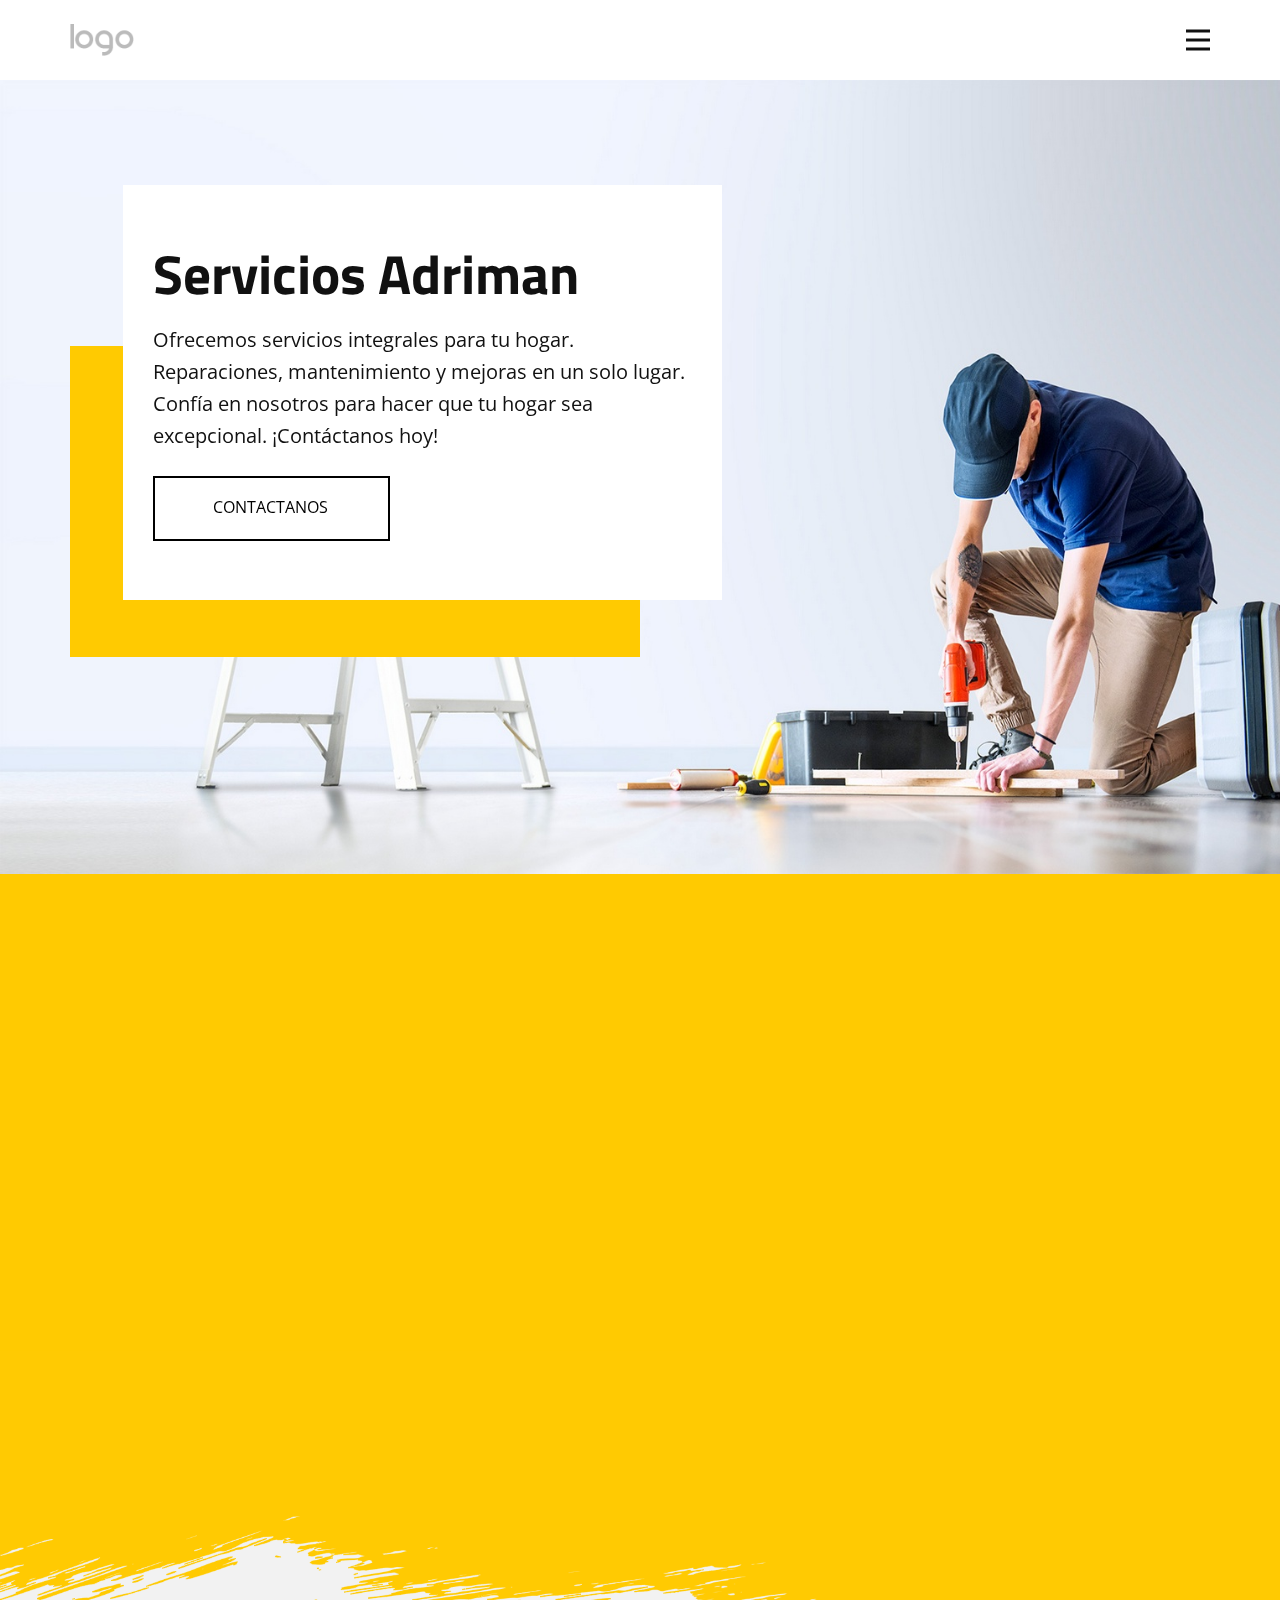
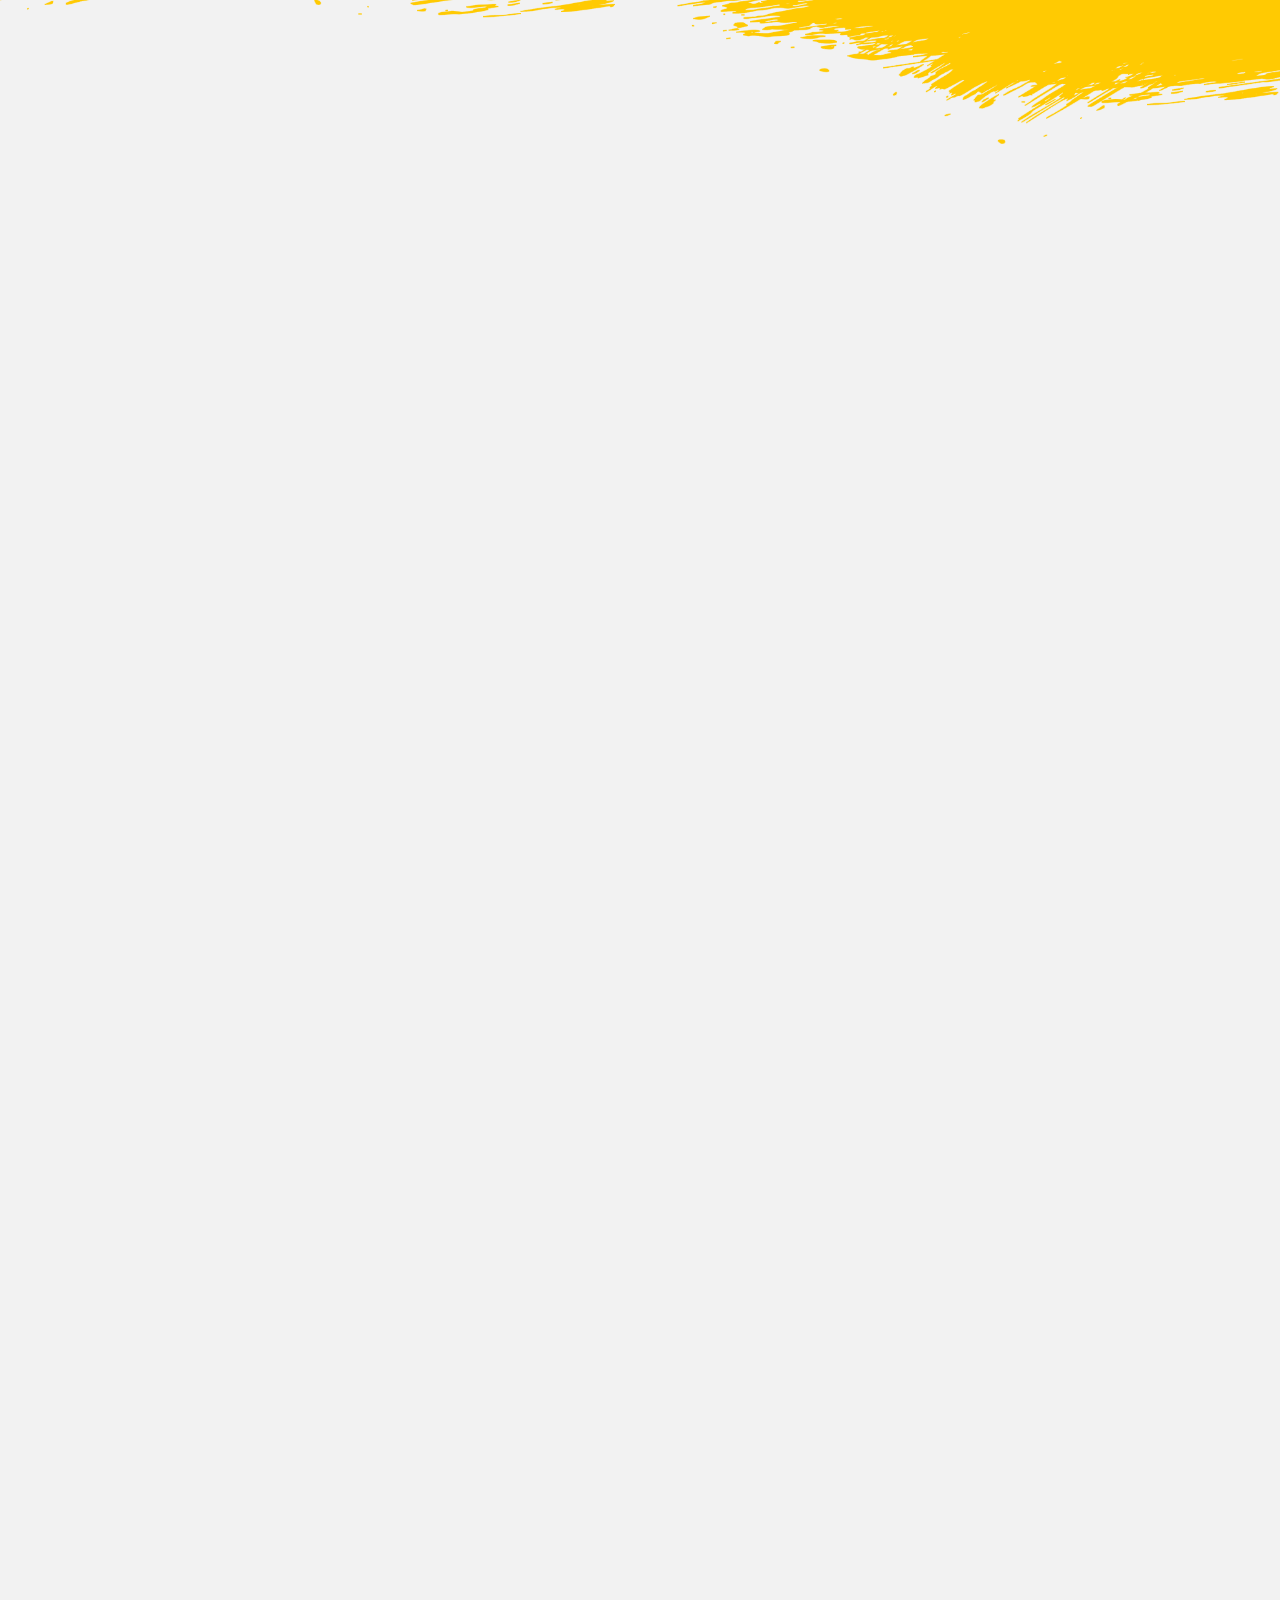
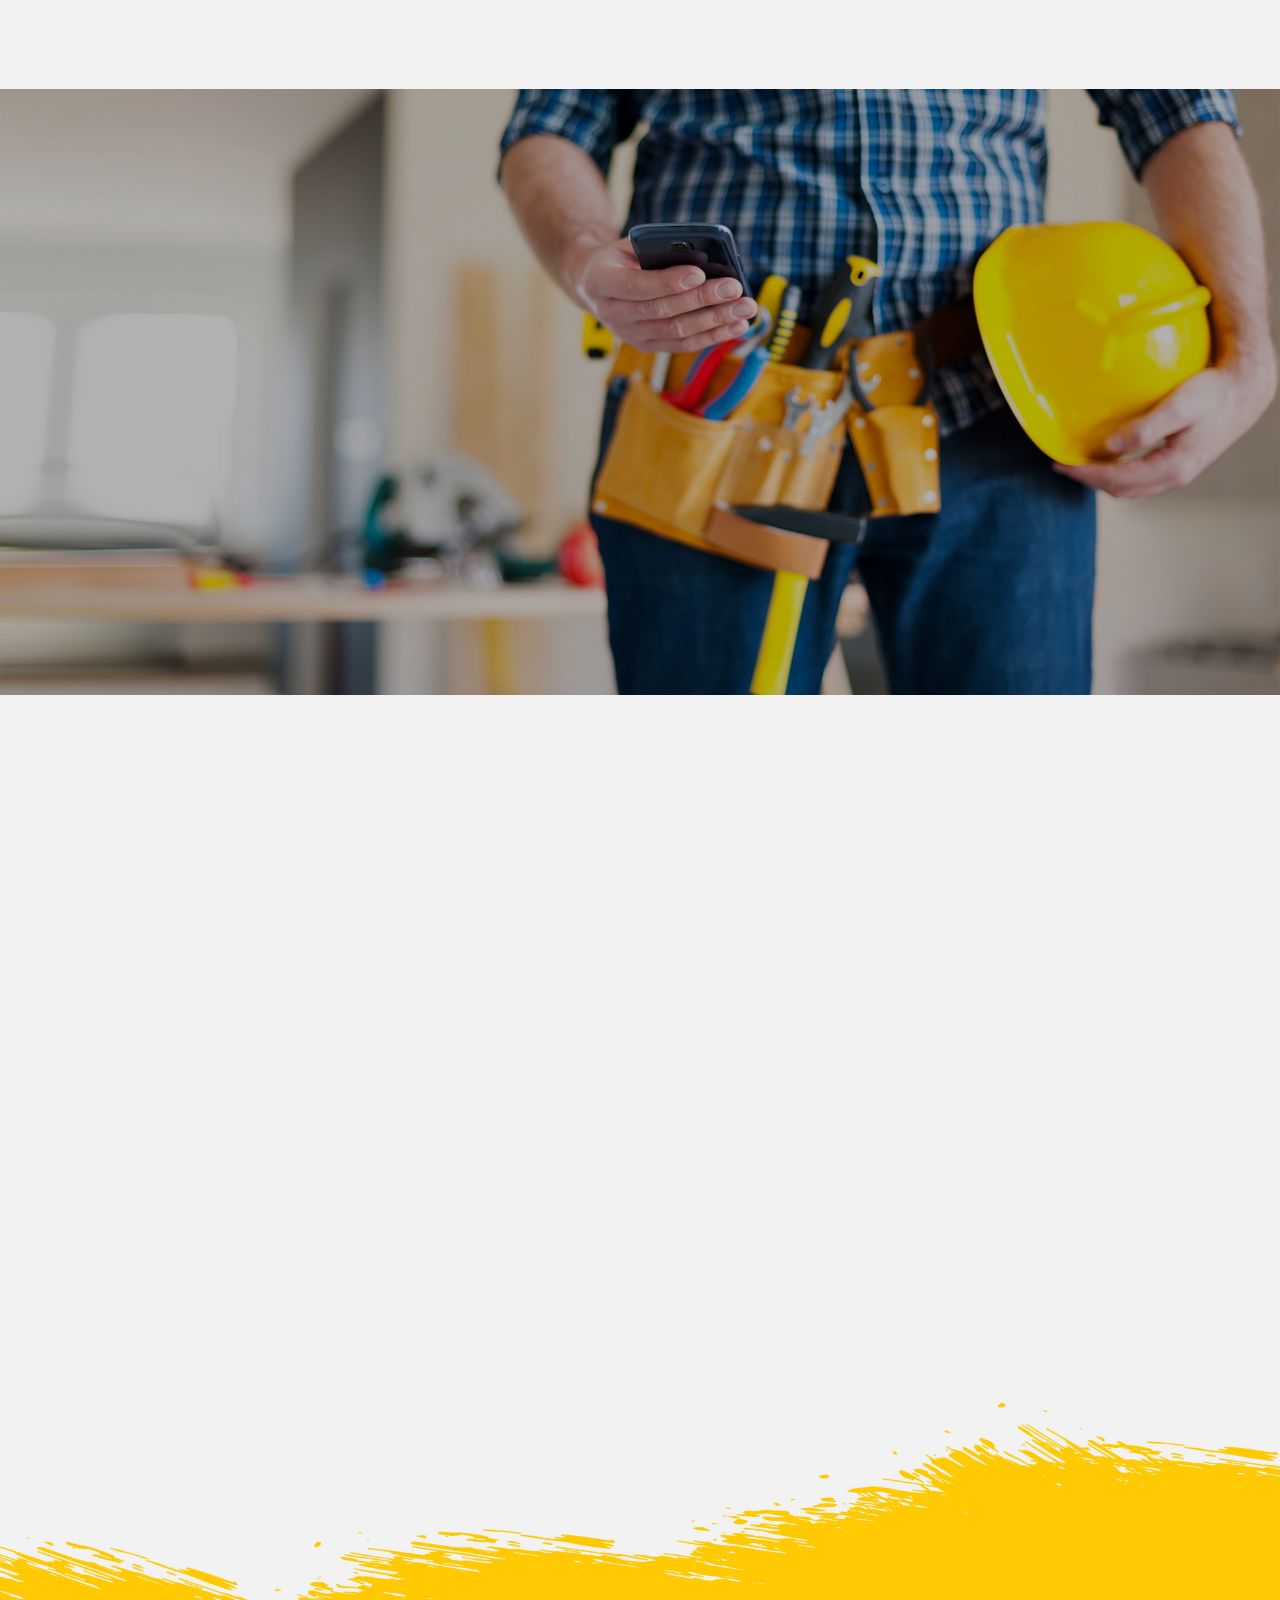
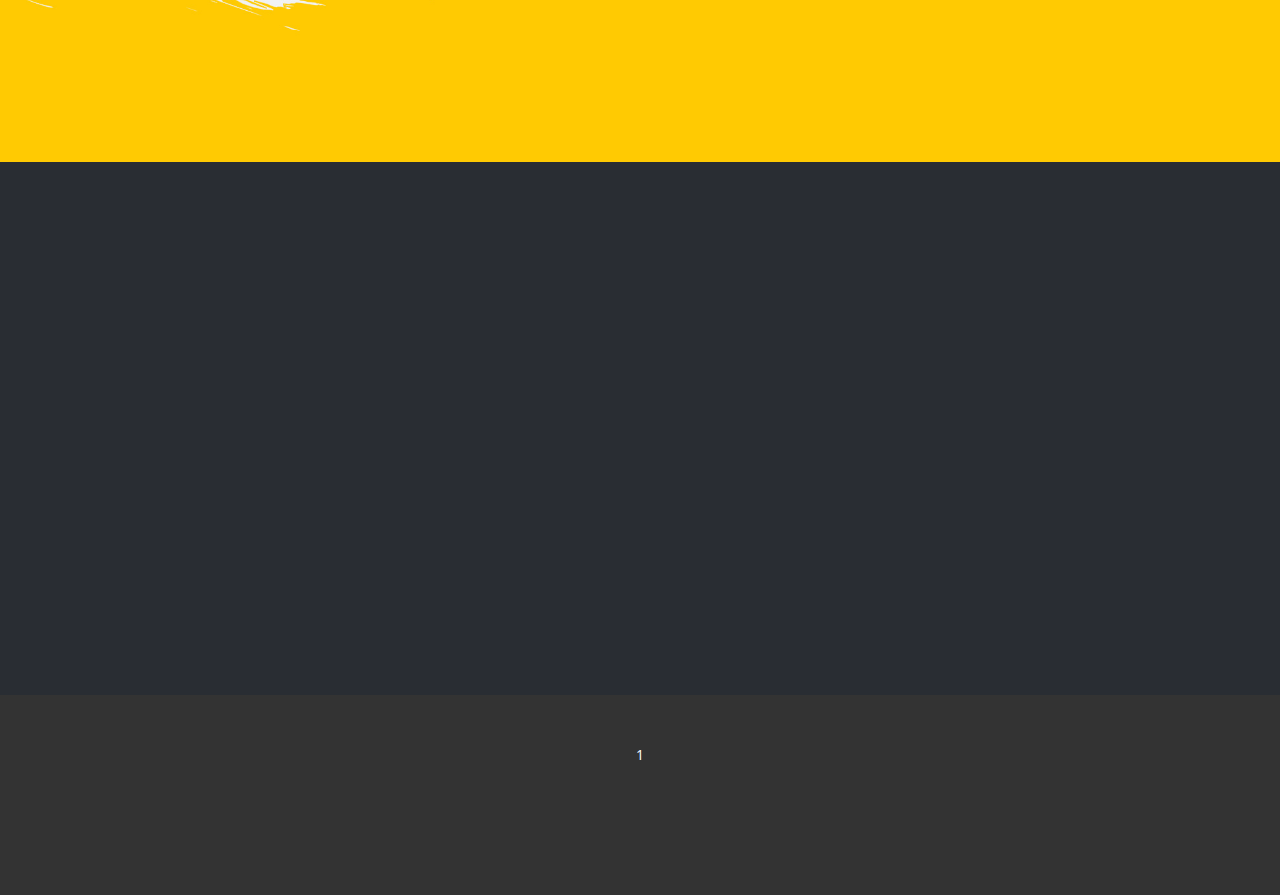
<file: index.html>
<!DOCTYPE html>
<html style="font-size: 16px;" lang="es"><head>
    <meta name="viewport" content="width=device-width, initial-scale=1.0">
    <meta charset="utf-8">
    <meta name="keywords" content="​Handyman Services, Install &amp;amp; repair services, Our Services, ​Repair &amp;amp; Access Services, ​Get a Free Estimate!
Ready to Start that Project?, ​Easy to book">
    <meta name="description" content="">
    <title>Servicios Adriman</title>
    <link rel="stylesheet" href="nicepage.css" media="screen">
<link rel="stylesheet" href="Servicios-Adriman.css" media="screen">
    <script class="u-script" type="text/javascript" src="jquery.js" defer=""></script>
    <script class="u-script" type="text/javascript" src="nicepage.js" defer=""></script>
    <meta name="generator" content="Nicepage 5.10.3, nicepage.com">
    <meta name="referrer" content="origin">
    <link id="u-theme-google-font" rel="stylesheet" href="https://fonts.googleapis.com/css?family=Titillium+Web:200,200i,300,300i,400,400i,600,600i,700,700i,900|Open+Sans:300,300i,400,400i,500,500i,600,600i,700,700i,800,800i">
    <link id="u-page-google-font" rel="stylesheet" href="https://fonts.googleapis.com/css?family=Montserrat:100,100i,200,200i,300,300i,400,400i,500,500i,600,600i,700,700i,800,800i,900,900i">
    
    
    
    
    
    
    
    
    <script type="application/ld+json">{
		"@context": "http://schema.org",
		"@type": "Organization",
		"name": "",
		"logo": "images/default-logo.png"
}</script>
    <meta name="theme-color" content="#478ac9">
    <meta property="og:title" content="Servicios Adriman">
    <meta property="og:type" content="website">
  <meta data-intl-tel-input-cdn-path="intlTelInput/"></head>
  <body data-home-page="Servicios-Adriman.html" data-home-page-title="Servicios Adriman" class="u-body u-xl-mode" data-lang="es"><header class="u-clearfix u-header u-header" id="sec-8087"><div class="u-clearfix u-sheet u-valign-middle u-sheet-1">
        <a href="https://nicepage.com" class="u-image u-logo u-image-1">
          <img src="images/default-logo.png" class="u-logo-image u-logo-image-1">
        </a>
        <nav class="u-menu u-menu-hamburger u-offcanvas u-menu-1" data-responsive-from="XL">
          <div class="menu-collapse" style="font-size: 1rem; letter-spacing: 0px; font-weight: 700; text-transform: uppercase;">
            <a class="u-button-style u-custom-active-border-color u-custom-border u-custom-border-color u-custom-borders u-custom-hover-border-color u-custom-left-right-menu-spacing u-custom-padding-bottom u-custom-text-active-color u-custom-text-color u-custom-text-hover-color u-custom-top-bottom-menu-spacing u-nav-link u-text-active-palette-1-base u-text-hover-palette-2-base" href="#">
              <svg class="u-svg-link" viewBox="0 0 24 24"><use xmlns:xlink="http://www.w3.org/1999/xlink" xlink:href="#menu-hamburger"></use></svg>
              <svg class="u-svg-content" version="1.1" id="menu-hamburger" viewBox="0 0 16 16" x="0px" y="0px" xmlns:xlink="http://www.w3.org/1999/xlink" xmlns="http://www.w3.org/2000/svg"><g><rect y="1" width="16" height="2"></rect><rect y="7" width="16" height="2"></rect><rect y="13" width="16" height="2"></rect>
</g></svg>
            </a>
          </div>
          <div class="u-nav-container">
            <ul class="u-nav u-spacing-2 u-unstyled u-nav-1"><li class="u-nav-item"><a class="u-border-2 u-border-active-palette-3-base u-border-hover-grey-25 u-button-style u-nav-link u-text-active-grey-90 u-text-grey-90 u-text-hover-grey-90" href="Servicios-Adriman.html" style="padding: 10px 20px;">Servicios Adriman</a>
</li><li class="u-nav-item"><a class="u-border-2 u-border-active-palette-3-base u-border-hover-grey-25 u-button-style u-nav-link u-text-active-grey-90 u-text-grey-90 u-text-hover-grey-90" href="Acerca-de.html" style="padding: 10px 20px;">Acerca de</a>
</li><li class="u-nav-item"><a class="u-border-2 u-border-active-palette-3-base u-border-hover-grey-25 u-button-style u-nav-link u-text-active-grey-90 u-text-grey-90 u-text-hover-grey-90" href="Contacto.html" style="padding: 10px 20px;">Contacto</a>
</li></ul>
          </div>
          <div class="u-nav-container-collapse">
            <div class="u-black u-container-style u-inner-container-layout u-opacity u-opacity-95 u-sidenav">
              <div class="u-inner-container-layout u-sidenav-overflow">
                <div class="u-menu-close"></div>
                <ul class="u-align-center u-nav u-popupmenu-items u-unstyled u-nav-2"><li class="u-nav-item"><a class="u-button-style u-nav-link" href="Servicios-Adriman.html">Servicios Adriman</a>
</li><li class="u-nav-item"><a class="u-button-style u-nav-link" href="Acerca-de.html">Acerca de</a>
</li><li class="u-nav-item"><a class="u-button-style u-nav-link" href="Contacto.html">Contacto</a>
</li></ul>
              </div>
            </div>
            <div class="u-black u-menu-overlay u-opacity u-opacity-70"></div>
          </div>
        </nav>
      </div></header>
    <section class="u-clearfix u-image u-section-1" id="carousel_482a" data-image-width="2200" data-image-height="1085">
      <div class="u-clearfix u-sheet u-sheet-1">
        <div class="u-palette-3-base u-shape u-shape-rectangle u-shape-1" data-animation-name="customAnimationIn" data-animation-duration="1500" data-animation-delay="500"></div>
        <div class="u-container-align-left u-container-style u-group u-white u-group-1" data-animation-name="customAnimationIn" data-animation-duration="1500" data-animation-delay="0">
          <div class="u-container-layout u-valign-middle u-container-layout-1">
            <h2 class="u-align-left u-text u-text-default u-text-1">Servicios Adriman</h2>
            <p class="u-align-left u-text u-text-2">Ofrecemos servicios integrales para tu hogar. Reparaciones, mantenimiento y mejoras en un solo lugar. Confía en nosotros para hacer que tu hogar sea excepcional. ¡Contáctanos hoy!</p>
            <a href="https://nicepage.one" class="u-active-black u-align-left u-border-2 u-border-active-black u-border-black u-border-hover-black u-border-radius-50 u-btn u-btn-round u-button-style u-hover-black u-none u-btn-1">CONTACTANOS</a>
          </div>
        </div>
      </div>
    </section>
    <section class="skrollable skrollable-between u-align-center u-clearfix u-container-align-center u-palette-3-base u-section-2" src="" id="carousel_9810">
      <div class="u-clearfix u-sheet u-valign-middle u-sheet-1">
        <h2 class="u-align-center u-text u-text-1" data-animation-name="customAnimationIn" data-animation-duration="1500">Servicios de instalación &amp; Reparación</h2>
        <p class="u-align-center u-large-text u-text u-text-variant u-text-2" data-animation-name="customAnimationIn" data-animation-duration="1500" data-animation-delay="250"> Nuestro equipo de expertos locales está disponible en tu vecindario para brindarte asistencia rápida y eficiente.</p>
        <a href="https://nicepage.studio" class="u-active-white u-align-center u-black u-border-2 u-border-active-white u-border-black u-border-hover-white u-border-radius-50 u-btn u-button-style u-hover-white u-btn-1" data-animation-name="customAnimationIn" data-animation-duration="1500" data-animation-delay="500" data-animation-direction="">REServe una cita</a>
      </div>
    </section>
    <section class="u-align-center u-clearfix u-grey-5 u-section-3" id="sec-b285">
      <div class="u-container-style u-expanded-width-lg u-expanded-width-md u-expanded-width-sm u-expanded-width-xl u-group u-image u-image-1" data-image-width="1980" data-image-height="1132">
        <div class="u-container-layout u-valign-top u-container-layout-1">
          <h2 class="u-align-center u-text u-text-default u-text-1" data-animation-name="customAnimationIn" data-animation-duration="1500">Nuestros servicios</h2>
        </div>
      </div>
      <div class="u-list u-list-1">
        <div class="u-repeater u-repeater-1">
          <div class="u-align-left u-container-style u-list-item u-repeater-item u-shape-rectangle u-white u-list-item-1" data-animation-name="customAnimationIn" data-animation-duration="1500" data-animation-delay="250">
            <div class="u-container-layout u-similar-container u-valign-top u-container-layout-2"><span class="u-file-icon u-icon u-icon-circle u-palette-3-base u-icon-1" data-animation-name="customAnimationIn" data-animation-duration="1500" data-animation-delay="500"><img src="images/1107201-e9a29c3d.png" alt=""></span>
              <h4 class="u-custom-font u-font-montserrat u-text u-text-2">Carpintería</h4>
              <p class="u-text u-text-3"> Nuestros expertos en carpintería están capacitados para crear y reparar una amplia variedad de elementos de madera</p>
              <a href="https://nicepage.com/k/card-html-templates" class="u-border-1 u-border-active-black u-border-hover-black u-border-no-left u-border-no-right u-border-no-top u-border-palette-3-base u-bottom-left-radius-0 u-bottom-right-radius-0 u-btn u-button-style u-none u-radius-0 u-text-active-black u-text-body-color u-text-hover-black u-top-left-radius-0 u-top-right-radius-0 u-btn-1">MAS</a>
            </div>
          </div>
          <div class="u-align-left u-container-style u-list-item u-repeater-item u-shape-rectangle u-video-cover u-white u-list-item-2" data-animation-name="customAnimationIn" data-animation-duration="1500" data-animation-delay="250">
            <div class="u-container-layout u-similar-container u-valign-top u-container-layout-3"><span class="u-file-icon u-icon u-icon-circle u-palette-3-base u-icon-2" data-animation-name="customAnimationIn" data-animation-duration="1500" data-animation-delay="500"><img src="images/422315-41c69177.png" alt=""></span>
              <h4 class="u-custom-font u-font-montserrat u-text u-text-4">Pisos</h4>
              <p class="u-text u-text-5"> Nos especializamos en la instalación y mantenimiento de pisos. Ya sea que desees renovar tus pisos actuales o instalar nuevos revestimientos</p>
              <a href="https://nicepage.review" class="u-border-1 u-border-active-black u-border-hover-black u-border-no-left u-border-no-right u-border-no-top u-border-palette-3-base u-bottom-left-radius-0 u-bottom-right-radius-0 u-btn u-button-style u-none u-radius-0 u-text-active-black u-text-body-color u-text-hover-black u-top-left-radius-0 u-top-right-radius-0 u-btn-2">MAS</a>
            </div>
          </div>
          <div class="u-align-left u-container-style u-list-item u-repeater-item u-shape-rectangle u-video-cover u-white u-list-item-3" data-animation-name="customAnimationIn" data-animation-duration="1500" data-animation-delay="250">
            <div class="u-container-layout u-similar-container u-valign-top u-container-layout-4"><span class="u-file-icon u-icon u-icon-circle u-palette-3-base u-icon-3" data-animation-name="customAnimationIn" data-animation-duration="1500" data-animation-delay="500"><img src="images/5035738-b8cf2e83.png" alt=""></span>
              <h4 class="u-custom-font u-font-montserrat u-text u-text-6">Pintura</h4>
              <p class="u-text u-text-7"> Nuestro expertos se encargarán de transformar tus espacios con un acabado impecable. Ya sea que necesites pintar una habitación o un área comercial</p>
              <a href="https://nicepage.site" class="u-border-1 u-border-active-black u-border-hover-black u-border-no-left u-border-no-right u-border-no-top u-border-palette-3-base u-bottom-left-radius-0 u-bottom-right-radius-0 u-btn u-button-style u-none u-radius-0 u-text-active-black u-text-body-color u-text-hover-black u-top-left-radius-0 u-top-right-radius-0 u-btn-3">MAS</a>
            </div>
          </div>
          <div class="u-align-left u-container-style u-list-item u-repeater-item u-shape-rectangle u-video-cover u-white u-list-item-4" data-animation-name="customAnimationIn" data-animation-duration="1500" data-animation-delay="250">
            <div class="u-container-layout u-similar-container u-valign-top u-container-layout-5"><span class="u-file-icon u-icon u-icon-circle u-palette-3-base u-icon-4" data-animation-name="customAnimationIn" data-animation-duration="1500" data-animation-delay="500"><img src="images/7315554-2b85bfeb.png" alt=""></span>
              <h4 class="u-custom-font u-font-montserrat u-text u-text-8">Trabajo Electrico</h4>
              <p class="u-text u-text-9"> Nuestros expertos se ocuparán de todas tus necesidades eléctricas. Desde la instalación de iluminación y enchufes hasta la reparación de sistemas eléctricos</p>
              <a href="https://nicepage.cc" class="u-border-1 u-border-active-black u-border-hover-black u-border-no-left u-border-no-right u-border-no-top u-border-palette-3-base u-bottom-left-radius-0 u-bottom-right-radius-0 u-btn u-button-style u-none u-radius-0 u-text-active-black u-text-body-color u-text-hover-black u-top-left-radius-0 u-top-right-radius-0 u-btn-4">MAS</a>
            </div>
          </div>
          <div class="u-align-left u-container-style u-list-item u-repeater-item u-shape-rectangle u-video-cover u-white u-list-item-5" data-animation-name="customAnimationIn" data-animation-duration="1500" data-animation-delay="250">
            <div class="u-container-layout u-similar-container u-valign-top u-container-layout-6"><span class="u-file-icon u-icon u-icon-circle u-palette-3-base u-icon-5" data-animation-name="customAnimationIn" data-animation-duration="1500" data-animation-delay="500"><img src="images/1412063.png" alt=""></span>
              <h4 class="u-custom-font u-font-montserrat u-text u-text-10">Remodelación</h4>
              <p class="u-text u-text-11">Nuestro equipo de expertos en remodelación está listo para darle un nuevo aspecto a tus espacios. Ya sea que desees renovar una habitación, remodelar tu cocina o baño</p>
              <a href="https://nicepage.cc" class="u-border-1 u-border-active-black u-border-hover-black u-border-no-left u-border-no-right u-border-no-top u-border-palette-3-base u-bottom-left-radius-0 u-bottom-right-radius-0 u-btn u-button-style u-none u-radius-0 u-text-active-black u-text-body-color u-text-hover-black u-top-left-radius-0 u-top-right-radius-0 u-btn-5">MAS</a>
            </div>
          </div>
          <div class="u-align-left u-container-style u-list-item u-repeater-item u-shape-rectangle u-video-cover u-white u-list-item-6" data-animation-name="customAnimationIn" data-animation-duration="1500" data-animation-delay="250">
            <div class="u-container-layout u-similar-container u-valign-top u-container-layout-7"><span class="u-file-icon u-icon u-icon-circle u-palette-3-base u-icon-6" data-animation-name="customAnimationIn" data-animation-duration="1500" data-animation-delay="500"><img src="images/2634299.png" alt=""></span>
              <h4 class="u-custom-font u-font-montserrat u-text u-text-12">Plomería</h4>
              <p class="u-text u-text-13"> Ofrecemos servicios completos de plomería para solucionar cualquier problema que puedas tener en tu sistema de agua y tuberías. Ya sea que necesites reparaciones, instalación de grifos</p>
              <a href="https://nicepage.cc" class="u-border-1 u-border-active-black u-border-hover-black u-border-no-left u-border-no-right u-border-no-top u-border-palette-3-base u-bottom-left-radius-0 u-bottom-right-radius-0 u-btn u-button-style u-none u-radius-0 u-text-active-black u-text-body-color u-text-hover-black u-top-left-radius-0 u-top-right-radius-0 u-btn-6">MAS</a>
            </div>
          </div>
          <div class="u-align-left u-container-style u-list-item u-repeater-item u-shape-rectangle u-video-cover u-white u-list-item-7" data-animation-name="customAnimationIn" data-animation-duration="1500" data-animation-delay="250">
            <div class="u-container-layout u-similar-container u-valign-top u-container-layout-8"><span class="u-file-icon u-icon u-icon-circle u-palette-3-base u-icon-7" data-animation-name="customAnimationIn" data-animation-duration="1500" data-animation-delay="500"><img src="images/9717915.png" alt=""></span>
              <h4 class="u-custom-font u-font-montserrat u-text u-text-14">Limpieza</h4>
              <p class="u-text u-text-15"> Nuestro equipo de limpieza se encarga de mantener tus espacios impecables y libres de suciedad. Ya sea que necesites una limpieza regular, limpieza profunda o servicio de limpieza posterior a una renovación</p>
              <a href="https://nicepage.cc" class="u-border-1 u-border-active-black u-border-hover-black u-border-no-left u-border-no-right u-border-no-top u-border-palette-3-base u-bottom-left-radius-0 u-bottom-right-radius-0 u-btn u-button-style u-none u-radius-0 u-text-active-black u-text-body-color u-text-hover-black u-top-left-radius-0 u-top-right-radius-0 u-btn-7">MAS</a>
            </div>
          </div>
          <div class="u-align-left u-container-style u-list-item u-repeater-item u-shape-rectangle u-video-cover u-white u-list-item-8" data-animation-name="customAnimationIn" data-animation-duration="1500" data-animation-delay="250">
            <div class="u-container-layout u-similar-container u-valign-top u-container-layout-9"><span class="u-file-icon u-icon u-icon-circle u-palette-3-base u-icon-8" data-animation-name="customAnimationIn" data-animation-duration="1500" data-animation-delay="500"><img src="images/9078956.png" alt=""></span>
              <h4 class="u-custom-font u-font-montserrat u-text u-text-16">Montaje</h4>
              <p class="u-text u-text-17"> Si necesitas ensamblar muebles, equipos o estructuras, nuestro equipo de montaje se encargará de hacerlo de manera precisa y eficiente. Desde muebles de hogar hasta mobiliario de oficina</p>
              <a href="https://nicepage.cc" class="u-border-1 u-border-active-black u-border-hover-black u-border-no-left u-border-no-right u-border-no-top u-border-palette-3-base u-bottom-left-radius-0 u-bottom-right-radius-0 u-btn u-button-style u-none u-radius-0 u-text-active-black u-text-body-color u-text-hover-black u-top-left-radius-0 u-top-right-radius-0 u-btn-8">MAS</a>
            </div>
          </div>
        </div>
      </div>
      
      
      
      
    </section>
    <section class="u-clearfix u-container-align-center u-grey-5 u-section-4" id="carousel_510e">
      <div class="u-clearfix u-sheet u-valign-middle u-sheet-1">
        <div class="u-clearfix u-expanded-width u-gutter-0 u-layout-wrap u-layout-wrap-1">
          <div class="u-layout">
            <div class="u-layout-row">
              <div class="u-container-align-center u-container-style u-image u-image-default u-layout-cell u-size-30 u-image-1" data-image-width="740" data-image-height="1112" data-animation-name="customAnimationIn" data-animation-duration="2000">
                <div class="u-container-layout u-container-layout-1"></div>
              </div>
              <div class="u-align-left u-container-align-center u-container-style u-layout-cell u-shape-rectangle u-size-30 u-white u-layout-cell-2" data-animation-name="customAnimationIn" data-animation-duration="1500" data-animation-delay="250">
                <div class="u-container-layout u-container-layout-2">
                  <div class="u-expanded-width-md u-expanded-width-sm u-expanded-width-xs u-layout-grid u-list u-list-1">
                    <div class="u-repeater u-repeater-1">
                      <div class="u-container-align-center u-container-style u-list-item u-repeater-item u-shape-rectangle">
                        <div class="u-container-layout u-similar-container u-valign-middle u-container-layout-3"><span class="u-align-center u-file-icon u-icon u-text-black u-icon-1" data-animation-name="customAnimationIn" data-animation-duration="1750" data-animation-delay="500"><img src="images/4338295-038f51b9.png" alt=""></span>
                          <p class="u-align-center u-text u-text-1"> "¡Quedé impresionado con la calidad del servicio que recibí! El equipo de profesionales de la empresa se encargó de mi proyecto de remodelación y superó todas mis expectativas. Su atención al detalle y su dedicación fueron notables. Recomiendo encarecidamente sus servicios"</p>
                          <h5 class="u-align-center u-text u-text-2">Celia Almeda</h5>
                        </div>
                      </div>
                      <div class="u-container-align-center u-container-style u-list-item u-repeater-item u-shape-rectangle">
                        <div class="u-container-layout u-similar-container u-valign-middle u-container-layout-4"><span class="u-align-center u-file-icon u-icon u-text-black u-icon-2" data-animation-name="customAnimationIn" data-animation-duration="1750" data-animation-delay="500"><img src="images/4338295-038f51b9.png" alt=""></span>
                          <p class="u-align-center u-text u-text-3"> Contraté a este equipo para la instalación de pisos en mi oficina y quedé impresionado con su nivel de profesionalismo. Cumplieron con los plazos acordados y el resultado final fue excepcional. Sin duda, los recomendaré a mis colegas y amigos</p>
                          <h5 class="u-align-center u-text u-text-4">Juan Perez</h5>
                        </div>
                      </div>
                    </div>
                  </div>
                </div>
              </div>
            </div>
          </div>
        </div>
      </div>
    </section>
    <section class="u-align-center u-clearfix u-container-align-left-lg u-container-align-left-xl u-container-align-left-xxl u-image u-shading u-section-5" id="carousel_2ea7" data-image-width="1980" data-image-height="1128">
      <div class="u-clearfix u-sheet u-valign-middle u-valign-middle-xxl u-sheet-1">
        <h2 class="u-align-left u-text u-text-1" data-animation-name="customAnimationIn" data-animation-duration="1500" data-animation-delay="0"><b></b>Servicios de Reparación y Acceso
        </h2>
        <p class="u-align-left u-large-text u-text u-text-body-alt-color u-text-variant u-text-2" data-animation-name="customAnimationIn" data-animation-duration="1500" data-animation-delay="250"> Nuestros servicios de reparación y acceso están diseñados para brindarte soluciones confiables y accesibles para tus necesidades de mantenimiento y reparación</p>
        <a href="https://nicepage.one" class="u-active-white u-align-left u-border-2 u-border-active-white u-border-hover-white u-border-radius-50 u-border-white u-btn u-btn-round u-button-style u-hover-white u-none u-btn-1" data-animation-name="customAnimationIn" data-animation-duration="1500" data-animation-delay="250">CONTACTANOS</a>
      </div>
      <style data-mode="XXL">@media (max-width: 0px) {
   .u-section-5 {
    background-image: linear-gradient(0deg, rgba(0,0,0,0.1), rgba(0,0,0,0.1)), url("images/cvvcv-min.jpg");
    background-position: 50% 50%;
  }
  .u-section-5 .u-sheet-1 {
    min-height: 702px;
  }
  .u-section-5 .u-text-1 {
    margin-top: 60px;
    margin-right: 518px;
    margin-bottom: 0;
    margin-left: 0;
    font-weight: 700;
  }
  .u-section-5 .u-text-2 {
    text-shadow: 2px 2px 8px rgba(0,0,0,0.4);
    margin-top: 45px;
    margin-right: 678px;
    margin-bottom: 0;
    margin-left: 0;
  }
  .u-block-7605-55 {
    font-size: 1.125rem;
    margin-top: 32px;
    margin-right: auto;
    margin-bottom: 0;
    margin-left: 0;
  }
  .u-block-7605-56 {
    border-style: solid;
    padding-top: 0;
    padding-bottom: 0;
    padding-left: 0;
    padding-right: 0;
  }
  .u-section-5 .u-btn-1 {
    font-weight: 700;
    text-transform: uppercase;
    font-size: 1rem;
    letter-spacing: 3px;
    background-image: none;
    border-style: solid;
    align-self: center;
    margin-top: 45px;
    margin-right: auto;
    margin-bottom: 60px;
    margin-left: 0;
    padding-top: 17px;
    padding-right: 46px;
    padding-bottom: 17px;
    padding-left: 45px;
  }
  .u-block-7605-60 {
    font-size: 1.2667em;
    vertical-align: 0px;
  }
}</style>
    </section>
    <section class="u-clearfix u-container-align-left u-image u-section-6" id="carousel_2228" data-image-width="1980" data-image-height="1832">
      <div class="u-clearfix u-sheet u-valign-middle u-sheet-1">
        <h2 class="u-align-left u-text u-text-1" data-animation-name="customAnimationIn" data-animation-duration="1500" data-animation-delay="0"> ¡Obtenga un estimado gratis!
¿Listo para comenzar ese proyecto?</h2>
        <p class="u-align-left u-text u-text-2" data-animation-name="customAnimationIn" data-animation-duration="1500" data-animation-delay="500"> Brinde un cuidado especial a su hogar y a usted mismo: renueve ese interior, solucione las reparaciones necesarias o realice una transformación completa con la ayuda de los expertos en servicios para el hogar de Adriman. Estamos comprometidos en brindarle asistencia en una amplia variedad de tareas, que incluyen:</p>
        <div class="u-clearfix u-expanded-width u-gutter-20 u-layout-wrap u-layout-wrap-1">
          <div class="u-layout">
            <div class="u-layout-row">
              <div class="u-container-align-left u-container-style u-layout-cell u-size-30 u-layout-cell-1" data-animation-name="customAnimationIn" data-animation-duration="1500" data-animation-delay="250">
                <div class="u-container-layout u-valign-top u-container-layout-1">
                  <div class="u-expanded-width u-list u-list-1">
                    <div class="u-repeater u-repeater-1">
                      <div class="u-container-align-left u-container-style u-list-item u-repeater-item">
                        <div class="u-container-layout u-similar-container u-valign-top u-container-layout-2">
                          <h5 class="u-align-left u-text u-text-default u-text-3"> Reparación de cocina</h5>
                          <p class="u-align-left u-text u-text-default u-text-4"> No te conformes con una cocina anticuada o averiada. Nuestros servicios de reparación de cocinas son rápidos y efectivos, y te ayudarán a crear el espacio culinario perfecto donde disfrutarás pasar tu tiempo.</p>
                        </div>
                      </div>
                      <div class="u-container-align-left u-container-style u-list-item u-repeater-item">
                        <div class="u-container-layout u-similar-container u-valign-top u-container-layout-3">
                          <h5 class="u-align-left u-text u-text-default u-text-5">Sistemas de iluminación</h5>
                          <p class="u-align-left u-text u-text-default u-text-6"> Ayudamos a mejorar la iluminación de tu hogar mediante la instalación de sistemas de iluminación eficientes y modernos. Ya sea que desees resaltar características específicas de tu hogar o crear ambientes cálidos y acogedores</p>
                        </div>
                      </div>
                      <div class="u-container-align-left u-container-style u-list-item u-repeater-item">
                        <div class="u-container-layout u-similar-container u-valign-top u-container-layout-4">
                          <h5 class="u-align-left u-text u-text-default u-text-7"> Reparación de baños</h5>
                          <p class="u-align-left u-text u-text-default u-text-8"> ¿Baldosa rota? ¿Agujeros en los paneles de yeso? ¿Necesitas un tocador nuevo? Nos especializamos en mejorar todas las habitaciones de tu hogar, asegurando que luzcan y funcionen de manera óptima.</p>
                        </div>
                      </div>
                    </div>
                  </div>
                </div>
              </div>
              <div class="u-container-align-left u-container-style u-layout-cell u-size-30 u-layout-cell-2" data-animation-name="customAnimationIn" data-animation-duration="1500" data-animation-delay="0">
                <div class="u-container-layout u-valign-top u-container-layout-5">
                  <div class="u-expanded-width u-list u-list-2">
                    <div class="u-repeater u-repeater-2">
                      <div class="u-container-align-left u-container-style u-list-item u-repeater-item">
                        <div class="u-container-layout u-similar-container u-valign-top u-container-layout-6">
                          <h5 class="u-align-left u-text u-text-default u-text-9">Mantenimiento de inodoros</h5>
                          <p class="u-align-left u-text u-text-default u-text-10"> Un inodoro que no funciona correctamente puede resultar molesto y desperdiciar agua de manera innecesaria. ¿Has notado que tu bañera y lavamanos gorgotean cada vez que tiras de la cadena? No te preocupes, tenemos la solución perfecta para ti.&nbsp;</p>
                        </div>
                      </div>
                      <div class="u-container-align-left u-container-style u-list-item u-repeater-item">
                        <div class="u-container-layout u-similar-container u-valign-top u-container-layout-7">
                          <h5 class="u-align-left u-text u-text-default u-text-11"> Reparación de cabezales de ducha</h5>
                          <p class="u-align-left u-text u-text-default u-text-12"> Si el cabezal de la ducha tiene fugas, baja presión o simplemente está rota, llámenos. Haremos que su ducha funcione como nueva con reparación o reemplazo.</p>
                        </div>
                      </div>
                      <div class="u-container-align-left u-container-style u-list-item u-repeater-item">
                        <div class="u-container-layout u-similar-container u-valign-top u-container-layout-8">
                          <h5 class="u-align-left u-text u-text-default u-text-13"> Reparación de llaves de agua</h5>
                          <p class="u-align-left u-text u-text-default u-text-14"> ¿Sabías que una llave de agua que gotea podría desperdiciar hasta 200 galones de agua al mes? Si tienes una llave de agua que gotea, no esperes más, contáctanos hoy mismo.</p>
                        </div>
                      </div>
                    </div>
                  </div>
                </div>
              </div>
            </div>
          </div>
        </div>
      </div>
    </section>
    <section class="u-clearfix u-container-align-center u-palette-5-dark-3 u-section-7" id="sec-315f">
      <div class="u-clearfix u-sheet u-valign-middle u-sheet-1">
        <div class="u-clearfix u-expanded-width u-layout-wrap u-layout-wrap-1">
          <div class="u-layout">
            <div class="u-layout-row">
              <div class="u-container-align-center u-container-style u-layout-cell u-size-20-lg u-size-20-xl u-size-30-md u-size-30-sm u-size-30-xs u-layout-cell-1" data-animation-name="customAnimationIn" data-animation-duration="1500">
                <div class="u-container-layout u-valign-top u-container-layout-1">
                  <h4 class="u-align-center u-text u-text-1">Envianos un Email</h4>
                  <p class="u-align-center u-text u-text-default u-text-2"> Envíenos un correo electrónico utilizando nuestro formulario y le responderemos dentro de los 10 días hábiles.</p>
                  <div class="u-align-center-sm u-align-center-xs u-form u-form-1">
                    <form action="https://forms.nicepagesrv.com/v2/form/process" class="u-clearfix u-form-spacing-10 u-form-vertical u-inner-form" source="email" name="form" style="padding: 0px;">
                      <div class="u-form-email u-form-group u-label-none">
                        <label for="email-5b2e" class="u-label">Email</label>
                        <input type="email" placeholder="Enter a valid email address" id="email-5b2e" name="email" class="u-grey-10 u-input u-input-rectangle u-input-1" required="">
                      </div>
                      <div class="u-align-left u-form-group u-form-submit u-label-none">
                        <a href="#" class="u-active-white u-border-none u-btn u-btn-submit u-button-style u-hover-white u-palette-3-base u-btn-1">Submit</a>
                        <input type="submit" value="submit" class="u-form-control-hidden">
                      </div>
                      <div class="u-form-send-message u-form-send-success"> Thank you! Your message has been sent. </div>
                      <div class="u-form-send-error u-form-send-message"> Unable to send your message. Please fix errors then try again. </div>
                      <input type="hidden" value="" name="recaptchaResponse">
                      <input type="hidden" name="formServices" value="7eacac69a01adef19fab128f7a5ba959">
                    </form>
                  </div>
                </div>
              </div>
              <div class="u-container-align-center-lg u-container-align-center-md u-container-align-center-xl u-container-style u-layout-cell u-size-20-lg u-size-20-xl u-size-30-md u-size-30-sm u-size-30-xs u-layout-cell-2" data-animation-name="customAnimationIn" data-animation-duration="1500" data-animation-delay="500" data-animation-direction="">
                <div class="u-container-layout u-valign-top u-container-layout-2"><span class="u-align-center u-file-icon u-icon u-icon-1"><img src="images/733585.png" alt=""></span>
                  <h4 class="u-align-center u-text u-text-3">Soporte de Whatsapp</h4>
                  <p class="u-align-center u-text u-text-default-lg u-text-default-md u-text-default-xl u-text-4"> Agréganos en WhatsApp y envianos tus consultas</p>
                  <a href="tel:+12-345-678-89089" class="u-active-palette-3-light-1 u-btn u-button-style u-custom u-hover-palette-3-light-1 u-palette-3-base u-btn-2" data-animation-name="" data-animation-duration="0" data-animation-delay="0" data-animation-direction="">+12-345-678-89089</a>
                </div>
              </div>
              <div class="cell-temp-clone u-container-align-center u-container-style u-layout-cell u-size-20-lg u-size-20-xl u-size-60-md u-size-60-sm u-size-60-xs u-layout-cell-3" data-animation-name="customAnimationIn" data-animation-duration="1500" data-animation-delay="500" data-animation-direction="">
                <div class="u-container-layout u-valign-top u-container-layout-3"><span class="u-align-center u-file-icon u-icon u-text-white u-icon-2"><img src="images/684849-34712721.png" alt=""></span>
                  <h4 class="u-align-center u-text u-text-5"> Live Chat</h4>
                  <p class="u-align-center u-text u-text-6"> The fastest way to get in touch with an Expert</p>
                  <a href="tel:+12-345-678-89089" class="u-active-palette-3-light-1 u-btn u-button-style u-custom u-hover-palette-3-light-1 u-palette-3-base u-btn-3" data-animation-name="" data-animation-duration="0" data-animation-delay="0" data-animation-direction="">Live chart</a>
                </div>
              </div>
            </div>
          </div>
        </div>
      </div>
    </section>
    
    
    <footer class="u-align-center u-clearfix u-footer u-grey-80 u-footer" id="sec-d364"><div class="u-clearfix u-sheet u-sheet-1">
        <p class="u-small-text u-text u-text-variant u-text-1">1</p>
      </div></footer>
    <section class="u-backlink u-clearfix u-grey-80">
      <a class="u-link" href="https://nicepage.com/website-templates" target="_blank">
        <!-- <span>Free Website Templates</span> -->
      </a>
      <p class="u-text">
        <!-- <span>created with</span> -->
      </p>
      <a class="u-link" href="https://nicepage.com/static-site-generator" target="_blank">
        <!-- <span>Static Website Generator</span> -->
      </a> 
    </section>
  
</body>
</html>
</file>
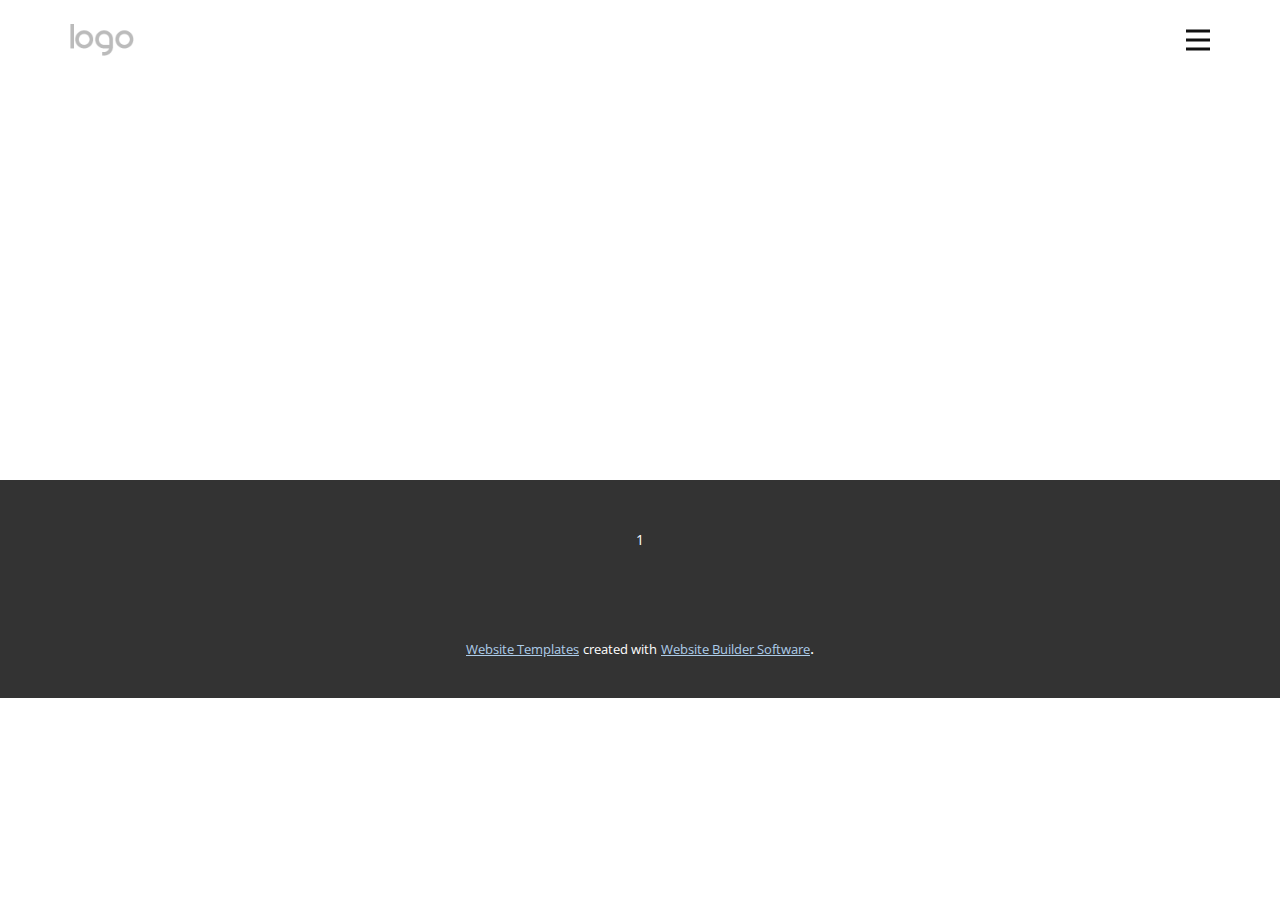
<file: Acerca-de.html>
<!DOCTYPE html>
<html style="font-size: 16px;" lang="es"><head>
    <meta name="viewport" content="width=device-width, initial-scale=1.0">
    <meta charset="utf-8">
    <meta name="keywords" content="">
    <meta name="description" content="">
    <title>Acerca de</title>
    <link rel="stylesheet" href="nicepage.css" media="screen">
<link rel="stylesheet" href="Acerca-de.css" media="screen">
    <script class="u-script" type="text/javascript" src="jquery.js" defer=""></script>
    <script class="u-script" type="text/javascript" src="nicepage.js" defer=""></script>
    <meta name="generator" content="Nicepage 5.10.3, nicepage.com">
    <link id="u-theme-google-font" rel="stylesheet" href="https://fonts.googleapis.com/css?family=Titillium+Web:200,200i,300,300i,400,400i,600,600i,700,700i,900|Open+Sans:300,300i,400,400i,500,500i,600,600i,700,700i,800,800i">
    
    
    <script type="application/ld+json">{
		"@context": "http://schema.org",
		"@type": "Organization",
		"name": "",
		"logo": "images/default-logo.png"
}</script>
    <meta name="theme-color" content="#478ac9">
    <meta property="og:title" content="Acerca de">
    <meta property="og:type" content="website">
  <meta data-intl-tel-input-cdn-path="intlTelInput/"></head>
  <body class="u-body u-xl-mode" data-lang="es"><header class="u-clearfix u-header u-header" id="sec-8087"><div class="u-clearfix u-sheet u-valign-middle u-sheet-1">
        <a href="https://nicepage.com" class="u-image u-logo u-image-1">
          <img src="images/default-logo.png" class="u-logo-image u-logo-image-1">
        </a>
        <nav class="u-menu u-menu-hamburger u-offcanvas u-menu-1" data-responsive-from="XL">
          <div class="menu-collapse" style="font-size: 1rem; letter-spacing: 0px; font-weight: 700; text-transform: uppercase;">
            <a class="u-button-style u-custom-active-border-color u-custom-border u-custom-border-color u-custom-borders u-custom-hover-border-color u-custom-left-right-menu-spacing u-custom-padding-bottom u-custom-text-active-color u-custom-text-color u-custom-text-hover-color u-custom-top-bottom-menu-spacing u-nav-link u-text-active-palette-1-base u-text-hover-palette-2-base" href="#">
              <svg class="u-svg-link" viewBox="0 0 24 24"><use xmlns:xlink="http://www.w3.org/1999/xlink" xlink:href="#menu-hamburger"></use></svg>
              <svg class="u-svg-content" version="1.1" id="menu-hamburger" viewBox="0 0 16 16" x="0px" y="0px" xmlns:xlink="http://www.w3.org/1999/xlink" xmlns="http://www.w3.org/2000/svg"><g><rect y="1" width="16" height="2"></rect><rect y="7" width="16" height="2"></rect><rect y="13" width="16" height="2"></rect>
</g></svg>
            </a>
          </div>
          <div class="u-nav-container">
            <ul class="u-nav u-spacing-2 u-unstyled u-nav-1"><li class="u-nav-item"><a class="u-border-2 u-border-active-palette-3-base u-border-hover-grey-25 u-button-style u-nav-link u-text-active-grey-90 u-text-grey-90 u-text-hover-grey-90" href="Servicios-Adriman.html" style="padding: 10px 20px;">Servicios Adriman</a>
</li><li class="u-nav-item"><a class="u-border-2 u-border-active-palette-3-base u-border-hover-grey-25 u-button-style u-nav-link u-text-active-grey-90 u-text-grey-90 u-text-hover-grey-90" href="Acerca-de.html" style="padding: 10px 20px;">Acerca de</a>
</li><li class="u-nav-item"><a class="u-border-2 u-border-active-palette-3-base u-border-hover-grey-25 u-button-style u-nav-link u-text-active-grey-90 u-text-grey-90 u-text-hover-grey-90" href="Contacto.html" style="padding: 10px 20px;">Contacto</a>
</li></ul>
          </div>
          <div class="u-nav-container-collapse">
            <div class="u-black u-container-style u-inner-container-layout u-opacity u-opacity-95 u-sidenav">
              <div class="u-inner-container-layout u-sidenav-overflow">
                <div class="u-menu-close"></div>
                <ul class="u-align-center u-nav u-popupmenu-items u-unstyled u-nav-2"><li class="u-nav-item"><a class="u-button-style u-nav-link" href="Servicios-Adriman.html">Servicios Adriman</a>
</li><li class="u-nav-item"><a class="u-button-style u-nav-link" href="Acerca-de.html">Acerca de</a>
</li><li class="u-nav-item"><a class="u-button-style u-nav-link" href="Contacto.html">Contacto</a>
</li></ul>
              </div>
            </div>
            <div class="u-black u-menu-overlay u-opacity u-opacity-70"></div>
          </div>
        </nav>
      </div></header>
    <section class="u-clearfix u-section-1" id="sec-f408">
      <div class="u-clearfix u-sheet u-sheet-1"></div>
    </section>
    
    
    <footer class="u-align-center u-clearfix u-footer u-grey-80 u-footer" id="sec-d364"><div class="u-clearfix u-sheet u-sheet-1">
        <p class="u-small-text u-text u-text-variant u-text-1">1</p>
      </div></footer>
    <section class="u-backlink u-clearfix u-grey-80">
      <a class="u-link" href="https://nicepage.com/website-templates" target="_blank">
        <span>Website Templates</span>
      </a>
      <p class="u-text">
        <span>created with</span>
      </p>
      <a class="u-link" href="" target="_blank">
        <span>Website Builder Software</span>
      </a>. 
    </section>
  
</body></html>
</file>
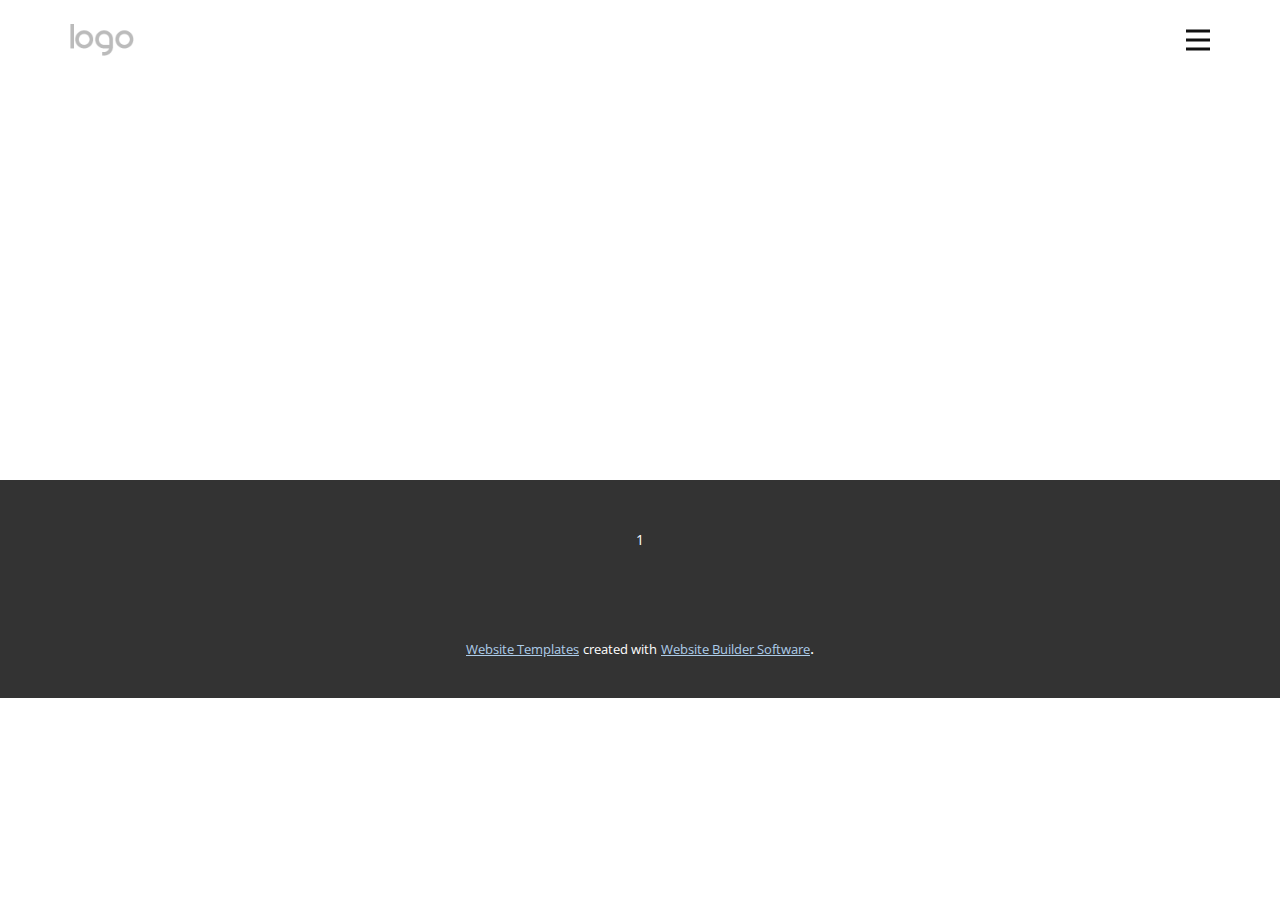
<file: Contacto.html>
<!DOCTYPE html>
<html style="font-size: 16px;" lang="es"><head>
    <meta name="viewport" content="width=device-width, initial-scale=1.0">
    <meta charset="utf-8">
    <meta name="keywords" content="">
    <meta name="description" content="">
    <title>Contacto</title>
    <link rel="stylesheet" href="nicepage.css" media="screen">
<link rel="stylesheet" href="Contacto.css" media="screen">
    <script class="u-script" type="text/javascript" src="jquery.js" defer=""></script>
    <script class="u-script" type="text/javascript" src="nicepage.js" defer=""></script>
    <meta name="generator" content="Nicepage 5.10.3, nicepage.com">
    <link id="u-theme-google-font" rel="stylesheet" href="https://fonts.googleapis.com/css?family=Titillium+Web:200,200i,300,300i,400,400i,600,600i,700,700i,900|Open+Sans:300,300i,400,400i,500,500i,600,600i,700,700i,800,800i">
    
    
    <script type="application/ld+json">{
		"@context": "http://schema.org",
		"@type": "Organization",
		"name": "",
		"logo": "images/default-logo.png"
}</script>
    <meta name="theme-color" content="#478ac9">
    <meta property="og:title" content="Contacto">
    <meta property="og:type" content="website">
  <meta data-intl-tel-input-cdn-path="intlTelInput/"></head>
  <body class="u-body u-xl-mode" data-lang="es"><header class="u-clearfix u-header u-header" id="sec-8087"><div class="u-clearfix u-sheet u-valign-middle u-sheet-1">
        <a href="https://nicepage.com" class="u-image u-logo u-image-1">
          <img src="images/default-logo.png" class="u-logo-image u-logo-image-1">
        </a>
        <nav class="u-menu u-menu-hamburger u-offcanvas u-menu-1" data-responsive-from="XL">
          <div class="menu-collapse" style="font-size: 1rem; letter-spacing: 0px; font-weight: 700; text-transform: uppercase;">
            <a class="u-button-style u-custom-active-border-color u-custom-border u-custom-border-color u-custom-borders u-custom-hover-border-color u-custom-left-right-menu-spacing u-custom-padding-bottom u-custom-text-active-color u-custom-text-color u-custom-text-hover-color u-custom-top-bottom-menu-spacing u-nav-link u-text-active-palette-1-base u-text-hover-palette-2-base" href="#">
              <svg class="u-svg-link" viewBox="0 0 24 24"><use xmlns:xlink="http://www.w3.org/1999/xlink" xlink:href="#menu-hamburger"></use></svg>
              <svg class="u-svg-content" version="1.1" id="menu-hamburger" viewBox="0 0 16 16" x="0px" y="0px" xmlns:xlink="http://www.w3.org/1999/xlink" xmlns="http://www.w3.org/2000/svg"><g><rect y="1" width="16" height="2"></rect><rect y="7" width="16" height="2"></rect><rect y="13" width="16" height="2"></rect>
</g></svg>
            </a>
          </div>
          <div class="u-nav-container">
            <ul class="u-nav u-spacing-2 u-unstyled u-nav-1"><li class="u-nav-item"><a class="u-border-2 u-border-active-palette-3-base u-border-hover-grey-25 u-button-style u-nav-link u-text-active-grey-90 u-text-grey-90 u-text-hover-grey-90" href="Servicios-Adriman.html" style="padding: 10px 20px;">Servicios Adriman</a>
</li><li class="u-nav-item"><a class="u-border-2 u-border-active-palette-3-base u-border-hover-grey-25 u-button-style u-nav-link u-text-active-grey-90 u-text-grey-90 u-text-hover-grey-90" href="Acerca-de.html" style="padding: 10px 20px;">Acerca de</a>
</li><li class="u-nav-item"><a class="u-border-2 u-border-active-palette-3-base u-border-hover-grey-25 u-button-style u-nav-link u-text-active-grey-90 u-text-grey-90 u-text-hover-grey-90" href="Contacto.html" style="padding: 10px 20px;">Contacto</a>
</li></ul>
          </div>
          <div class="u-nav-container-collapse">
            <div class="u-black u-container-style u-inner-container-layout u-opacity u-opacity-95 u-sidenav">
              <div class="u-inner-container-layout u-sidenav-overflow">
                <div class="u-menu-close"></div>
                <ul class="u-align-center u-nav u-popupmenu-items u-unstyled u-nav-2"><li class="u-nav-item"><a class="u-button-style u-nav-link" href="Servicios-Adriman.html">Servicios Adriman</a>
</li><li class="u-nav-item"><a class="u-button-style u-nav-link" href="Acerca-de.html">Acerca de</a>
</li><li class="u-nav-item"><a class="u-button-style u-nav-link" href="Contacto.html">Contacto</a>
</li></ul>
              </div>
            </div>
            <div class="u-black u-menu-overlay u-opacity u-opacity-70"></div>
          </div>
        </nav>
      </div></header>
    <section class="u-clearfix u-section-1" id="sec-904a">
      <div class="u-clearfix u-sheet u-sheet-1"></div>
    </section>
    
    
    <footer class="u-align-center u-clearfix u-footer u-grey-80 u-footer" id="sec-d364"><div class="u-clearfix u-sheet u-sheet-1">
        <p class="u-small-text u-text u-text-variant u-text-1">1</p>
      </div></footer>
    <section class="u-backlink u-clearfix u-grey-80">
      <a class="u-link" href="https://nicepage.com/website-templates" target="_blank">
        <span>Website Templates</span>
      </a>
      <p class="u-text">
        <span>created with</span>
      </p>
      <a class="u-link" href="" target="_blank">
        <span>Website Builder Software</span>
      </a>. 
    </section>
  
</body></html>
</file>
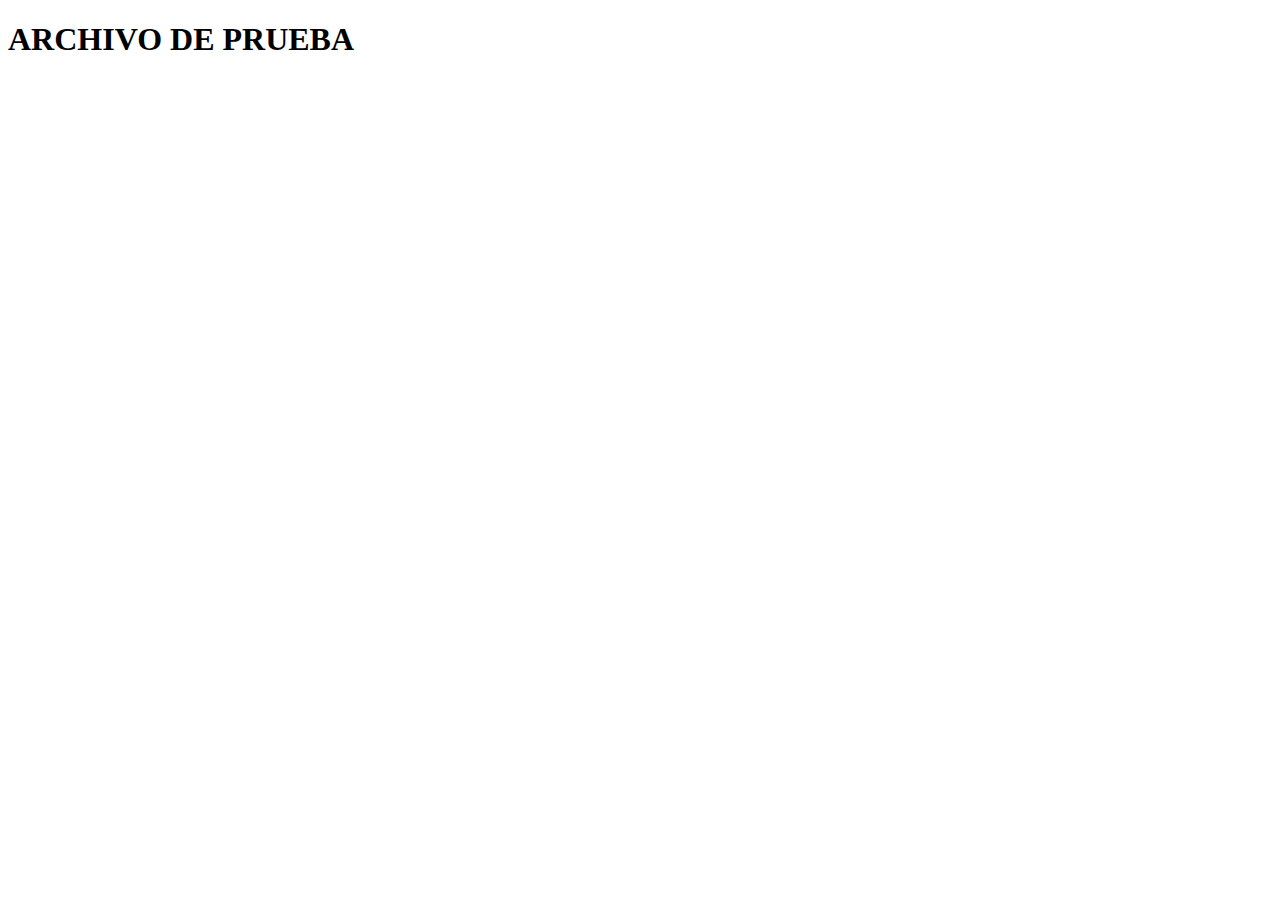
<file: prueba.html>
<!DOCTYPE html>
<html lang="en">
<head>
    <meta charset="UTF-8">
    <meta http-equiv="X-UA-Compatible" content="IE=edge">
    <meta name="viewport" content="width=device-width, initial-scale=1.0">
    <title>Document</title>
</head>
<body>
    <h1>ARCHIVO DE PRUEBA</h1>
</body>
</html>
</file>
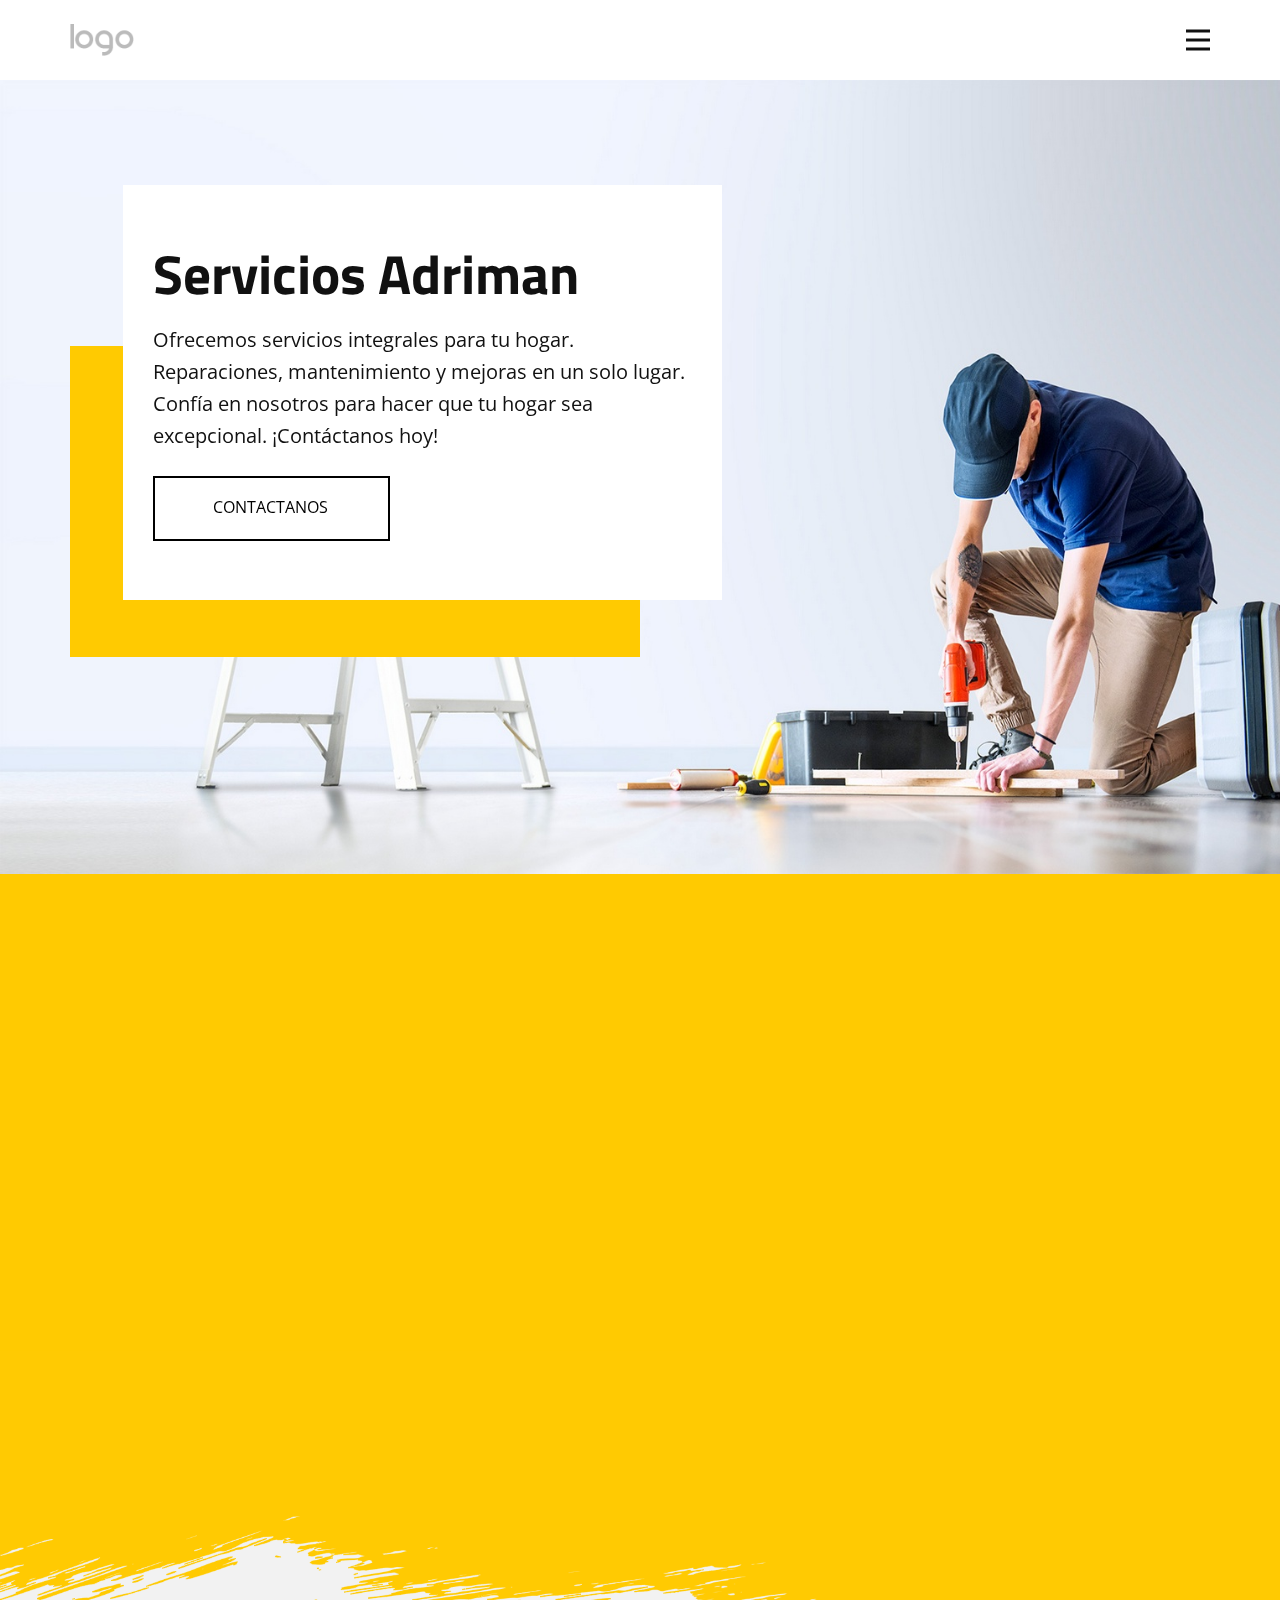
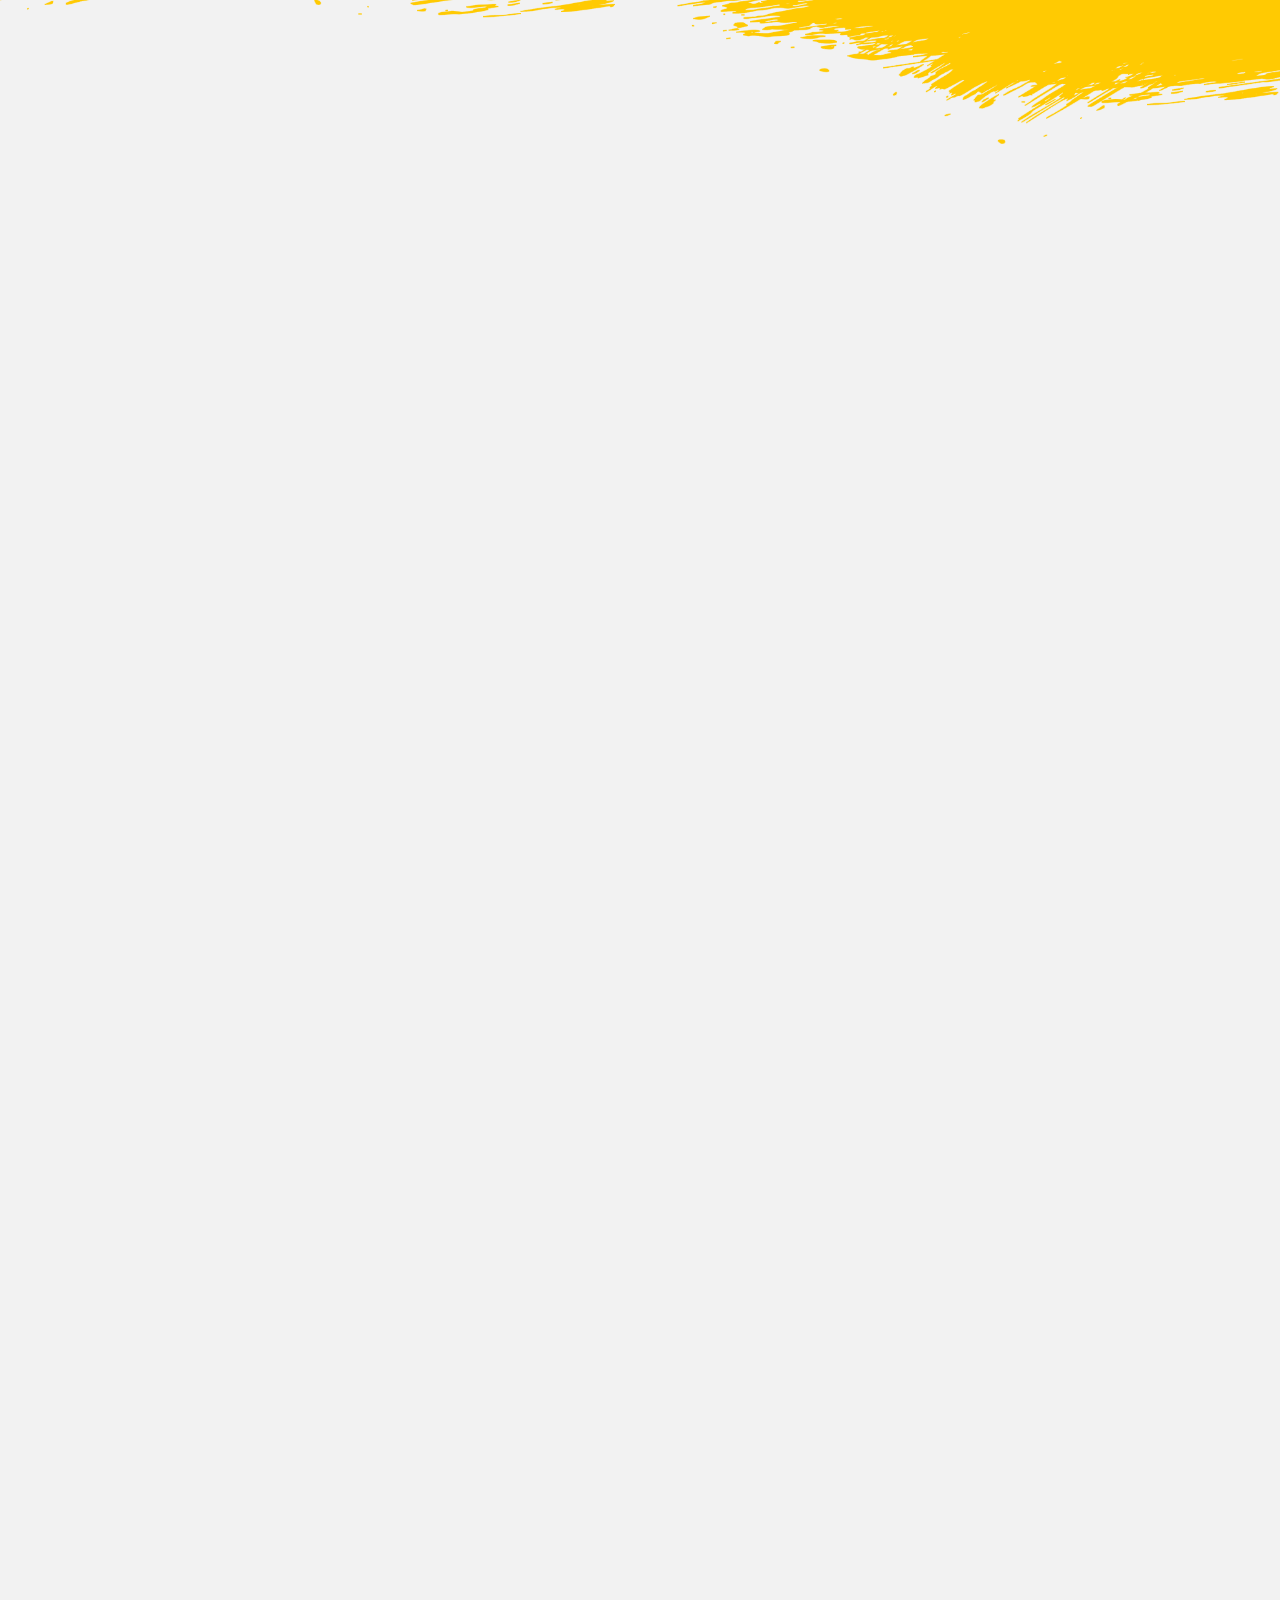
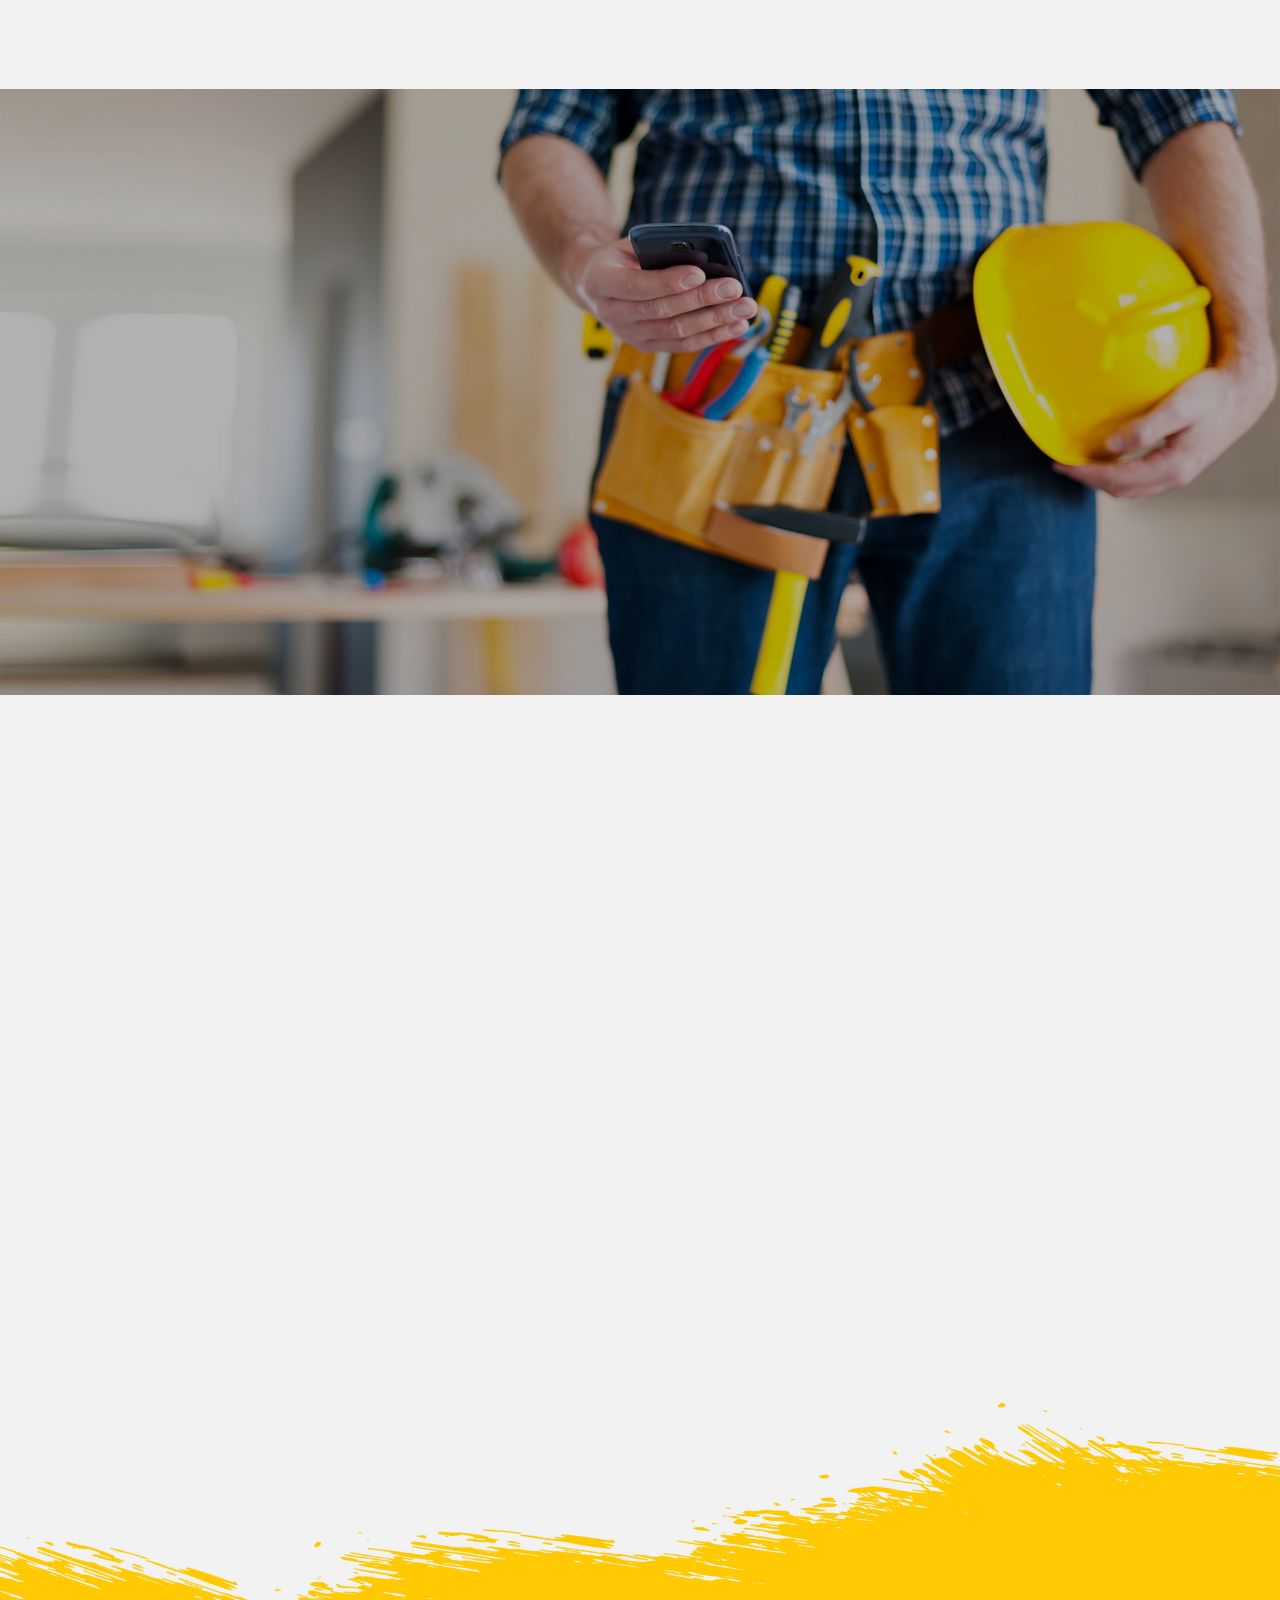
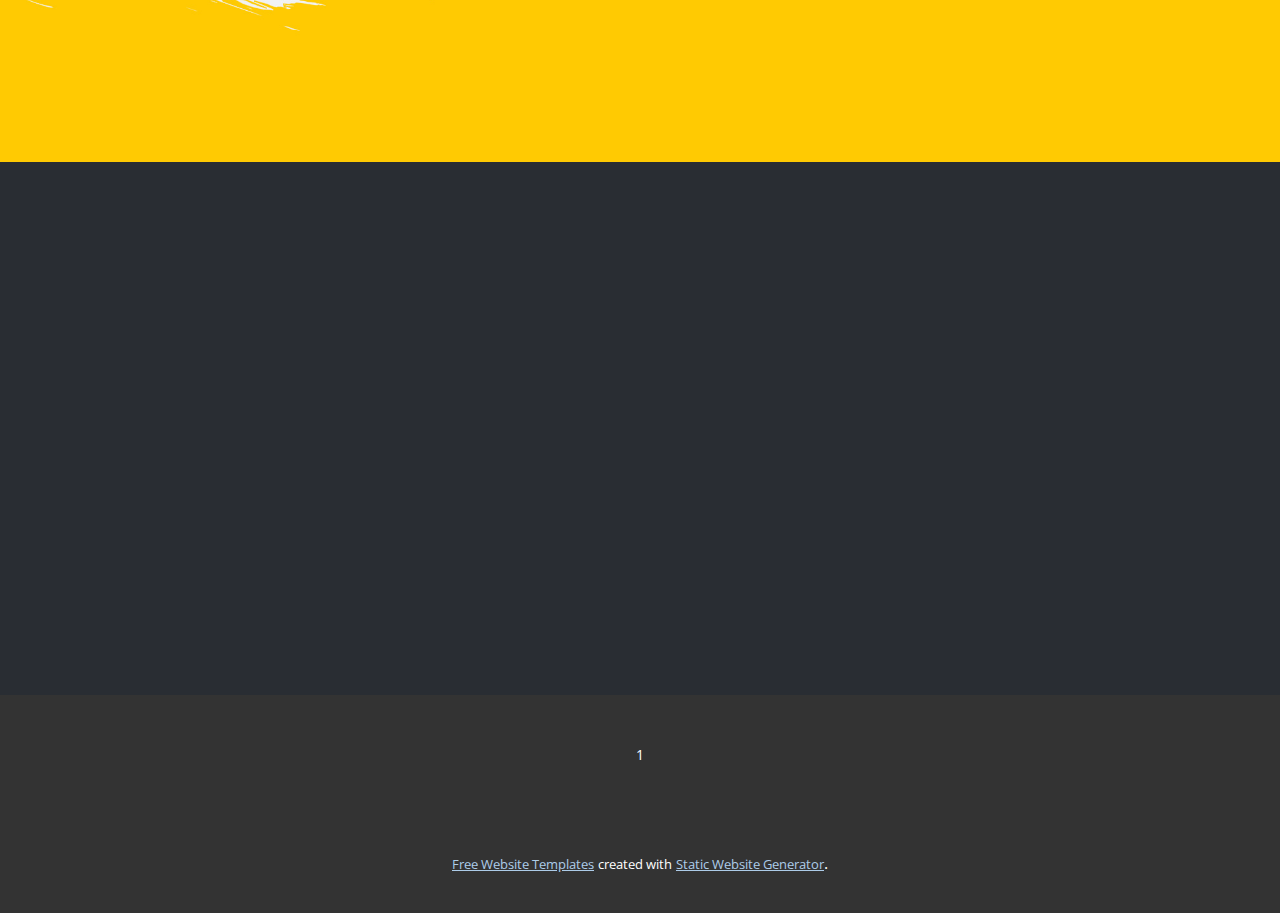
<file: Servicios-Adriman.html>
<!DOCTYPE html>
<html style="font-size: 16px;" lang="es"><head>
    <meta name="viewport" content="width=device-width, initial-scale=1.0">
    <meta charset="utf-8">
    <meta name="keywords" content="​Handyman Services, Install &amp;amp; repair services, Our Services, ​Repair &amp;amp; Access Services, ​Get a Free Estimate!
Ready to Start that Project?, ​Easy to book">
    <meta name="description" content="">
    <title>Servicios Adriman</title>
    <link rel="stylesheet" href="nicepage.css" media="screen">
<link rel="stylesheet" href="Servicios-Adriman.css" media="screen">
    <script class="u-script" type="text/javascript" src="jquery.js" defer=""></script>
    <script class="u-script" type="text/javascript" src="nicepage.js" defer=""></script>
    <meta name="generator" content="Nicepage 5.10.3, nicepage.com">
    <meta name="referrer" content="origin">
    <link id="u-theme-google-font" rel="stylesheet" href="https://fonts.googleapis.com/css?family=Titillium+Web:200,200i,300,300i,400,400i,600,600i,700,700i,900|Open+Sans:300,300i,400,400i,500,500i,600,600i,700,700i,800,800i">
    <link id="u-page-google-font" rel="stylesheet" href="https://fonts.googleapis.com/css?family=Montserrat:100,100i,200,200i,300,300i,400,400i,500,500i,600,600i,700,700i,800,800i,900,900i">
    
    
    
    
    
    
    
    
    <script type="application/ld+json">{
		"@context": "http://schema.org",
		"@type": "Organization",
		"name": "",
		"logo": "images/default-logo.png"
}</script>
    <meta name="theme-color" content="#478ac9">
    <meta property="og:title" content="Servicios Adriman">
    <meta property="og:type" content="website">
  <meta data-intl-tel-input-cdn-path="intlTelInput/"></head>
  <body class="u-body u-xl-mode" data-lang="es"><header class="u-clearfix u-header u-header" id="sec-8087"><div class="u-clearfix u-sheet u-valign-middle u-sheet-1">
        <a href="https://nicepage.com" class="u-image u-logo u-image-1">
          <img src="images/default-logo.png" class="u-logo-image u-logo-image-1">
        </a>
        <nav class="u-menu u-menu-hamburger u-offcanvas u-menu-1" data-responsive-from="XL">
          <div class="menu-collapse" style="font-size: 1rem; letter-spacing: 0px; font-weight: 700; text-transform: uppercase;">
            <a class="u-button-style u-custom-active-border-color u-custom-border u-custom-border-color u-custom-borders u-custom-hover-border-color u-custom-left-right-menu-spacing u-custom-padding-bottom u-custom-text-active-color u-custom-text-color u-custom-text-hover-color u-custom-top-bottom-menu-spacing u-nav-link u-text-active-palette-1-base u-text-hover-palette-2-base" href="#">
              <svg class="u-svg-link" viewBox="0 0 24 24"><use xmlns:xlink="http://www.w3.org/1999/xlink" xlink:href="#menu-hamburger"></use></svg>
              <svg class="u-svg-content" version="1.1" id="menu-hamburger" viewBox="0 0 16 16" x="0px" y="0px" xmlns:xlink="http://www.w3.org/1999/xlink" xmlns="http://www.w3.org/2000/svg"><g><rect y="1" width="16" height="2"></rect><rect y="7" width="16" height="2"></rect><rect y="13" width="16" height="2"></rect>
</g></svg>
            </a>
          </div>
          <div class="u-nav-container">
            <ul class="u-nav u-spacing-2 u-unstyled u-nav-1"><li class="u-nav-item"><a class="u-border-2 u-border-active-palette-3-base u-border-hover-grey-25 u-button-style u-nav-link u-text-active-grey-90 u-text-grey-90 u-text-hover-grey-90" href="Servicios-Adriman.html" style="padding: 10px 20px;">Servicios Adriman</a>
</li><li class="u-nav-item"><a class="u-border-2 u-border-active-palette-3-base u-border-hover-grey-25 u-button-style u-nav-link u-text-active-grey-90 u-text-grey-90 u-text-hover-grey-90" href="Acerca-de.html" style="padding: 10px 20px;">Acerca de</a>
</li><li class="u-nav-item"><a class="u-border-2 u-border-active-palette-3-base u-border-hover-grey-25 u-button-style u-nav-link u-text-active-grey-90 u-text-grey-90 u-text-hover-grey-90" href="Contacto.html" style="padding: 10px 20px;">Contacto</a>
</li></ul>
          </div>
          <div class="u-nav-container-collapse">
            <div class="u-black u-container-style u-inner-container-layout u-opacity u-opacity-95 u-sidenav">
              <div class="u-inner-container-layout u-sidenav-overflow">
                <div class="u-menu-close"></div>
                <ul class="u-align-center u-nav u-popupmenu-items u-unstyled u-nav-2"><li class="u-nav-item"><a class="u-button-style u-nav-link" href="Servicios-Adriman.html">Servicios Adriman</a>
</li><li class="u-nav-item"><a class="u-button-style u-nav-link" href="Acerca-de.html">Acerca de</a>
</li><li class="u-nav-item"><a class="u-button-style u-nav-link" href="Contacto.html">Contacto</a>
</li></ul>
              </div>
            </div>
            <div class="u-black u-menu-overlay u-opacity u-opacity-70"></div>
          </div>
        </nav>
      </div></header>
    <section class="u-clearfix u-image u-section-1" id="carousel_482a" data-image-width="2200" data-image-height="1085">
      <div class="u-clearfix u-sheet u-sheet-1">
        <div class="u-palette-3-base u-shape u-shape-rectangle u-shape-1" data-animation-name="customAnimationIn" data-animation-duration="1500" data-animation-delay="500"></div>
        <div class="u-container-align-left u-container-style u-group u-white u-group-1" data-animation-name="customAnimationIn" data-animation-duration="1500" data-animation-delay="0">
          <div class="u-container-layout u-valign-middle u-container-layout-1">
            <h2 class="u-align-left u-text u-text-default u-text-1">Servicios Adriman</h2>
            <p class="u-align-left u-text u-text-2">Ofrecemos servicios integrales para tu hogar. Reparaciones, mantenimiento y mejoras en un solo lugar. Confía en nosotros para hacer que tu hogar sea excepcional. ¡Contáctanos hoy!</p>
            <a href="https://nicepage.one" class="u-active-black u-align-left u-border-2 u-border-active-black u-border-black u-border-hover-black u-border-radius-50 u-btn u-btn-round u-button-style u-hover-black u-none u-btn-1">CONTACTANOS</a>
          </div>
        </div>
      </div>
    </section>
    <section class="skrollable skrollable-between u-align-center u-clearfix u-container-align-center u-palette-3-base u-section-2" src="" id="carousel_9810">
      <div class="u-clearfix u-sheet u-valign-middle u-sheet-1">
        <h2 class="u-align-center u-text u-text-1" data-animation-name="customAnimationIn" data-animation-duration="1500">Servicios de instalación &amp; Reparación</h2>
        <p class="u-align-center u-large-text u-text u-text-variant u-text-2" data-animation-name="customAnimationIn" data-animation-duration="1500" data-animation-delay="250"> Nuestro equipo de expertos locales está disponible en tu vecindario para brindarte asistencia rápida y eficiente.</p>
        <a href="https://nicepage.studio" class="u-active-white u-align-center u-black u-border-2 u-border-active-white u-border-black u-border-hover-white u-border-radius-50 u-btn u-button-style u-hover-white u-btn-1" data-animation-name="customAnimationIn" data-animation-duration="1500" data-animation-delay="500" data-animation-direction="">REServe una cita</a>
      </div>
    </section>
    <section class="u-align-center u-clearfix u-grey-5 u-section-3" id="sec-b285">
      <div class="u-container-style u-expanded-width-lg u-expanded-width-md u-expanded-width-sm u-expanded-width-xl u-group u-image u-image-1" data-image-width="1980" data-image-height="1132">
        <div class="u-container-layout u-valign-top u-container-layout-1">
          <h2 class="u-align-center u-text u-text-default u-text-1" data-animation-name="customAnimationIn" data-animation-duration="1500">Nuestros servicios</h2>
        </div>
      </div>
      <div class="u-list u-list-1">
        <div class="u-repeater u-repeater-1">
          <div class="u-align-left u-container-style u-list-item u-repeater-item u-shape-rectangle u-white u-list-item-1" data-animation-name="customAnimationIn" data-animation-duration="1500" data-animation-delay="250">
            <div class="u-container-layout u-similar-container u-valign-top u-container-layout-2"><span class="u-file-icon u-icon u-icon-circle u-palette-3-base u-icon-1" data-animation-name="customAnimationIn" data-animation-duration="1500" data-animation-delay="500"><img src="images/1107201-e9a29c3d.png" alt=""></span>
              <h4 class="u-custom-font u-font-montserrat u-text u-text-2">Carpintería</h4>
              <p class="u-text u-text-3"> Nuestros expertos en carpintería están capacitados para crear y reparar una amplia variedad de elementos de madera</p>
              <a href="https://nicepage.com/k/card-html-templates" class="u-border-1 u-border-active-black u-border-hover-black u-border-no-left u-border-no-right u-border-no-top u-border-palette-3-base u-bottom-left-radius-0 u-bottom-right-radius-0 u-btn u-button-style u-none u-radius-0 u-text-active-black u-text-body-color u-text-hover-black u-top-left-radius-0 u-top-right-radius-0 u-btn-1">MAS</a>
            </div>
          </div>
          <div class="u-align-left u-container-style u-list-item u-repeater-item u-shape-rectangle u-video-cover u-white u-list-item-2" data-animation-name="customAnimationIn" data-animation-duration="1500" data-animation-delay="250">
            <div class="u-container-layout u-similar-container u-valign-top u-container-layout-3"><span class="u-file-icon u-icon u-icon-circle u-palette-3-base u-icon-2" data-animation-name="customAnimationIn" data-animation-duration="1500" data-animation-delay="500"><img src="images/422315-41c69177.png" alt=""></span>
              <h4 class="u-custom-font u-font-montserrat u-text u-text-4">Pisos</h4>
              <p class="u-text u-text-5"> Nos especializamos en la instalación y mantenimiento de pisos. Ya sea que desees renovar tus pisos actuales o instalar nuevos revestimientos</p>
              <a href="https://nicepage.review" class="u-border-1 u-border-active-black u-border-hover-black u-border-no-left u-border-no-right u-border-no-top u-border-palette-3-base u-bottom-left-radius-0 u-bottom-right-radius-0 u-btn u-button-style u-none u-radius-0 u-text-active-black u-text-body-color u-text-hover-black u-top-left-radius-0 u-top-right-radius-0 u-btn-2">MAS</a>
            </div>
          </div>
          <div class="u-align-left u-container-style u-list-item u-repeater-item u-shape-rectangle u-video-cover u-white u-list-item-3" data-animation-name="customAnimationIn" data-animation-duration="1500" data-animation-delay="250">
            <div class="u-container-layout u-similar-container u-valign-top u-container-layout-4"><span class="u-file-icon u-icon u-icon-circle u-palette-3-base u-icon-3" data-animation-name="customAnimationIn" data-animation-duration="1500" data-animation-delay="500"><img src="images/5035738-b8cf2e83.png" alt=""></span>
              <h4 class="u-custom-font u-font-montserrat u-text u-text-6">Pintura</h4>
              <p class="u-text u-text-7"> Nuestro expertos se encargarán de transformar tus espacios con un acabado impecable. Ya sea que necesites pintar una habitación o un área comercial</p>
              <a href="https://nicepage.site" class="u-border-1 u-border-active-black u-border-hover-black u-border-no-left u-border-no-right u-border-no-top u-border-palette-3-base u-bottom-left-radius-0 u-bottom-right-radius-0 u-btn u-button-style u-none u-radius-0 u-text-active-black u-text-body-color u-text-hover-black u-top-left-radius-0 u-top-right-radius-0 u-btn-3">MAS</a>
            </div>
          </div>
          <div class="u-align-left u-container-style u-list-item u-repeater-item u-shape-rectangle u-video-cover u-white u-list-item-4" data-animation-name="customAnimationIn" data-animation-duration="1500" data-animation-delay="250">
            <div class="u-container-layout u-similar-container u-valign-top u-container-layout-5"><span class="u-file-icon u-icon u-icon-circle u-palette-3-base u-icon-4" data-animation-name="customAnimationIn" data-animation-duration="1500" data-animation-delay="500"><img src="images/7315554-2b85bfeb.png" alt=""></span>
              <h4 class="u-custom-font u-font-montserrat u-text u-text-8">Trabajo Electrico</h4>
              <p class="u-text u-text-9"> Nuestros expertos se ocuparán de todas tus necesidades eléctricas. Desde la instalación de iluminación y enchufes hasta la reparación de sistemas eléctricos</p>
              <a href="https://nicepage.cc" class="u-border-1 u-border-active-black u-border-hover-black u-border-no-left u-border-no-right u-border-no-top u-border-palette-3-base u-bottom-left-radius-0 u-bottom-right-radius-0 u-btn u-button-style u-none u-radius-0 u-text-active-black u-text-body-color u-text-hover-black u-top-left-radius-0 u-top-right-radius-0 u-btn-4">MAS</a>
            </div>
          </div>
          <div class="u-align-left u-container-style u-list-item u-repeater-item u-shape-rectangle u-video-cover u-white u-list-item-5" data-animation-name="customAnimationIn" data-animation-duration="1500" data-animation-delay="250">
            <div class="u-container-layout u-similar-container u-valign-top u-container-layout-6"><span class="u-file-icon u-icon u-icon-circle u-palette-3-base u-icon-5" data-animation-name="customAnimationIn" data-animation-duration="1500" data-animation-delay="500"><img src="images/1412063.png" alt=""></span>
              <h4 class="u-custom-font u-font-montserrat u-text u-text-10">Remodelación</h4>
              <p class="u-text u-text-11">Nuestro equipo de expertos en remodelación está listo para darle un nuevo aspecto a tus espacios. Ya sea que desees renovar una habitación, remodelar tu cocina o baño</p>
              <a href="https://nicepage.cc" class="u-border-1 u-border-active-black u-border-hover-black u-border-no-left u-border-no-right u-border-no-top u-border-palette-3-base u-bottom-left-radius-0 u-bottom-right-radius-0 u-btn u-button-style u-none u-radius-0 u-text-active-black u-text-body-color u-text-hover-black u-top-left-radius-0 u-top-right-radius-0 u-btn-5">MAS</a>
            </div>
          </div>
          <div class="u-align-left u-container-style u-list-item u-repeater-item u-shape-rectangle u-video-cover u-white u-list-item-6" data-animation-name="customAnimationIn" data-animation-duration="1500" data-animation-delay="250">
            <div class="u-container-layout u-similar-container u-valign-top u-container-layout-7"><span class="u-file-icon u-icon u-icon-circle u-palette-3-base u-icon-6" data-animation-name="customAnimationIn" data-animation-duration="1500" data-animation-delay="500"><img src="images/2634299.png" alt=""></span>
              <h4 class="u-custom-font u-font-montserrat u-text u-text-12">Plomería</h4>
              <p class="u-text u-text-13"> Ofrecemos servicios completos de plomería para solucionar cualquier problema que puedas tener en tu sistema de agua y tuberías. Ya sea que necesites reparaciones, instalación de grifos</p>
              <a href="https://nicepage.cc" class="u-border-1 u-border-active-black u-border-hover-black u-border-no-left u-border-no-right u-border-no-top u-border-palette-3-base u-bottom-left-radius-0 u-bottom-right-radius-0 u-btn u-button-style u-none u-radius-0 u-text-active-black u-text-body-color u-text-hover-black u-top-left-radius-0 u-top-right-radius-0 u-btn-6">MAS</a>
            </div>
          </div>
          <div class="u-align-left u-container-style u-list-item u-repeater-item u-shape-rectangle u-video-cover u-white u-list-item-7" data-animation-name="customAnimationIn" data-animation-duration="1500" data-animation-delay="250">
            <div class="u-container-layout u-similar-container u-valign-top u-container-layout-8"><span class="u-file-icon u-icon u-icon-circle u-palette-3-base u-icon-7" data-animation-name="customAnimationIn" data-animation-duration="1500" data-animation-delay="500"><img src="images/9717915.png" alt=""></span>
              <h4 class="u-custom-font u-font-montserrat u-text u-text-14">Limpieza</h4>
              <p class="u-text u-text-15"> Nuestro equipo de limpieza se encarga de mantener tus espacios impecables y libres de suciedad. Ya sea que necesites una limpieza regular, limpieza profunda o servicio de limpieza posterior a una renovación</p>
              <a href="https://nicepage.cc" class="u-border-1 u-border-active-black u-border-hover-black u-border-no-left u-border-no-right u-border-no-top u-border-palette-3-base u-bottom-left-radius-0 u-bottom-right-radius-0 u-btn u-button-style u-none u-radius-0 u-text-active-black u-text-body-color u-text-hover-black u-top-left-radius-0 u-top-right-radius-0 u-btn-7">MAS</a>
            </div>
          </div>
          <div class="u-align-left u-container-style u-list-item u-repeater-item u-shape-rectangle u-video-cover u-white u-list-item-8" data-animation-name="customAnimationIn" data-animation-duration="1500" data-animation-delay="250">
            <div class="u-container-layout u-similar-container u-valign-top u-container-layout-9"><span class="u-file-icon u-icon u-icon-circle u-palette-3-base u-icon-8" data-animation-name="customAnimationIn" data-animation-duration="1500" data-animation-delay="500"><img src="images/9078956.png" alt=""></span>
              <h4 class="u-custom-font u-font-montserrat u-text u-text-16">Montaje</h4>
              <p class="u-text u-text-17"> Si necesitas ensamblar muebles, equipos o estructuras, nuestro equipo de montaje se encargará de hacerlo de manera precisa y eficiente. Desde muebles de hogar hasta mobiliario de oficina</p>
              <a href="https://nicepage.cc" class="u-border-1 u-border-active-black u-border-hover-black u-border-no-left u-border-no-right u-border-no-top u-border-palette-3-base u-bottom-left-radius-0 u-bottom-right-radius-0 u-btn u-button-style u-none u-radius-0 u-text-active-black u-text-body-color u-text-hover-black u-top-left-radius-0 u-top-right-radius-0 u-btn-8">MAS</a>
            </div>
          </div>
        </div>
      </div>
      
      
      
      
    </section>
    <section class="u-clearfix u-container-align-center u-grey-5 u-section-4" id="carousel_510e">
      <div class="u-clearfix u-sheet u-valign-middle u-sheet-1">
        <div class="u-clearfix u-expanded-width u-gutter-0 u-layout-wrap u-layout-wrap-1">
          <div class="u-layout">
            <div class="u-layout-row">
              <div class="u-container-align-center u-container-style u-image u-image-default u-layout-cell u-size-30 u-image-1" data-image-width="740" data-image-height="1112" data-animation-name="customAnimationIn" data-animation-duration="2000">
                <div class="u-container-layout u-container-layout-1"></div>
              </div>
              <div class="u-align-left u-container-align-center u-container-style u-layout-cell u-shape-rectangle u-size-30 u-white u-layout-cell-2" data-animation-name="customAnimationIn" data-animation-duration="1500" data-animation-delay="250">
                <div class="u-container-layout u-container-layout-2">
                  <div class="u-expanded-width-md u-expanded-width-sm u-expanded-width-xs u-layout-grid u-list u-list-1">
                    <div class="u-repeater u-repeater-1">
                      <div class="u-container-align-center u-container-style u-list-item u-repeater-item u-shape-rectangle">
                        <div class="u-container-layout u-similar-container u-valign-middle u-container-layout-3"><span class="u-align-center u-file-icon u-icon u-text-black u-icon-1" data-animation-name="customAnimationIn" data-animation-duration="1750" data-animation-delay="500"><img src="images/4338295-038f51b9.png" alt=""></span>
                          <p class="u-align-center u-text u-text-1"> "¡Quedé impresionado con la calidad del servicio que recibí! El equipo de profesionales de la empresa se encargó de mi proyecto de remodelación y superó todas mis expectativas. Su atención al detalle y su dedicación fueron notables. Recomiendo encarecidamente sus servicios"</p>
                          <h5 class="u-align-center u-text u-text-2">Celia Almeda</h5>
                        </div>
                      </div>
                      <div class="u-container-align-center u-container-style u-list-item u-repeater-item u-shape-rectangle">
                        <div class="u-container-layout u-similar-container u-valign-middle u-container-layout-4"><span class="u-align-center u-file-icon u-icon u-text-black u-icon-2" data-animation-name="customAnimationIn" data-animation-duration="1750" data-animation-delay="500"><img src="images/4338295-038f51b9.png" alt=""></span>
                          <p class="u-align-center u-text u-text-3"> Contraté a este equipo para la instalación de pisos en mi oficina y quedé impresionado con su nivel de profesionalismo. Cumplieron con los plazos acordados y el resultado final fue excepcional. Sin duda, los recomendaré a mis colegas y amigos</p>
                          <h5 class="u-align-center u-text u-text-4">Juan Perez</h5>
                        </div>
                      </div>
                    </div>
                  </div>
                </div>
              </div>
            </div>
          </div>
        </div>
      </div>
    </section>
    <section class="u-align-center u-clearfix u-container-align-left-lg u-container-align-left-xl u-container-align-left-xxl u-image u-shading u-section-5" id="carousel_2ea7" data-image-width="1980" data-image-height="1128">
      <div class="u-clearfix u-sheet u-valign-middle u-valign-middle-xxl u-sheet-1">
        <h2 class="u-align-left u-text u-text-1" data-animation-name="customAnimationIn" data-animation-duration="1500" data-animation-delay="0"><b></b>Servicios de Reparación y Acceso
        </h2>
        <p class="u-align-left u-large-text u-text u-text-body-alt-color u-text-variant u-text-2" data-animation-name="customAnimationIn" data-animation-duration="1500" data-animation-delay="250"> Nuestros servicios de reparación y acceso están diseñados para brindarte soluciones confiables y accesibles para tus necesidades de mantenimiento y reparación</p>
        <a href="https://nicepage.one" class="u-active-white u-align-left u-border-2 u-border-active-white u-border-hover-white u-border-radius-50 u-border-white u-btn u-btn-round u-button-style u-hover-white u-none u-btn-1" data-animation-name="customAnimationIn" data-animation-duration="1500" data-animation-delay="250">CONTACTANOS</a>
      </div>
      <style data-mode="XXL">@media (max-width: 0px) {
   .u-section-5 {
    background-image: linear-gradient(0deg, rgba(0,0,0,0.1), rgba(0,0,0,0.1)), url("images/cvvcv-min.jpg");
    background-position: 50% 50%;
  }
  .u-section-5 .u-sheet-1 {
    min-height: 702px;
  }
  .u-section-5 .u-text-1 {
    margin-top: 60px;
    margin-right: 518px;
    margin-bottom: 0;
    margin-left: 0;
    font-weight: 700;
  }
  .u-section-5 .u-text-2 {
    text-shadow: 2px 2px 8px rgba(0,0,0,0.4);
    margin-top: 45px;
    margin-right: 678px;
    margin-bottom: 0;
    margin-left: 0;
  }
  .u-block-7605-55 {
    font-size: 1.125rem;
    margin-top: 32px;
    margin-right: auto;
    margin-bottom: 0;
    margin-left: 0;
  }
  .u-block-7605-56 {
    border-style: solid;
    padding-top: 0;
    padding-bottom: 0;
    padding-left: 0;
    padding-right: 0;
  }
  .u-section-5 .u-btn-1 {
    font-weight: 700;
    text-transform: uppercase;
    font-size: 1rem;
    letter-spacing: 3px;
    background-image: none;
    border-style: solid;
    align-self: center;
    margin-top: 45px;
    margin-right: auto;
    margin-bottom: 60px;
    margin-left: 0;
    padding-top: 17px;
    padding-right: 46px;
    padding-bottom: 17px;
    padding-left: 45px;
  }
  .u-block-7605-60 {
    font-size: 1.2667em;
    vertical-align: 0px;
  }
}</style>
    </section>
    <section class="u-clearfix u-container-align-left u-image u-section-6" id="carousel_2228" data-image-width="1980" data-image-height="1832">
      <div class="u-clearfix u-sheet u-valign-middle u-sheet-1">
        <h2 class="u-align-left u-text u-text-1" data-animation-name="customAnimationIn" data-animation-duration="1500" data-animation-delay="0"> ¡Obtenga un estimado gratis!
¿Listo para comenzar ese proyecto?</h2>
        <p class="u-align-left u-text u-text-2" data-animation-name="customAnimationIn" data-animation-duration="1500" data-animation-delay="500"> Brinde un cuidado especial a su hogar y a usted mismo: renueve ese interior, solucione las reparaciones necesarias o realice una transformación completa con la ayuda de los expertos en servicios para el hogar de Adriman. Estamos comprometidos en brindarle asistencia en una amplia variedad de tareas, que incluyen:</p>
        <div class="u-clearfix u-expanded-width u-gutter-20 u-layout-wrap u-layout-wrap-1">
          <div class="u-layout">
            <div class="u-layout-row">
              <div class="u-container-align-left u-container-style u-layout-cell u-size-30 u-layout-cell-1" data-animation-name="customAnimationIn" data-animation-duration="1500" data-animation-delay="250">
                <div class="u-container-layout u-valign-top u-container-layout-1">
                  <div class="u-expanded-width u-list u-list-1">
                    <div class="u-repeater u-repeater-1">
                      <div class="u-container-align-left u-container-style u-list-item u-repeater-item">
                        <div class="u-container-layout u-similar-container u-valign-top u-container-layout-2">
                          <h5 class="u-align-left u-text u-text-default u-text-3"> Reparación de cocina</h5>
                          <p class="u-align-left u-text u-text-default u-text-4"> No te conformes con una cocina anticuada o averiada. Nuestros servicios de reparación de cocinas son rápidos y efectivos, y te ayudarán a crear el espacio culinario perfecto donde disfrutarás pasar tu tiempo.</p>
                        </div>
                      </div>
                      <div class="u-container-align-left u-container-style u-list-item u-repeater-item">
                        <div class="u-container-layout u-similar-container u-valign-top u-container-layout-3">
                          <h5 class="u-align-left u-text u-text-default u-text-5">Sistemas de iluminación</h5>
                          <p class="u-align-left u-text u-text-default u-text-6"> Ayudamos a mejorar la iluminación de tu hogar mediante la instalación de sistemas de iluminación eficientes y modernos. Ya sea que desees resaltar características específicas de tu hogar o crear ambientes cálidos y acogedores</p>
                        </div>
                      </div>
                      <div class="u-container-align-left u-container-style u-list-item u-repeater-item">
                        <div class="u-container-layout u-similar-container u-valign-top u-container-layout-4">
                          <h5 class="u-align-left u-text u-text-default u-text-7"> Reparación de baños</h5>
                          <p class="u-align-left u-text u-text-default u-text-8"> ¿Baldosa rota? ¿Agujeros en los paneles de yeso? ¿Necesitas un tocador nuevo? Nos especializamos en mejorar todas las habitaciones de tu hogar, asegurando que luzcan y funcionen de manera óptima.</p>
                        </div>
                      </div>
                    </div>
                  </div>
                </div>
              </div>
              <div class="u-container-align-left u-container-style u-layout-cell u-size-30 u-layout-cell-2" data-animation-name="customAnimationIn" data-animation-duration="1500" data-animation-delay="0">
                <div class="u-container-layout u-valign-top u-container-layout-5">
                  <div class="u-expanded-width u-list u-list-2">
                    <div class="u-repeater u-repeater-2">
                      <div class="u-container-align-left u-container-style u-list-item u-repeater-item">
                        <div class="u-container-layout u-similar-container u-valign-top u-container-layout-6">
                          <h5 class="u-align-left u-text u-text-default u-text-9">Mantenimiento de inodoros</h5>
                          <p class="u-align-left u-text u-text-default u-text-10"> Un inodoro que no funciona correctamente puede resultar molesto y desperdiciar agua de manera innecesaria. ¿Has notado que tu bañera y lavamanos gorgotean cada vez que tiras de la cadena? No te preocupes, tenemos la solución perfecta para ti.&nbsp;</p>
                        </div>
                      </div>
                      <div class="u-container-align-left u-container-style u-list-item u-repeater-item">
                        <div class="u-container-layout u-similar-container u-valign-top u-container-layout-7">
                          <h5 class="u-align-left u-text u-text-default u-text-11"> Reparación de cabezales de ducha</h5>
                          <p class="u-align-left u-text u-text-default u-text-12"> Si el cabezal de la ducha tiene fugas, baja presión o simplemente está rota, llámenos. Haremos que su ducha funcione como nueva con reparación o reemplazo.</p>
                        </div>
                      </div>
                      <div class="u-container-align-left u-container-style u-list-item u-repeater-item">
                        <div class="u-container-layout u-similar-container u-valign-top u-container-layout-8">
                          <h5 class="u-align-left u-text u-text-default u-text-13"> Reparación de llaves de agua</h5>
                          <p class="u-align-left u-text u-text-default u-text-14"> ¿Sabías que una llave de agua que gotea podría desperdiciar hasta 200 galones de agua al mes? Si tienes una llave de agua que gotea, no esperes más, contáctanos hoy mismo.</p>
                        </div>
                      </div>
                    </div>
                  </div>
                </div>
              </div>
            </div>
          </div>
        </div>
      </div>
    </section>
    <section class="u-clearfix u-container-align-center u-palette-5-dark-3 u-section-7" id="sec-315f">
      <div class="u-clearfix u-sheet u-valign-middle u-sheet-1">
        <div class="u-clearfix u-expanded-width u-layout-wrap u-layout-wrap-1">
          <div class="u-layout">
            <div class="u-layout-row">
              <div class="u-container-align-center u-container-style u-layout-cell u-size-20-lg u-size-20-xl u-size-30-md u-size-30-sm u-size-30-xs u-layout-cell-1" data-animation-name="customAnimationIn" data-animation-duration="1500">
                <div class="u-container-layout u-valign-top u-container-layout-1">
                  <h4 class="u-align-center u-text u-text-1">Envianos un Email</h4>
                  <p class="u-align-center u-text u-text-default u-text-2"> Envíenos un correo electrónico utilizando nuestro formulario y le responderemos dentro de los 10 días hábiles.</p>
                  <div class="u-align-center-sm u-align-center-xs u-form u-form-1">
                    <form action="https://forms.nicepagesrv.com/v2/form/process" class="u-clearfix u-form-spacing-10 u-form-vertical u-inner-form" source="email" name="form" style="padding: 0px;">
                      <div class="u-form-email u-form-group u-label-none">
                        <label for="email-5b2e" class="u-label">Email</label>
                        <input type="email" placeholder="Enter a valid email address" id="email-5b2e" name="email" class="u-grey-10 u-input u-input-rectangle u-input-1" required="">
                      </div>
                      <div class="u-align-left u-form-group u-form-submit u-label-none">
                        <a href="#" class="u-active-white u-border-none u-btn u-btn-submit u-button-style u-hover-white u-palette-3-base u-btn-1">Submit</a>
                        <input type="submit" value="submit" class="u-form-control-hidden">
                      </div>
                      <div class="u-form-send-message u-form-send-success"> Thank you! Your message has been sent. </div>
                      <div class="u-form-send-error u-form-send-message"> Unable to send your message. Please fix errors then try again. </div>
                      <input type="hidden" value="" name="recaptchaResponse">
                      <input type="hidden" name="formServices" value="7eacac69a01adef19fab128f7a5ba959">
                    </form>
                  </div>
                </div>
              </div>
              <div class="u-container-align-center-lg u-container-align-center-md u-container-align-center-xl u-container-style u-layout-cell u-size-20-lg u-size-20-xl u-size-30-md u-size-30-sm u-size-30-xs u-layout-cell-2" data-animation-name="customAnimationIn" data-animation-duration="1500" data-animation-delay="500" data-animation-direction="">
                <div class="u-container-layout u-valign-top u-container-layout-2"><span class="u-align-center u-file-icon u-icon u-icon-1"><img src="images/733585.png" alt=""></span>
                  <h4 class="u-align-center u-text u-text-3">Soporte de Whatsapp</h4>
                  <p class="u-align-center u-text u-text-default-lg u-text-default-md u-text-default-xl u-text-4"> Agréganos en WhatsApp y envianos tus consultas</p>
                  <a href="tel:+12-345-678-89089" class="u-active-palette-3-light-1 u-btn u-button-style u-custom u-hover-palette-3-light-1 u-palette-3-base u-btn-2" data-animation-name="" data-animation-duration="0" data-animation-delay="0" data-animation-direction="">+12-345-678-89089</a>
                </div>
              </div>
              <div class="cell-temp-clone u-container-align-center u-container-style u-layout-cell u-size-20-lg u-size-20-xl u-size-60-md u-size-60-sm u-size-60-xs u-layout-cell-3" data-animation-name="customAnimationIn" data-animation-duration="1500" data-animation-delay="500" data-animation-direction="">
                <div class="u-container-layout u-valign-top u-container-layout-3"><span class="u-align-center u-file-icon u-icon u-text-white u-icon-2"><img src="images/684849-34712721.png" alt=""></span>
                  <h4 class="u-align-center u-text u-text-5"> Live Chat</h4>
                  <p class="u-align-center u-text u-text-6"> The fastest way to get in touch with an Expert</p>
                  <a href="tel:+12-345-678-89089" class="u-active-palette-3-light-1 u-btn u-button-style u-custom u-hover-palette-3-light-1 u-palette-3-base u-btn-3" data-animation-name="" data-animation-duration="0" data-animation-delay="0" data-animation-direction="">Live chart</a>
                </div>
              </div>
            </div>
          </div>
        </div>
      </div>
    </section>
    
    
    <footer class="u-align-center u-clearfix u-footer u-grey-80 u-footer" id="sec-d364"><div class="u-clearfix u-sheet u-sheet-1">
        <p class="u-small-text u-text u-text-variant u-text-1">1</p>
      </div></footer>
    <section class="u-backlink u-clearfix u-grey-80">
      <a class="u-link" href="https://nicepage.com/website-templates" target="_blank">
        <span>Free Website Templates</span>
      </a>
      <p class="u-text">
        <span>created with</span>
      </p>
      <a class="u-link" href="https://nicepage.com/static-site-generator" target="_blank">
        <span>Static Website Generator</span>
      </a>. 
    </section>
  
</body></html>
</file>
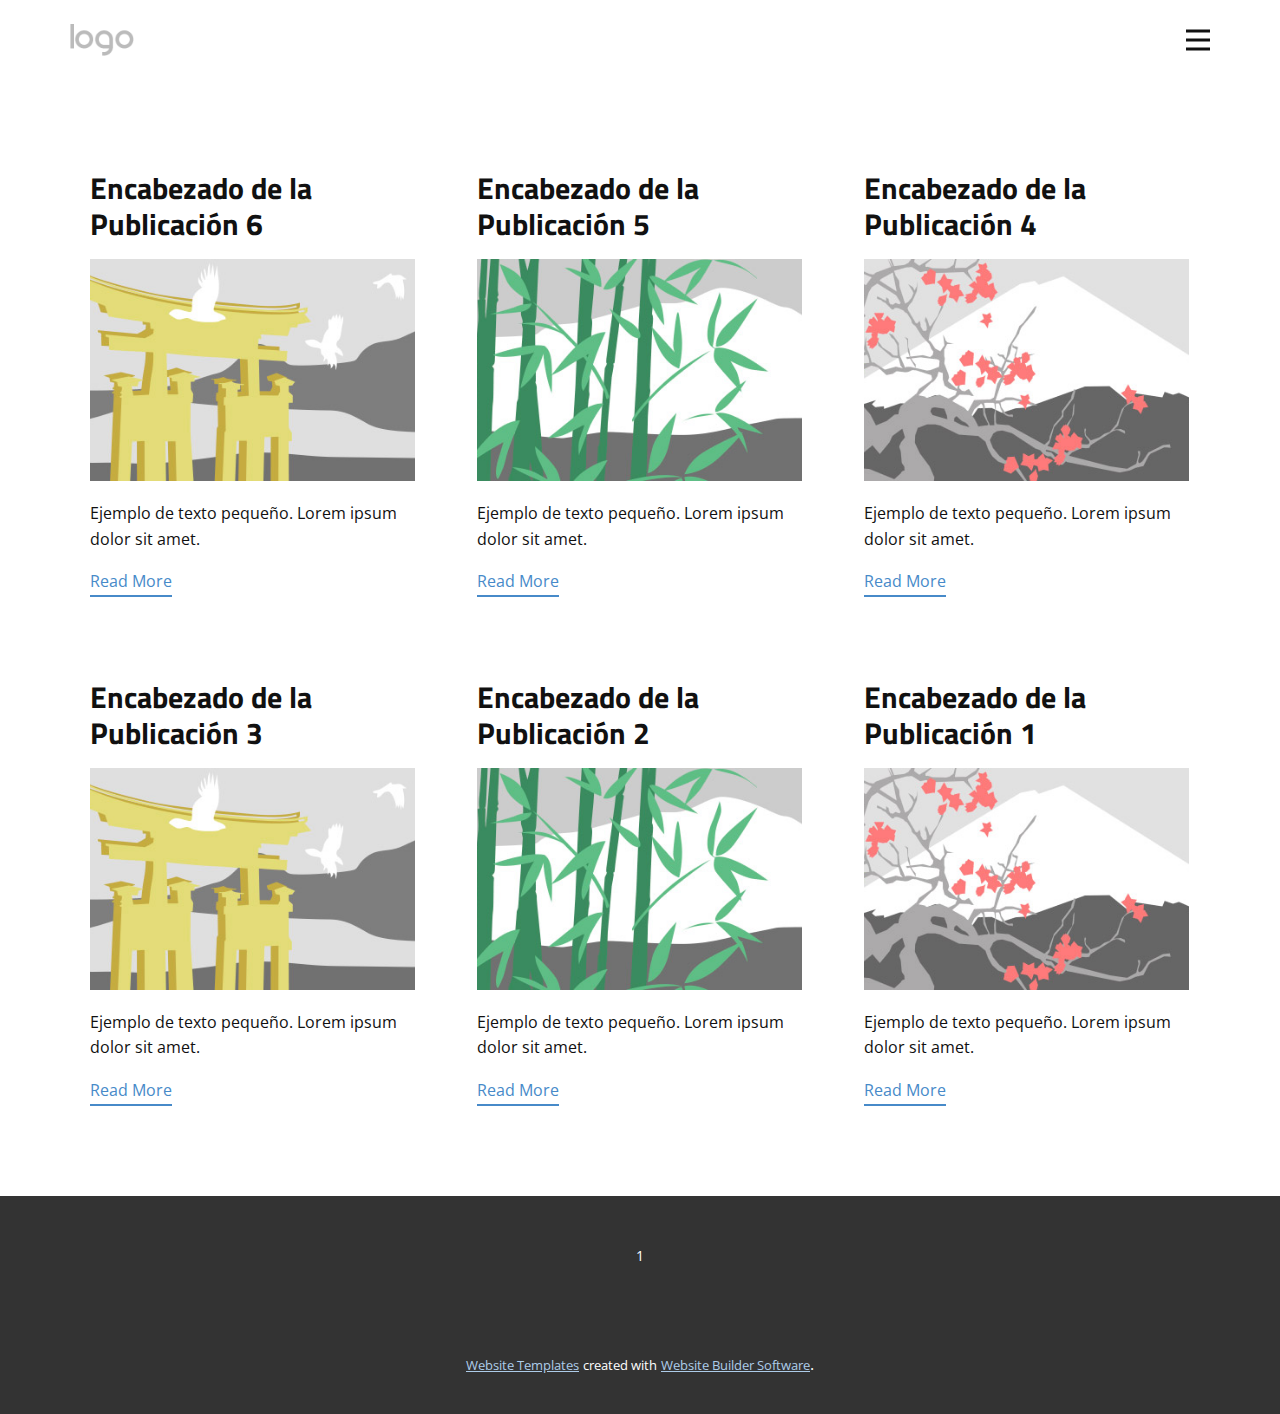
<file: blog/blog.html>
<!DOCTYPE html>
<html style="font-size: 16px;" lang="es"><head>
    <meta name="viewport" content="width=device-width, initial-scale=1.0">
    <meta charset="utf-8">
    <meta name="keywords" content="">
    <meta name="description" content="">
    <title>Blog Template</title>
    <link rel="stylesheet" href="../nicepage.css" media="screen">
<link rel="stylesheet" href="../Blog-Template.css" media="screen">
    <script class="u-script" type="text/javascript" src="../jquery.js" defer=""></script>
    <script class="u-script" type="text/javascript" src="../nicepage.js" defer=""></script>
    <meta name="generator" content="Nicepage 5.10.3, nicepage.com">
    <link id="u-theme-google-font" rel="stylesheet" href="https://fonts.googleapis.com/css?family=Titillium+Web:200,200i,300,300i,400,400i,600,600i,700,700i,900|Open+Sans:300,300i,400,400i,500,500i,600,600i,700,700i,800,800i">
    
    
    <script type="application/ld+json">{
		"@context": "http://schema.org",
		"@type": "Organization",
		"name": "",
		"logo": "images/default-logo.png"
}</script>
    <meta name="theme-color" content="#478ac9">
  <meta data-intl-tel-input-cdn-path="intlTelInput/"></head>
  <body class="u-body u-xl-mode" data-lang="es"><header class="u-clearfix u-header u-header" id="sec-8087"><div class="u-clearfix u-sheet u-valign-middle u-sheet-1">
        <a href="https://nicepage.com" class="u-image u-logo u-image-1">
          <img src="../images/default-logo.png" class="u-logo-image u-logo-image-1">
        </a>
        <nav class="u-menu u-menu-hamburger u-offcanvas u-menu-1" data-responsive-from="XL">
          <div class="menu-collapse" style="font-size: 1rem; letter-spacing: 0px; font-weight: 700; text-transform: uppercase;">
            <a class="u-button-style u-custom-active-border-color u-custom-border u-custom-border-color u-custom-borders u-custom-hover-border-color u-custom-left-right-menu-spacing u-custom-padding-bottom u-custom-text-active-color u-custom-text-color u-custom-text-hover-color u-custom-top-bottom-menu-spacing u-nav-link u-text-active-palette-1-base u-text-hover-palette-2-base" href="#">
              <svg class="u-svg-link" viewBox="0 0 24 24"><use xmlns:xlink="http://www.w3.org/1999/xlink" xlink:href="#menu-hamburger"></use></svg>
              <svg class="u-svg-content" version="1.1" id="menu-hamburger" viewBox="0 0 16 16" x="0px" y="0px" xmlns:xlink="http://www.w3.org/1999/xlink" xmlns="http://www.w3.org/2000/svg"><g><rect y="1" width="16" height="2"></rect><rect y="7" width="16" height="2"></rect><rect y="13" width="16" height="2"></rect>
</g></svg>
            </a>
          </div>
          <div class="u-nav-container">
            <ul class="u-nav u-spacing-2 u-unstyled u-nav-1"><li class="u-nav-item"><a class="u-border-2 u-border-active-palette-3-base u-border-hover-grey-25 u-button-style u-nav-link u-text-active-grey-90 u-text-grey-90 u-text-hover-grey-90" href="../Servicios-Adriman.html" style="padding: 10px 20px;">Servicios Adriman</a>
</li><li class="u-nav-item"><a class="u-border-2 u-border-active-palette-3-base u-border-hover-grey-25 u-button-style u-nav-link u-text-active-grey-90 u-text-grey-90 u-text-hover-grey-90" href="../Acerca-de.html" style="padding: 10px 20px;">Acerca de</a>
</li><li class="u-nav-item"><a class="u-border-2 u-border-active-palette-3-base u-border-hover-grey-25 u-button-style u-nav-link u-text-active-grey-90 u-text-grey-90 u-text-hover-grey-90" href="../Contacto.html" style="padding: 10px 20px;">Contacto</a>
</li></ul>
          </div>
          <div class="u-nav-container-collapse">
            <div class="u-black u-container-style u-inner-container-layout u-opacity u-opacity-95 u-sidenav">
              <div class="u-inner-container-layout u-sidenav-overflow">
                <div class="u-menu-close"></div>
                <ul class="u-align-center u-nav u-popupmenu-items u-unstyled u-nav-2"><li class="u-nav-item"><a class="u-button-style u-nav-link" href="../Servicios-Adriman.html">Servicios Adriman</a>
</li><li class="u-nav-item"><a class="u-button-style u-nav-link" href="../Acerca-de.html">Acerca de</a>
</li><li class="u-nav-item"><a class="u-button-style u-nav-link" href="../Contacto.html">Contacto</a>
</li></ul>
              </div>
            </div>
            <div class="u-black u-menu-overlay u-opacity u-opacity-70"></div>
          </div>
        </nav>
      </div></header>
    <section class="u-clearfix u-section-1" id="sec-e7d1">
      <div class="u-clearfix u-sheet u-valign-middle u-sheet-1"><!--blog--><!--blog_options_json--><!--{"type":"Recent","source":"","tags":"","count":""}--><!--/blog_options_json-->
        <div class="u-blog u-expanded-width u-repeater u-repeater-1"><!--blog_post-->
          <div class="u-blog-post u-container-style u-repeater-item u-white u-repeater-item-1">
            <div class="u-container-layout u-similar-container u-valign-top u-container-layout-1"><!--blog_post_header-->
              <h4 class="u-blog-control u-text u-text-1">
                <a class="u-post-header-link" href="../blog/enviar-5.html">Encabezado de la Publicación 6</a>
              </h4><!--/blog_post_header--><!--blog_post_image-->
              <a class="u-post-header-link" href="../blog/enviar-5.html"><img alt="" class="u-blog-control u-expanded-width u-image u-image-default u-image-1" src="../images/8ad73f3c.jpeg"></a><!--/blog_post_image--><!--blog_post_content-->
              <div class="u-blog-control u-post-content u-text u-text-2 fr-view">Ejemplo de texto pequeño. Lorem ipsum dolor sit amet.</div><!--/blog_post_content--><!--blog_post_readmore-->
              <a href="../blog/enviar-5.html" class="u-blog-control u-border-2 u-border-palette-1-base u-btn u-btn-rectangle u-button-style u-none u-btn-1"><!--blog_post_readmore_content--><!--options_json--><!--{"content":"Read More","defaultValue":"Lee mas"}--><!--/options_json-->Read More<!--/blog_post_readmore_content--></a><!--/blog_post_readmore-->
            </div>
          </div><div class="u-blog-post u-container-style u-repeater-item u-video-cover u-white">
            <div class="u-container-layout u-similar-container u-valign-top u-container-layout-2"><!--blog_post_header-->
              <h4 class="u-blog-control u-text u-text-3">
                <a class="u-post-header-link" href="../blog/enviar-4.html">Encabezado de la Publicación 5</a>
              </h4><!--/blog_post_header--><!--blog_post_image-->
              <a class="u-post-header-link" href="../blog/enviar-4.html"><img alt="" class="u-blog-control u-expanded-width u-image u-image-default u-image-2" src="../images/68f64b9d.jpeg"></a><!--/blog_post_image--><!--blog_post_content-->
              <div class="u-blog-control u-post-content u-text u-text-4 fr-view">Ejemplo de texto pequeño. Lorem ipsum dolor sit amet.</div><!--/blog_post_content--><!--blog_post_readmore-->
              <a href="../blog/enviar-4.html" class="u-blog-control u-border-2 u-border-palette-1-base u-btn u-btn-rectangle u-button-style u-none u-btn-2"><!--blog_post_readmore_content--><!--options_json--><!--{"content":"Read More","defaultValue":"Lee mas"}--><!--/options_json-->Read More<!--/blog_post_readmore_content--></a><!--/blog_post_readmore-->
            </div>
          </div><div class="u-blog-post u-container-style u-repeater-item u-video-cover u-white">
            <div class="u-container-layout u-similar-container u-valign-top u-container-layout-3"><!--blog_post_header-->
              <h4 class="u-blog-control u-text u-text-5">
                <a class="u-post-header-link" href="../blog/enviar-3.html">Encabezado de la Publicación 4</a>
              </h4><!--/blog_post_header--><!--blog_post_image-->
              <a class="u-post-header-link" href="../blog/enviar-3.html"><img alt="" class="u-blog-control u-expanded-width u-image u-image-default u-image-3" src="../images/0fd3416c.jpeg"></a><!--/blog_post_image--><!--blog_post_content-->
              <div class="u-blog-control u-post-content u-text u-text-6 fr-view">Ejemplo de texto pequeño. Lorem ipsum dolor sit amet.</div><!--/blog_post_content--><!--blog_post_readmore-->
              <a href="../blog/enviar-3.html" class="u-blog-control u-border-2 u-border-palette-1-base u-btn u-btn-rectangle u-button-style u-none u-btn-3"><!--blog_post_readmore_content--><!--options_json--><!--{"content":"Read More","defaultValue":"Lee mas"}--><!--/options_json-->Read More<!--/blog_post_readmore_content--></a><!--/blog_post_readmore-->
            </div>
          </div><div class="u-blog-post u-container-style u-repeater-item u-white u-repeater-item-1">
            <div class="u-container-layout u-similar-container u-valign-top u-container-layout-1"><!--blog_post_header-->
              <h4 class="u-blog-control u-text u-text-1">
                <a class="u-post-header-link" href="../blog/enviar-2.html">Encabezado de la Publicación 3</a>
              </h4><!--/blog_post_header--><!--blog_post_image-->
              <a class="u-post-header-link" href="../blog/enviar-2.html"><img alt="" class="u-blog-control u-expanded-width u-image u-image-default u-image-1" src="../images/8ad73f3c.jpeg"></a><!--/blog_post_image--><!--blog_post_content-->
              <div class="u-blog-control u-post-content u-text u-text-2 fr-view">Ejemplo de texto pequeño. Lorem ipsum dolor sit amet.</div><!--/blog_post_content--><!--blog_post_readmore-->
              <a href="../blog/enviar-2.html" class="u-blog-control u-border-2 u-border-palette-1-base u-btn u-btn-rectangle u-button-style u-none u-btn-1"><!--blog_post_readmore_content--><!--options_json--><!--{"content":"Read More","defaultValue":"Lee mas"}--><!--/options_json-->Read More<!--/blog_post_readmore_content--></a><!--/blog_post_readmore-->
            </div>
          </div><div class="u-blog-post u-container-style u-repeater-item u-video-cover u-white">
            <div class="u-container-layout u-similar-container u-valign-top u-container-layout-2"><!--blog_post_header-->
              <h4 class="u-blog-control u-text u-text-3">
                <a class="u-post-header-link" href="../blog/enviar-1.html">Encabezado de la Publicación 2</a>
              </h4><!--/blog_post_header--><!--blog_post_image-->
              <a class="u-post-header-link" href="../blog/enviar-1.html"><img alt="" class="u-blog-control u-expanded-width u-image u-image-default u-image-2" src="../images/68f64b9d.jpeg"></a><!--/blog_post_image--><!--blog_post_content-->
              <div class="u-blog-control u-post-content u-text u-text-4 fr-view">Ejemplo de texto pequeño. Lorem ipsum dolor sit amet.</div><!--/blog_post_content--><!--blog_post_readmore-->
              <a href="../blog/enviar-1.html" class="u-blog-control u-border-2 u-border-palette-1-base u-btn u-btn-rectangle u-button-style u-none u-btn-2"><!--blog_post_readmore_content--><!--options_json--><!--{"content":"Read More","defaultValue":"Lee mas"}--><!--/options_json-->Read More<!--/blog_post_readmore_content--></a><!--/blog_post_readmore-->
            </div>
          </div><div class="u-blog-post u-container-style u-repeater-item u-video-cover u-white">
            <div class="u-container-layout u-similar-container u-valign-top u-container-layout-3"><!--blog_post_header-->
              <h4 class="u-blog-control u-text u-text-5">
                <a class="u-post-header-link" href="../blog/enviar.html">Encabezado de la Publicación 1</a>
              </h4><!--/blog_post_header--><!--blog_post_image-->
              <a class="u-post-header-link" href="../blog/enviar.html"><img alt="" class="u-blog-control u-expanded-width u-image u-image-default u-image-3" src="../images/0fd3416c.jpeg"></a><!--/blog_post_image--><!--blog_post_content-->
              <div class="u-blog-control u-post-content u-text u-text-6 fr-view">Ejemplo de texto pequeño. Lorem ipsum dolor sit amet.</div><!--/blog_post_content--><!--blog_post_readmore-->
              <a href="../blog/enviar.html" class="u-blog-control u-border-2 u-border-palette-1-base u-btn u-btn-rectangle u-button-style u-none u-btn-3"><!--blog_post_readmore_content--><!--options_json--><!--{"content":"Read More","defaultValue":"Lee mas"}--><!--/options_json-->Read More<!--/blog_post_readmore_content--></a><!--/blog_post_readmore-->
            </div>
          </div><!--/blog_post--><!--blog_post-->
          <!--/blog_post--><!--blog_post-->
          <!--/blog_post-->
        </div><!--/blog-->
      </div>
    </section>
    
    
    <footer class="u-align-center u-clearfix u-footer u-grey-80 u-footer" id="sec-d364"><div class="u-clearfix u-sheet u-sheet-1">
        <p class="u-small-text u-text u-text-variant u-text-1">1</p>
      </div></footer>
    <section class="u-backlink u-clearfix u-grey-80">
      <a class="u-link" href="https://nicepage.com/website-templates" target="_blank">
        <span>Website Templates</span>
      </a>
      <p class="u-text">
        <span>created with</span>
      </p>
      <a class="u-link" href="" target="_blank">
        <span>Website Builder Software</span>
      </a>. 
    </section>
  
</body></html>
</file>
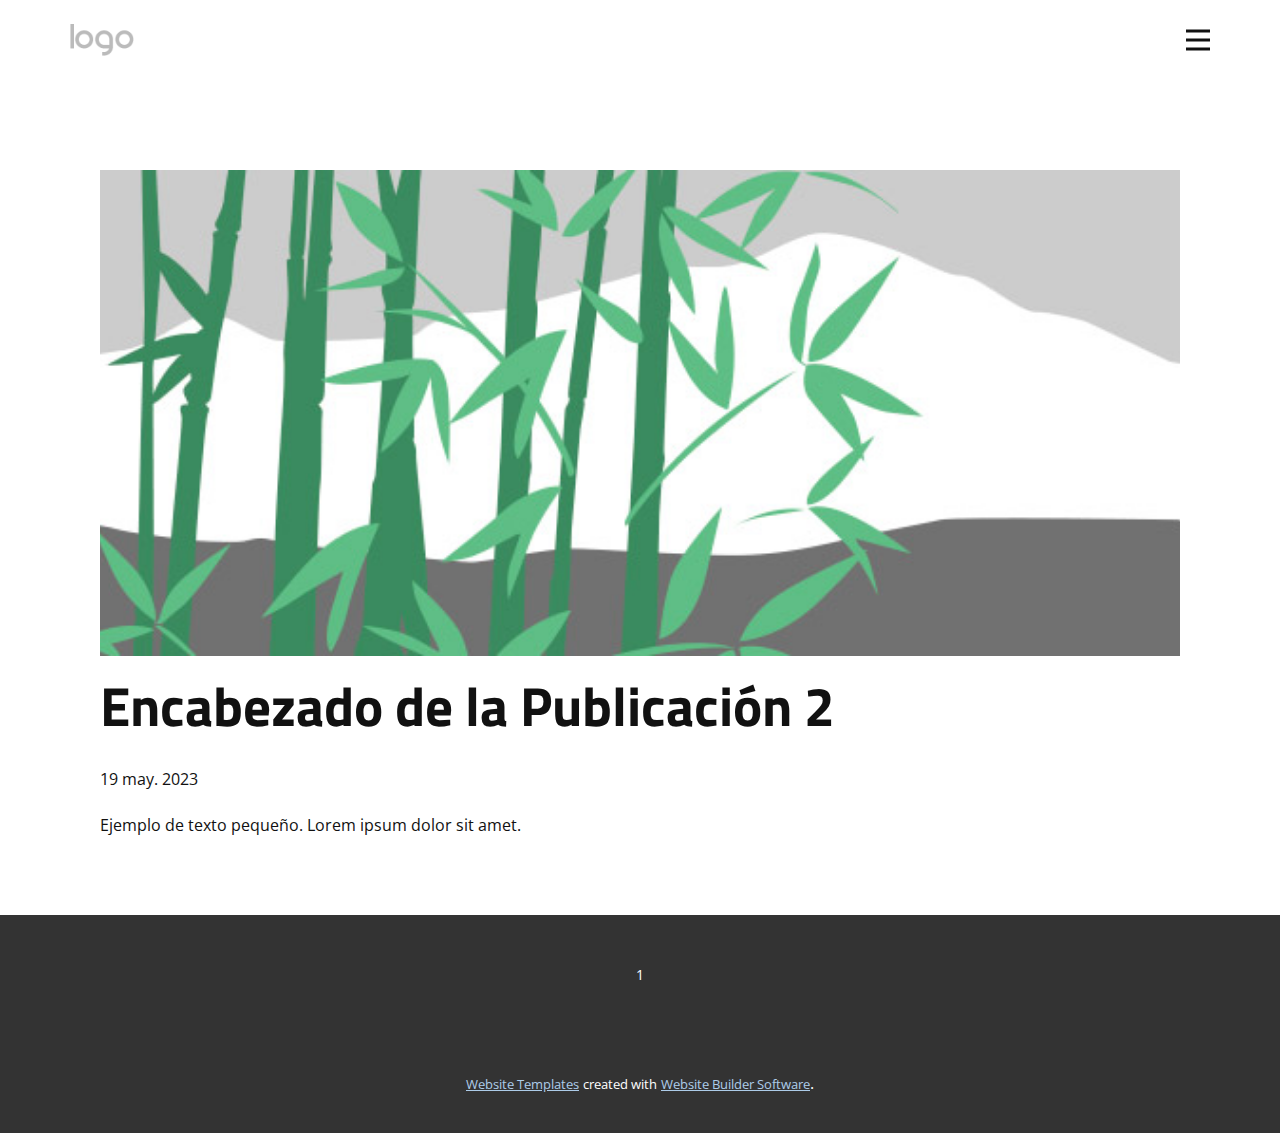
<file: blog/enviar-1.html>
<!DOCTYPE html>
<html style="font-size: 16px;" lang="es"><head>
    <meta name="viewport" content="width=device-width, initial-scale=1.0">
    <meta charset="utf-8">
    <meta name="keywords" content="Encabezado de la Publicación 1">
    <meta name="description" content="">
    <title>Encabezado de la Publicación 2</title>
    <link rel="stylesheet" href="../nicepage.css" media="screen">
<link rel="stylesheet" href="../Post-Template.css" media="screen">
    <script class="u-script" type="text/javascript" src="../jquery.js" defer=""></script>
    <script class="u-script" type="text/javascript" src="../nicepage.js" defer=""></script>
    <meta name="generator" content="Nicepage 5.10.3, nicepage.com">
    <link id="u-theme-google-font" rel="stylesheet" href="https://fonts.googleapis.com/css?family=Titillium+Web:200,200i,300,300i,400,400i,600,600i,700,700i,900|Open+Sans:300,300i,400,400i,500,500i,600,600i,700,700i,800,800i">
    
    
    <script type="application/ld+json">{
		"@context": "http://schema.org",
		"@type": "Organization",
		"name": "",
		"logo": "images/default-logo.png"
}</script>
    <meta name="theme-color" content="#478ac9">
  <meta data-intl-tel-input-cdn-path="intlTelInput/"></head>
  <body class="u-body u-xl-mode" data-lang="es"><header class="u-clearfix u-header u-header" id="sec-8087"><div class="u-clearfix u-sheet u-valign-middle u-sheet-1">
        <a href="https://nicepage.com" class="u-image u-logo u-image-1">
          <img src="../images/default-logo.png" class="u-logo-image u-logo-image-1">
        </a>
        <nav class="u-menu u-menu-hamburger u-offcanvas u-menu-1" data-responsive-from="XL">
          <div class="menu-collapse" style="font-size: 1rem; letter-spacing: 0px; font-weight: 700; text-transform: uppercase;">
            <a class="u-button-style u-custom-active-border-color u-custom-border u-custom-border-color u-custom-borders u-custom-hover-border-color u-custom-left-right-menu-spacing u-custom-padding-bottom u-custom-text-active-color u-custom-text-color u-custom-text-hover-color u-custom-top-bottom-menu-spacing u-nav-link u-text-active-palette-1-base u-text-hover-palette-2-base" href="#">
              <svg class="u-svg-link" viewBox="0 0 24 24"><use xmlns:xlink="http://www.w3.org/1999/xlink" xlink:href="#menu-hamburger"></use></svg>
              <svg class="u-svg-content" version="1.1" id="menu-hamburger" viewBox="0 0 16 16" x="0px" y="0px" xmlns:xlink="http://www.w3.org/1999/xlink" xmlns="http://www.w3.org/2000/svg"><g><rect y="1" width="16" height="2"></rect><rect y="7" width="16" height="2"></rect><rect y="13" width="16" height="2"></rect>
</g></svg>
            </a>
          </div>
          <div class="u-nav-container">
            <ul class="u-nav u-spacing-2 u-unstyled u-nav-1"><li class="u-nav-item"><a class="u-border-2 u-border-active-palette-3-base u-border-hover-grey-25 u-button-style u-nav-link u-text-active-grey-90 u-text-grey-90 u-text-hover-grey-90" href="../Servicios-Adriman.html" style="padding: 10px 20px;">Servicios Adriman</a>
</li><li class="u-nav-item"><a class="u-border-2 u-border-active-palette-3-base u-border-hover-grey-25 u-button-style u-nav-link u-text-active-grey-90 u-text-grey-90 u-text-hover-grey-90" href="../Acerca-de.html" style="padding: 10px 20px;">Acerca de</a>
</li><li class="u-nav-item"><a class="u-border-2 u-border-active-palette-3-base u-border-hover-grey-25 u-button-style u-nav-link u-text-active-grey-90 u-text-grey-90 u-text-hover-grey-90" href="../Contacto.html" style="padding: 10px 20px;">Contacto</a>
</li></ul>
          </div>
          <div class="u-nav-container-collapse">
            <div class="u-black u-container-style u-inner-container-layout u-opacity u-opacity-95 u-sidenav">
              <div class="u-inner-container-layout u-sidenav-overflow">
                <div class="u-menu-close"></div>
                <ul class="u-align-center u-nav u-popupmenu-items u-unstyled u-nav-2"><li class="u-nav-item"><a class="u-button-style u-nav-link" href="../Servicios-Adriman.html">Servicios Adriman</a>
</li><li class="u-nav-item"><a class="u-button-style u-nav-link" href="../Acerca-de.html">Acerca de</a>
</li><li class="u-nav-item"><a class="u-button-style u-nav-link" href="../Contacto.html">Contacto</a>
</li></ul>
              </div>
            </div>
            <div class="u-black u-menu-overlay u-opacity u-opacity-70"></div>
          </div>
        </nav>
      </div></header>
    <section class="u-align-center u-clearfix u-section-1" id="sec-b6cd">
      <div class="u-clearfix u-sheet u-valign-middle-md u-valign-middle-sm u-valign-middle-xs u-sheet-1"><!--post_details--><!--post_details_options_json--><!--{"source":""}--><!--/post_details_options_json--><!--blog_post-->
        <div class="u-container-style u-expanded-width u-post-details u-post-details-1">
          <div class="u-container-layout u-valign-middle u-container-layout-1"><!--blog_post_image-->
            <img alt="" class="u-blog-control u-expanded-width u-image u-image-default u-image-1" src="../images/68f64b9d.jpeg"><!--/blog_post_image--><!--blog_post_header-->
            <h2 class="u-blog-control u-text u-text-1">Encabezado de la Publicación 2</h2><!--/blog_post_header--><!--blog_post_metadata-->
            <div class="u-blog-control u-metadata u-metadata-1"><!--blog_post_metadata_date-->
              <span class="u-meta-date u-meta-icon">19 may. 2023</span><!--/blog_post_metadata_date--><!--blog_post_metadata_category-->
              <!--/blog_post_metadata_category--><!--blog_post_metadata_comments-->
              <!--/blog_post_metadata_comments-->
            </div><!--/blog_post_metadata--><!--blog_post_content-->
            <div class="u-align-justify u-blog-control u-post-content u-text u-text-2 fr-view">
  Ejemplo de texto pequeño. Lorem ipsum dolor sit amet.
  </div><!--/blog_post_content-->
          </div>
        </div><!--/blog_post--><!--/post_details-->
      </div>
    </section>
    
    
    <footer class="u-align-center u-clearfix u-footer u-grey-80 u-footer" id="sec-d364"><div class="u-clearfix u-sheet u-sheet-1">
        <p class="u-small-text u-text u-text-variant u-text-1">1</p>
      </div></footer>
    <section class="u-backlink u-clearfix u-grey-80">
      <a class="u-link" href="https://nicepage.com/website-templates" target="_blank">
        <span>Website Templates</span>
      </a>
      <p class="u-text">
        <span>created with</span>
      </p>
      <a class="u-link" href="" target="_blank">
        <span>Website Builder Software</span>
      </a>. 
    </section>
  
</body></html>
</file>
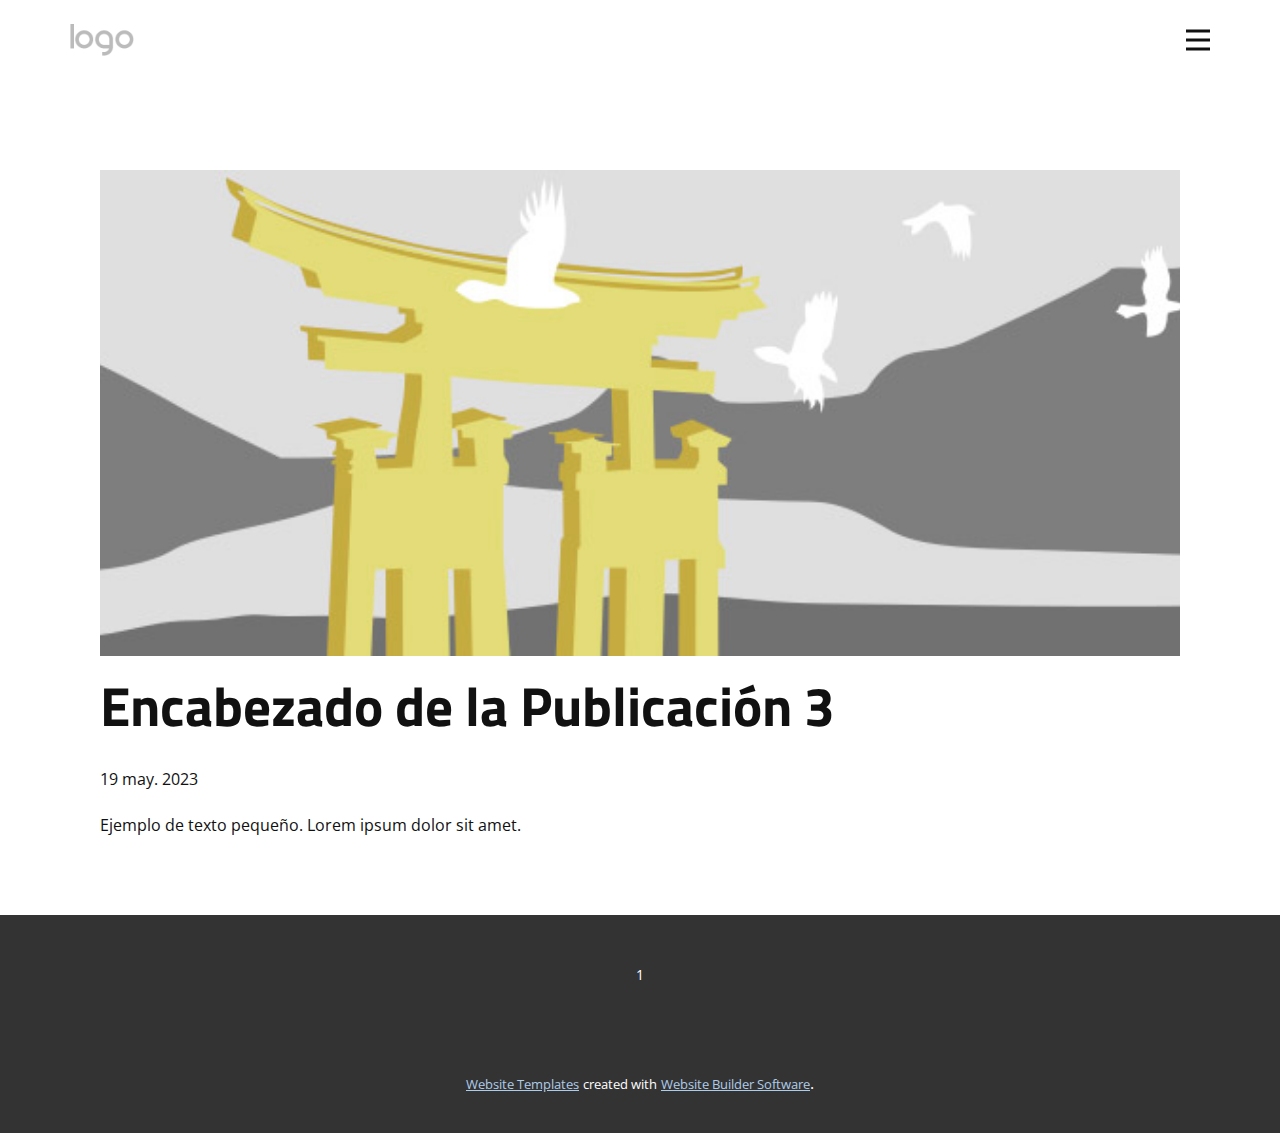
<file: blog/enviar-2.html>
<!DOCTYPE html>
<html style="font-size: 16px;" lang="es"><head>
    <meta name="viewport" content="width=device-width, initial-scale=1.0">
    <meta charset="utf-8">
    <meta name="keywords" content="Encabezado de la Publicación 1">
    <meta name="description" content="">
    <title>Encabezado de la Publicación 3</title>
    <link rel="stylesheet" href="../nicepage.css" media="screen">
<link rel="stylesheet" href="../Post-Template.css" media="screen">
    <script class="u-script" type="text/javascript" src="../jquery.js" defer=""></script>
    <script class="u-script" type="text/javascript" src="../nicepage.js" defer=""></script>
    <meta name="generator" content="Nicepage 5.10.3, nicepage.com">
    <link id="u-theme-google-font" rel="stylesheet" href="https://fonts.googleapis.com/css?family=Titillium+Web:200,200i,300,300i,400,400i,600,600i,700,700i,900|Open+Sans:300,300i,400,400i,500,500i,600,600i,700,700i,800,800i">
    
    
    <script type="application/ld+json">{
		"@context": "http://schema.org",
		"@type": "Organization",
		"name": "",
		"logo": "images/default-logo.png"
}</script>
    <meta name="theme-color" content="#478ac9">
  <meta data-intl-tel-input-cdn-path="intlTelInput/"></head>
  <body class="u-body u-xl-mode" data-lang="es"><header class="u-clearfix u-header u-header" id="sec-8087"><div class="u-clearfix u-sheet u-valign-middle u-sheet-1">
        <a href="https://nicepage.com" class="u-image u-logo u-image-1">
          <img src="../images/default-logo.png" class="u-logo-image u-logo-image-1">
        </a>
        <nav class="u-menu u-menu-hamburger u-offcanvas u-menu-1" data-responsive-from="XL">
          <div class="menu-collapse" style="font-size: 1rem; letter-spacing: 0px; font-weight: 700; text-transform: uppercase;">
            <a class="u-button-style u-custom-active-border-color u-custom-border u-custom-border-color u-custom-borders u-custom-hover-border-color u-custom-left-right-menu-spacing u-custom-padding-bottom u-custom-text-active-color u-custom-text-color u-custom-text-hover-color u-custom-top-bottom-menu-spacing u-nav-link u-text-active-palette-1-base u-text-hover-palette-2-base" href="#">
              <svg class="u-svg-link" viewBox="0 0 24 24"><use xmlns:xlink="http://www.w3.org/1999/xlink" xlink:href="#menu-hamburger"></use></svg>
              <svg class="u-svg-content" version="1.1" id="menu-hamburger" viewBox="0 0 16 16" x="0px" y="0px" xmlns:xlink="http://www.w3.org/1999/xlink" xmlns="http://www.w3.org/2000/svg"><g><rect y="1" width="16" height="2"></rect><rect y="7" width="16" height="2"></rect><rect y="13" width="16" height="2"></rect>
</g></svg>
            </a>
          </div>
          <div class="u-nav-container">
            <ul class="u-nav u-spacing-2 u-unstyled u-nav-1"><li class="u-nav-item"><a class="u-border-2 u-border-active-palette-3-base u-border-hover-grey-25 u-button-style u-nav-link u-text-active-grey-90 u-text-grey-90 u-text-hover-grey-90" href="../Servicios-Adriman.html" style="padding: 10px 20px;">Servicios Adriman</a>
</li><li class="u-nav-item"><a class="u-border-2 u-border-active-palette-3-base u-border-hover-grey-25 u-button-style u-nav-link u-text-active-grey-90 u-text-grey-90 u-text-hover-grey-90" href="../Acerca-de.html" style="padding: 10px 20px;">Acerca de</a>
</li><li class="u-nav-item"><a class="u-border-2 u-border-active-palette-3-base u-border-hover-grey-25 u-button-style u-nav-link u-text-active-grey-90 u-text-grey-90 u-text-hover-grey-90" href="../Contacto.html" style="padding: 10px 20px;">Contacto</a>
</li></ul>
          </div>
          <div class="u-nav-container-collapse">
            <div class="u-black u-container-style u-inner-container-layout u-opacity u-opacity-95 u-sidenav">
              <div class="u-inner-container-layout u-sidenav-overflow">
                <div class="u-menu-close"></div>
                <ul class="u-align-center u-nav u-popupmenu-items u-unstyled u-nav-2"><li class="u-nav-item"><a class="u-button-style u-nav-link" href="../Servicios-Adriman.html">Servicios Adriman</a>
</li><li class="u-nav-item"><a class="u-button-style u-nav-link" href="../Acerca-de.html">Acerca de</a>
</li><li class="u-nav-item"><a class="u-button-style u-nav-link" href="../Contacto.html">Contacto</a>
</li></ul>
              </div>
            </div>
            <div class="u-black u-menu-overlay u-opacity u-opacity-70"></div>
          </div>
        </nav>
      </div></header>
    <section class="u-align-center u-clearfix u-section-1" id="sec-b6cd">
      <div class="u-clearfix u-sheet u-valign-middle-md u-valign-middle-sm u-valign-middle-xs u-sheet-1"><!--post_details--><!--post_details_options_json--><!--{"source":""}--><!--/post_details_options_json--><!--blog_post-->
        <div class="u-container-style u-expanded-width u-post-details u-post-details-1">
          <div class="u-container-layout u-valign-middle u-container-layout-1"><!--blog_post_image-->
            <img alt="" class="u-blog-control u-expanded-width u-image u-image-default u-image-1" src="../images/8ad73f3c.jpeg"><!--/blog_post_image--><!--blog_post_header-->
            <h2 class="u-blog-control u-text u-text-1">Encabezado de la Publicación 3</h2><!--/blog_post_header--><!--blog_post_metadata-->
            <div class="u-blog-control u-metadata u-metadata-1"><!--blog_post_metadata_date-->
              <span class="u-meta-date u-meta-icon">19 may. 2023</span><!--/blog_post_metadata_date--><!--blog_post_metadata_category-->
              <!--/blog_post_metadata_category--><!--blog_post_metadata_comments-->
              <!--/blog_post_metadata_comments-->
            </div><!--/blog_post_metadata--><!--blog_post_content-->
            <div class="u-align-justify u-blog-control u-post-content u-text u-text-2 fr-view">
  Ejemplo de texto pequeño. Lorem ipsum dolor sit amet.
  </div><!--/blog_post_content-->
          </div>
        </div><!--/blog_post--><!--/post_details-->
      </div>
    </section>
    
    
    <footer class="u-align-center u-clearfix u-footer u-grey-80 u-footer" id="sec-d364"><div class="u-clearfix u-sheet u-sheet-1">
        <p class="u-small-text u-text u-text-variant u-text-1">1</p>
      </div></footer>
    <section class="u-backlink u-clearfix u-grey-80">
      <a class="u-link" href="https://nicepage.com/website-templates" target="_blank">
        <span>Website Templates</span>
      </a>
      <p class="u-text">
        <span>created with</span>
      </p>
      <a class="u-link" href="" target="_blank">
        <span>Website Builder Software</span>
      </a>. 
    </section>
  
</body></html>
</file>
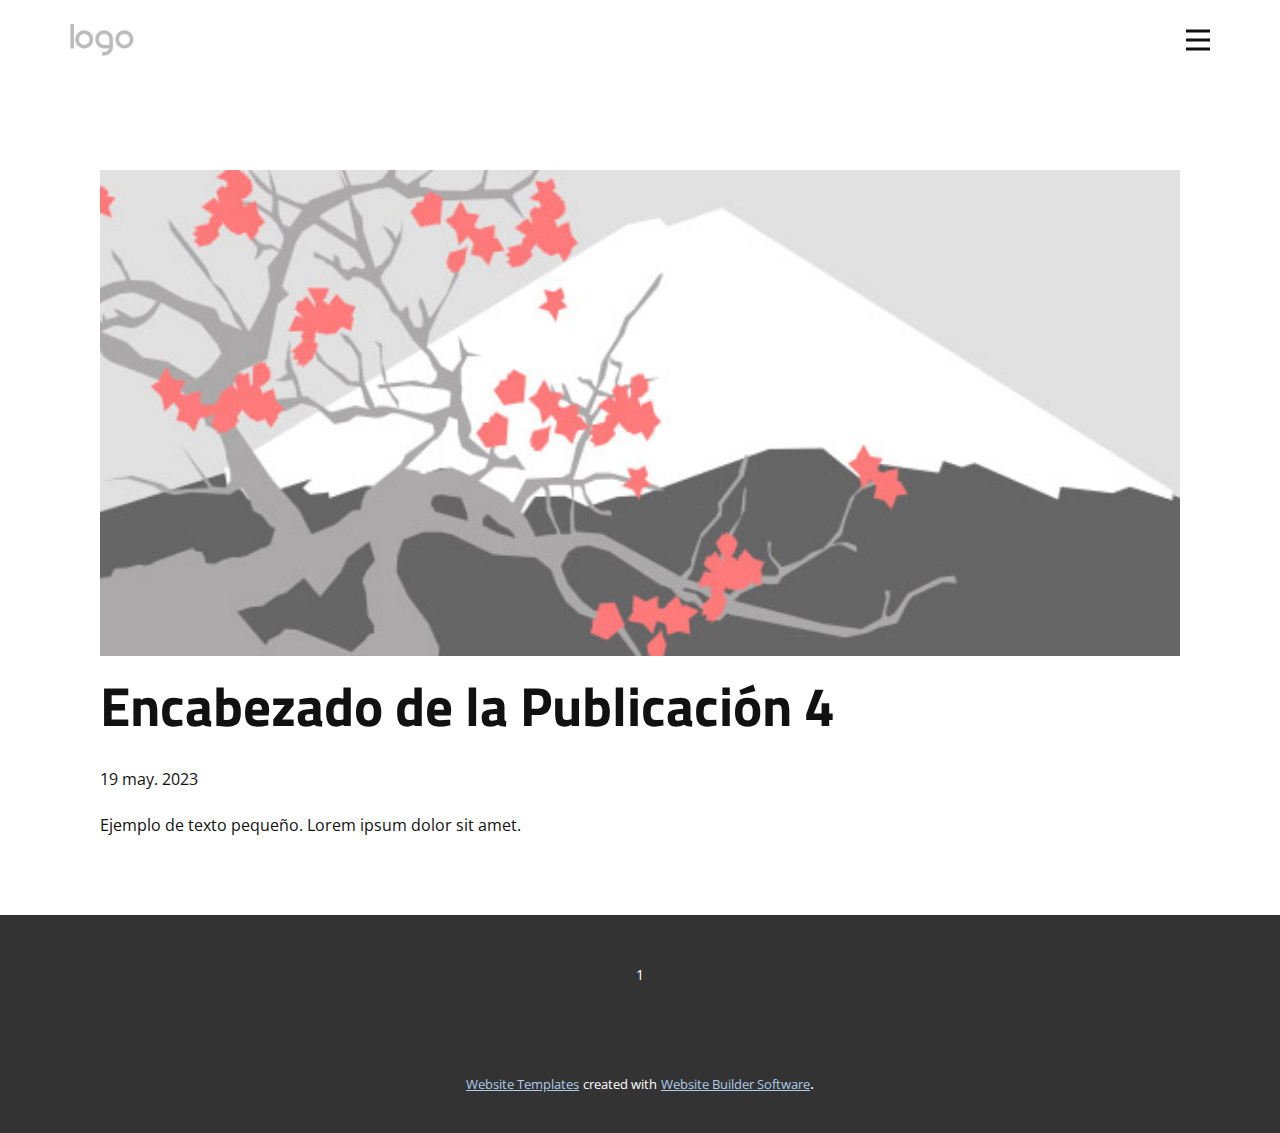
<file: blog/enviar-3.html>
<!DOCTYPE html>
<html style="font-size: 16px;" lang="es"><head>
    <meta name="viewport" content="width=device-width, initial-scale=1.0">
    <meta charset="utf-8">
    <meta name="keywords" content="Encabezado de la Publicación 1">
    <meta name="description" content="">
    <title>Encabezado de la Publicación 4</title>
    <link rel="stylesheet" href="../nicepage.css" media="screen">
<link rel="stylesheet" href="../Post-Template.css" media="screen">
    <script class="u-script" type="text/javascript" src="../jquery.js" defer=""></script>
    <script class="u-script" type="text/javascript" src="../nicepage.js" defer=""></script>
    <meta name="generator" content="Nicepage 5.10.3, nicepage.com">
    <link id="u-theme-google-font" rel="stylesheet" href="https://fonts.googleapis.com/css?family=Titillium+Web:200,200i,300,300i,400,400i,600,600i,700,700i,900|Open+Sans:300,300i,400,400i,500,500i,600,600i,700,700i,800,800i">
    
    
    <script type="application/ld+json">{
		"@context": "http://schema.org",
		"@type": "Organization",
		"name": "",
		"logo": "images/default-logo.png"
}</script>
    <meta name="theme-color" content="#478ac9">
  <meta data-intl-tel-input-cdn-path="intlTelInput/"></head>
  <body class="u-body u-xl-mode" data-lang="es"><header class="u-clearfix u-header u-header" id="sec-8087"><div class="u-clearfix u-sheet u-valign-middle u-sheet-1">
        <a href="https://nicepage.com" class="u-image u-logo u-image-1">
          <img src="../images/default-logo.png" class="u-logo-image u-logo-image-1">
        </a>
        <nav class="u-menu u-menu-hamburger u-offcanvas u-menu-1" data-responsive-from="XL">
          <div class="menu-collapse" style="font-size: 1rem; letter-spacing: 0px; font-weight: 700; text-transform: uppercase;">
            <a class="u-button-style u-custom-active-border-color u-custom-border u-custom-border-color u-custom-borders u-custom-hover-border-color u-custom-left-right-menu-spacing u-custom-padding-bottom u-custom-text-active-color u-custom-text-color u-custom-text-hover-color u-custom-top-bottom-menu-spacing u-nav-link u-text-active-palette-1-base u-text-hover-palette-2-base" href="#">
              <svg class="u-svg-link" viewBox="0 0 24 24"><use xmlns:xlink="http://www.w3.org/1999/xlink" xlink:href="#menu-hamburger"></use></svg>
              <svg class="u-svg-content" version="1.1" id="menu-hamburger" viewBox="0 0 16 16" x="0px" y="0px" xmlns:xlink="http://www.w3.org/1999/xlink" xmlns="http://www.w3.org/2000/svg"><g><rect y="1" width="16" height="2"></rect><rect y="7" width="16" height="2"></rect><rect y="13" width="16" height="2"></rect>
</g></svg>
            </a>
          </div>
          <div class="u-nav-container">
            <ul class="u-nav u-spacing-2 u-unstyled u-nav-1"><li class="u-nav-item"><a class="u-border-2 u-border-active-palette-3-base u-border-hover-grey-25 u-button-style u-nav-link u-text-active-grey-90 u-text-grey-90 u-text-hover-grey-90" href="../Servicios-Adriman.html" style="padding: 10px 20px;">Servicios Adriman</a>
</li><li class="u-nav-item"><a class="u-border-2 u-border-active-palette-3-base u-border-hover-grey-25 u-button-style u-nav-link u-text-active-grey-90 u-text-grey-90 u-text-hover-grey-90" href="../Acerca-de.html" style="padding: 10px 20px;">Acerca de</a>
</li><li class="u-nav-item"><a class="u-border-2 u-border-active-palette-3-base u-border-hover-grey-25 u-button-style u-nav-link u-text-active-grey-90 u-text-grey-90 u-text-hover-grey-90" href="../Contacto.html" style="padding: 10px 20px;">Contacto</a>
</li></ul>
          </div>
          <div class="u-nav-container-collapse">
            <div class="u-black u-container-style u-inner-container-layout u-opacity u-opacity-95 u-sidenav">
              <div class="u-inner-container-layout u-sidenav-overflow">
                <div class="u-menu-close"></div>
                <ul class="u-align-center u-nav u-popupmenu-items u-unstyled u-nav-2"><li class="u-nav-item"><a class="u-button-style u-nav-link" href="../Servicios-Adriman.html">Servicios Adriman</a>
</li><li class="u-nav-item"><a class="u-button-style u-nav-link" href="../Acerca-de.html">Acerca de</a>
</li><li class="u-nav-item"><a class="u-button-style u-nav-link" href="../Contacto.html">Contacto</a>
</li></ul>
              </div>
            </div>
            <div class="u-black u-menu-overlay u-opacity u-opacity-70"></div>
          </div>
        </nav>
      </div></header>
    <section class="u-align-center u-clearfix u-section-1" id="sec-b6cd">
      <div class="u-clearfix u-sheet u-valign-middle-md u-valign-middle-sm u-valign-middle-xs u-sheet-1"><!--post_details--><!--post_details_options_json--><!--{"source":""}--><!--/post_details_options_json--><!--blog_post-->
        <div class="u-container-style u-expanded-width u-post-details u-post-details-1">
          <div class="u-container-layout u-valign-middle u-container-layout-1"><!--blog_post_image-->
            <img alt="" class="u-blog-control u-expanded-width u-image u-image-default u-image-1" src="../images/0fd3416c.jpeg"><!--/blog_post_image--><!--blog_post_header-->
            <h2 class="u-blog-control u-text u-text-1">Encabezado de la Publicación 4</h2><!--/blog_post_header--><!--blog_post_metadata-->
            <div class="u-blog-control u-metadata u-metadata-1"><!--blog_post_metadata_date-->
              <span class="u-meta-date u-meta-icon">19 may. 2023</span><!--/blog_post_metadata_date--><!--blog_post_metadata_category-->
              <!--/blog_post_metadata_category--><!--blog_post_metadata_comments-->
              <!--/blog_post_metadata_comments-->
            </div><!--/blog_post_metadata--><!--blog_post_content-->
            <div class="u-align-justify u-blog-control u-post-content u-text u-text-2 fr-view">
  Ejemplo de texto pequeño. Lorem ipsum dolor sit amet.
  </div><!--/blog_post_content-->
          </div>
        </div><!--/blog_post--><!--/post_details-->
      </div>
    </section>
    
    
    <footer class="u-align-center u-clearfix u-footer u-grey-80 u-footer" id="sec-d364"><div class="u-clearfix u-sheet u-sheet-1">
        <p class="u-small-text u-text u-text-variant u-text-1">1</p>
      </div></footer>
    <section class="u-backlink u-clearfix u-grey-80">
      <a class="u-link" href="https://nicepage.com/website-templates" target="_blank">
        <span>Website Templates</span>
      </a>
      <p class="u-text">
        <span>created with</span>
      </p>
      <a class="u-link" href="" target="_blank">
        <span>Website Builder Software</span>
      </a>. 
    </section>
  
</body></html>
</file>
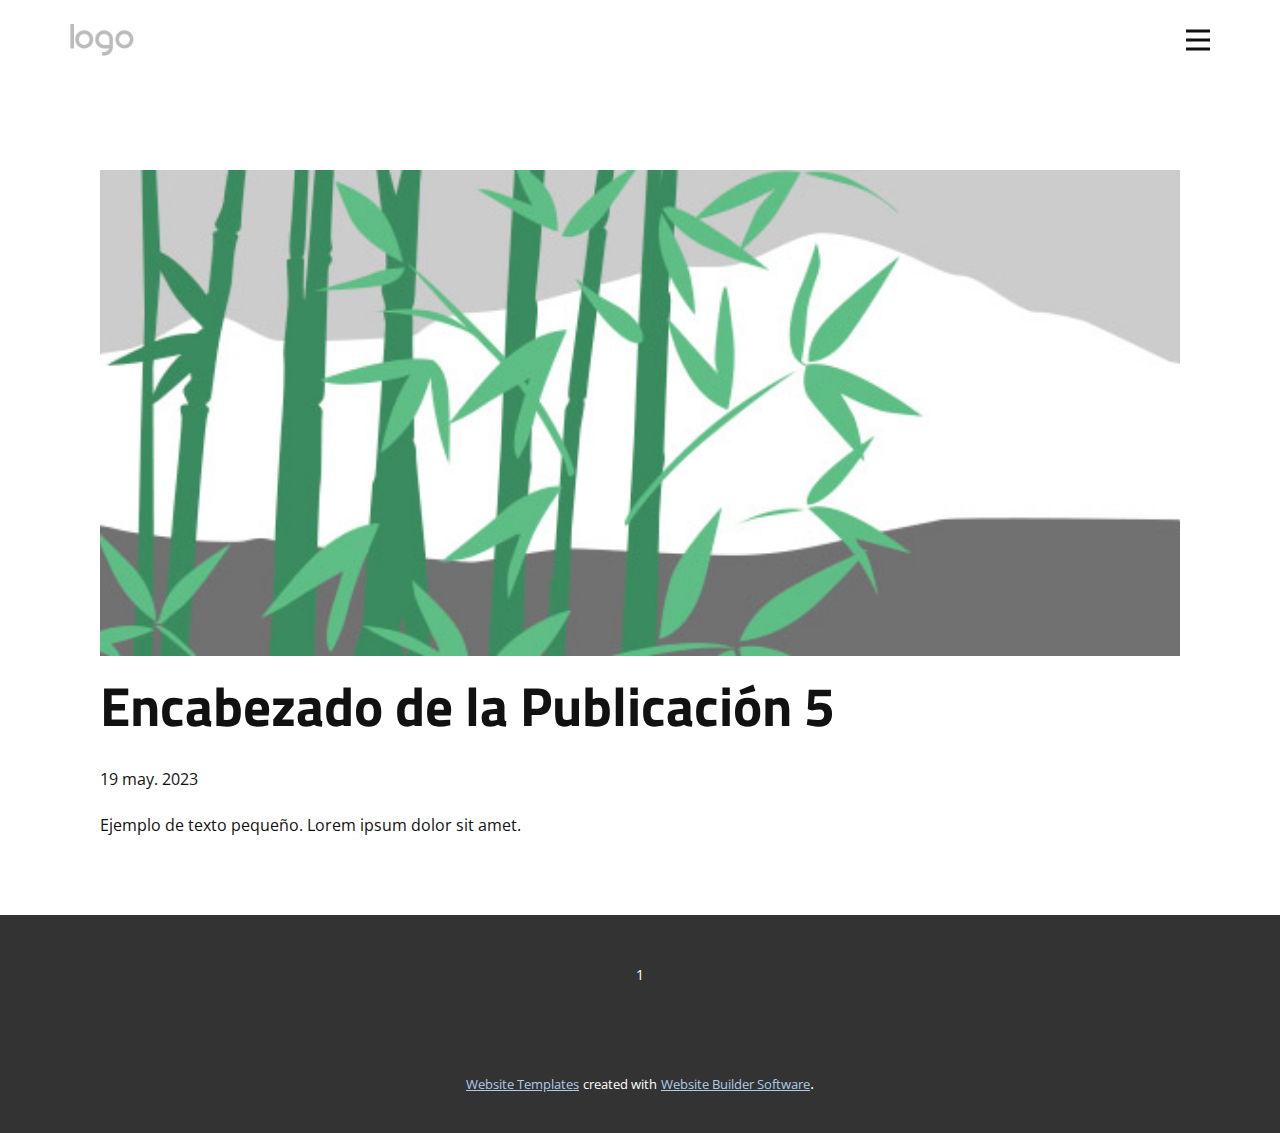
<file: blog/enviar-4.html>
<!DOCTYPE html>
<html style="font-size: 16px;" lang="es"><head>
    <meta name="viewport" content="width=device-width, initial-scale=1.0">
    <meta charset="utf-8">
    <meta name="keywords" content="Encabezado de la Publicación 1">
    <meta name="description" content="">
    <title>Encabezado de la Publicación 5</title>
    <link rel="stylesheet" href="../nicepage.css" media="screen">
<link rel="stylesheet" href="../Post-Template.css" media="screen">
    <script class="u-script" type="text/javascript" src="../jquery.js" defer=""></script>
    <script class="u-script" type="text/javascript" src="../nicepage.js" defer=""></script>
    <meta name="generator" content="Nicepage 5.10.3, nicepage.com">
    <link id="u-theme-google-font" rel="stylesheet" href="https://fonts.googleapis.com/css?family=Titillium+Web:200,200i,300,300i,400,400i,600,600i,700,700i,900|Open+Sans:300,300i,400,400i,500,500i,600,600i,700,700i,800,800i">
    
    
    <script type="application/ld+json">{
		"@context": "http://schema.org",
		"@type": "Organization",
		"name": "",
		"logo": "images/default-logo.png"
}</script>
    <meta name="theme-color" content="#478ac9">
  <meta data-intl-tel-input-cdn-path="intlTelInput/"></head>
  <body class="u-body u-xl-mode" data-lang="es"><header class="u-clearfix u-header u-header" id="sec-8087"><div class="u-clearfix u-sheet u-valign-middle u-sheet-1">
        <a href="https://nicepage.com" class="u-image u-logo u-image-1">
          <img src="../images/default-logo.png" class="u-logo-image u-logo-image-1">
        </a>
        <nav class="u-menu u-menu-hamburger u-offcanvas u-menu-1" data-responsive-from="XL">
          <div class="menu-collapse" style="font-size: 1rem; letter-spacing: 0px; font-weight: 700; text-transform: uppercase;">
            <a class="u-button-style u-custom-active-border-color u-custom-border u-custom-border-color u-custom-borders u-custom-hover-border-color u-custom-left-right-menu-spacing u-custom-padding-bottom u-custom-text-active-color u-custom-text-color u-custom-text-hover-color u-custom-top-bottom-menu-spacing u-nav-link u-text-active-palette-1-base u-text-hover-palette-2-base" href="#">
              <svg class="u-svg-link" viewBox="0 0 24 24"><use xmlns:xlink="http://www.w3.org/1999/xlink" xlink:href="#menu-hamburger"></use></svg>
              <svg class="u-svg-content" version="1.1" id="menu-hamburger" viewBox="0 0 16 16" x="0px" y="0px" xmlns:xlink="http://www.w3.org/1999/xlink" xmlns="http://www.w3.org/2000/svg"><g><rect y="1" width="16" height="2"></rect><rect y="7" width="16" height="2"></rect><rect y="13" width="16" height="2"></rect>
</g></svg>
            </a>
          </div>
          <div class="u-nav-container">
            <ul class="u-nav u-spacing-2 u-unstyled u-nav-1"><li class="u-nav-item"><a class="u-border-2 u-border-active-palette-3-base u-border-hover-grey-25 u-button-style u-nav-link u-text-active-grey-90 u-text-grey-90 u-text-hover-grey-90" href="../Servicios-Adriman.html" style="padding: 10px 20px;">Servicios Adriman</a>
</li><li class="u-nav-item"><a class="u-border-2 u-border-active-palette-3-base u-border-hover-grey-25 u-button-style u-nav-link u-text-active-grey-90 u-text-grey-90 u-text-hover-grey-90" href="../Acerca-de.html" style="padding: 10px 20px;">Acerca de</a>
</li><li class="u-nav-item"><a class="u-border-2 u-border-active-palette-3-base u-border-hover-grey-25 u-button-style u-nav-link u-text-active-grey-90 u-text-grey-90 u-text-hover-grey-90" href="../Contacto.html" style="padding: 10px 20px;">Contacto</a>
</li></ul>
          </div>
          <div class="u-nav-container-collapse">
            <div class="u-black u-container-style u-inner-container-layout u-opacity u-opacity-95 u-sidenav">
              <div class="u-inner-container-layout u-sidenav-overflow">
                <div class="u-menu-close"></div>
                <ul class="u-align-center u-nav u-popupmenu-items u-unstyled u-nav-2"><li class="u-nav-item"><a class="u-button-style u-nav-link" href="../Servicios-Adriman.html">Servicios Adriman</a>
</li><li class="u-nav-item"><a class="u-button-style u-nav-link" href="../Acerca-de.html">Acerca de</a>
</li><li class="u-nav-item"><a class="u-button-style u-nav-link" href="../Contacto.html">Contacto</a>
</li></ul>
              </div>
            </div>
            <div class="u-black u-menu-overlay u-opacity u-opacity-70"></div>
          </div>
        </nav>
      </div></header>
    <section class="u-align-center u-clearfix u-section-1" id="sec-b6cd">
      <div class="u-clearfix u-sheet u-valign-middle-md u-valign-middle-sm u-valign-middle-xs u-sheet-1"><!--post_details--><!--post_details_options_json--><!--{"source":""}--><!--/post_details_options_json--><!--blog_post-->
        <div class="u-container-style u-expanded-width u-post-details u-post-details-1">
          <div class="u-container-layout u-valign-middle u-container-layout-1"><!--blog_post_image-->
            <img alt="" class="u-blog-control u-expanded-width u-image u-image-default u-image-1" src="../images/68f64b9d.jpeg"><!--/blog_post_image--><!--blog_post_header-->
            <h2 class="u-blog-control u-text u-text-1">Encabezado de la Publicación 5</h2><!--/blog_post_header--><!--blog_post_metadata-->
            <div class="u-blog-control u-metadata u-metadata-1"><!--blog_post_metadata_date-->
              <span class="u-meta-date u-meta-icon">19 may. 2023</span><!--/blog_post_metadata_date--><!--blog_post_metadata_category-->
              <!--/blog_post_metadata_category--><!--blog_post_metadata_comments-->
              <!--/blog_post_metadata_comments-->
            </div><!--/blog_post_metadata--><!--blog_post_content-->
            <div class="u-align-justify u-blog-control u-post-content u-text u-text-2 fr-view">
  Ejemplo de texto pequeño. Lorem ipsum dolor sit amet.
  </div><!--/blog_post_content-->
          </div>
        </div><!--/blog_post--><!--/post_details-->
      </div>
    </section>
    
    
    <footer class="u-align-center u-clearfix u-footer u-grey-80 u-footer" id="sec-d364"><div class="u-clearfix u-sheet u-sheet-1">
        <p class="u-small-text u-text u-text-variant u-text-1">1</p>
      </div></footer>
    <section class="u-backlink u-clearfix u-grey-80">
      <a class="u-link" href="https://nicepage.com/website-templates" target="_blank">
        <span>Website Templates</span>
      </a>
      <p class="u-text">
        <span>created with</span>
      </p>
      <a class="u-link" href="" target="_blank">
        <span>Website Builder Software</span>
      </a>. 
    </section>
  
</body></html>
</file>
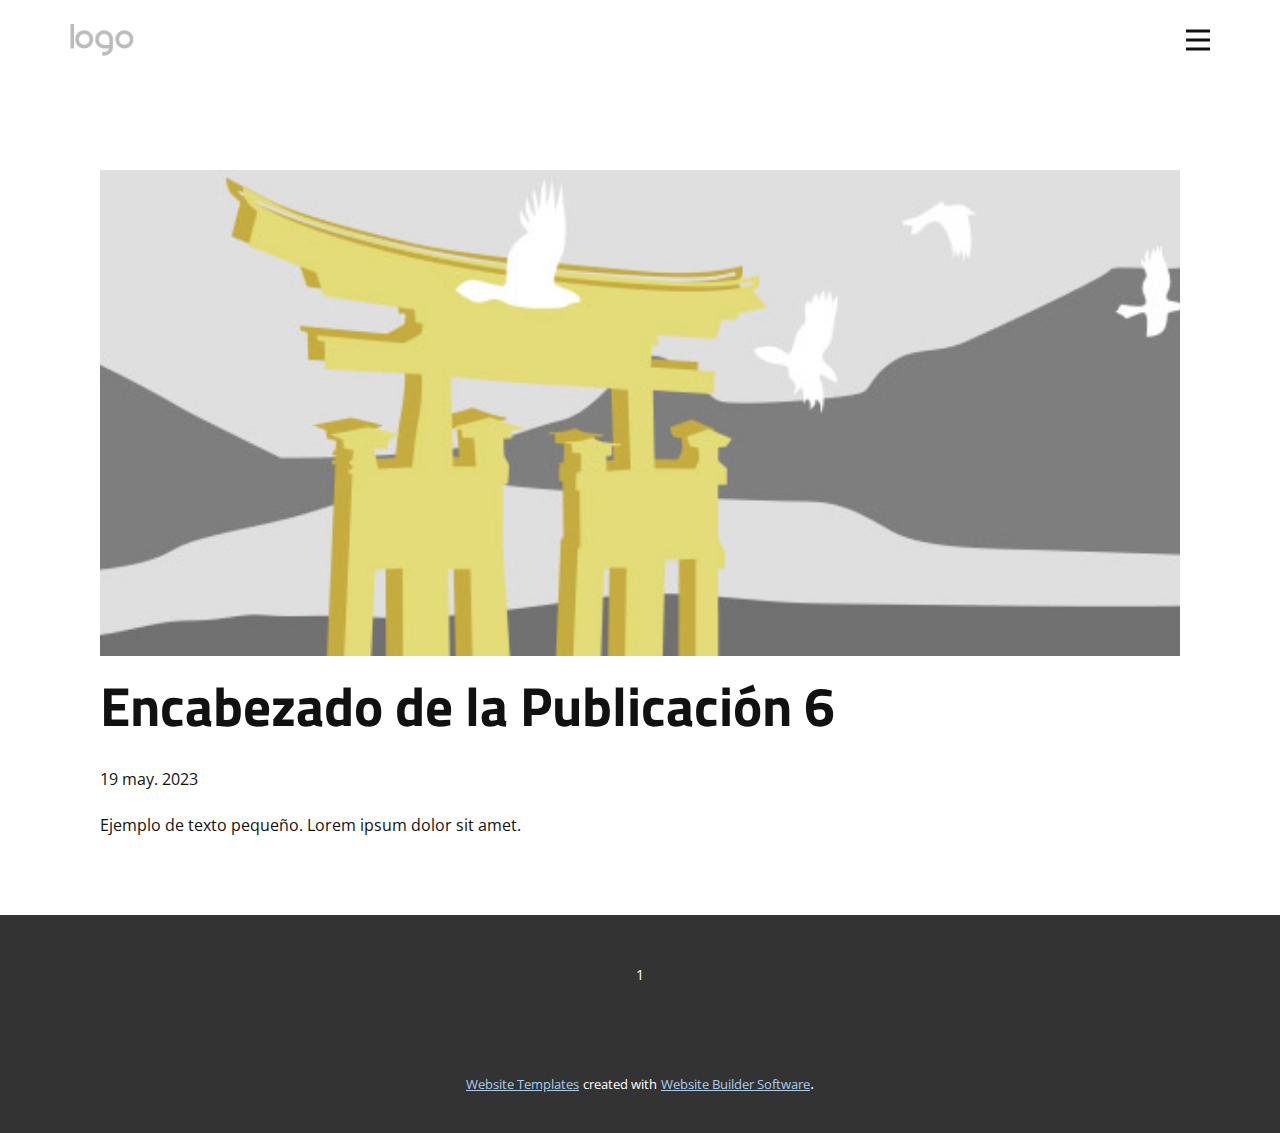
<file: blog/enviar-5.html>
<!DOCTYPE html>
<html style="font-size: 16px;" lang="es"><head>
    <meta name="viewport" content="width=device-width, initial-scale=1.0">
    <meta charset="utf-8">
    <meta name="keywords" content="Encabezado de la Publicación 1">
    <meta name="description" content="">
    <title>Encabezado de la Publicación 6</title>
    <link rel="stylesheet" href="../nicepage.css" media="screen">
<link rel="stylesheet" href="../Post-Template.css" media="screen">
    <script class="u-script" type="text/javascript" src="../jquery.js" defer=""></script>
    <script class="u-script" type="text/javascript" src="../nicepage.js" defer=""></script>
    <meta name="generator" content="Nicepage 5.10.3, nicepage.com">
    <link id="u-theme-google-font" rel="stylesheet" href="https://fonts.googleapis.com/css?family=Titillium+Web:200,200i,300,300i,400,400i,600,600i,700,700i,900|Open+Sans:300,300i,400,400i,500,500i,600,600i,700,700i,800,800i">
    
    
    <script type="application/ld+json">{
		"@context": "http://schema.org",
		"@type": "Organization",
		"name": "",
		"logo": "images/default-logo.png"
}</script>
    <meta name="theme-color" content="#478ac9">
  <meta data-intl-tel-input-cdn-path="intlTelInput/"></head>
  <body class="u-body u-xl-mode" data-lang="es"><header class="u-clearfix u-header u-header" id="sec-8087"><div class="u-clearfix u-sheet u-valign-middle u-sheet-1">
        <a href="https://nicepage.com" class="u-image u-logo u-image-1">
          <img src="../images/default-logo.png" class="u-logo-image u-logo-image-1">
        </a>
        <nav class="u-menu u-menu-hamburger u-offcanvas u-menu-1" data-responsive-from="XL">
          <div class="menu-collapse" style="font-size: 1rem; letter-spacing: 0px; font-weight: 700; text-transform: uppercase;">
            <a class="u-button-style u-custom-active-border-color u-custom-border u-custom-border-color u-custom-borders u-custom-hover-border-color u-custom-left-right-menu-spacing u-custom-padding-bottom u-custom-text-active-color u-custom-text-color u-custom-text-hover-color u-custom-top-bottom-menu-spacing u-nav-link u-text-active-palette-1-base u-text-hover-palette-2-base" href="#">
              <svg class="u-svg-link" viewBox="0 0 24 24"><use xmlns:xlink="http://www.w3.org/1999/xlink" xlink:href="#menu-hamburger"></use></svg>
              <svg class="u-svg-content" version="1.1" id="menu-hamburger" viewBox="0 0 16 16" x="0px" y="0px" xmlns:xlink="http://www.w3.org/1999/xlink" xmlns="http://www.w3.org/2000/svg"><g><rect y="1" width="16" height="2"></rect><rect y="7" width="16" height="2"></rect><rect y="13" width="16" height="2"></rect>
</g></svg>
            </a>
          </div>
          <div class="u-nav-container">
            <ul class="u-nav u-spacing-2 u-unstyled u-nav-1"><li class="u-nav-item"><a class="u-border-2 u-border-active-palette-3-base u-border-hover-grey-25 u-button-style u-nav-link u-text-active-grey-90 u-text-grey-90 u-text-hover-grey-90" href="../Servicios-Adriman.html" style="padding: 10px 20px;">Servicios Adriman</a>
</li><li class="u-nav-item"><a class="u-border-2 u-border-active-palette-3-base u-border-hover-grey-25 u-button-style u-nav-link u-text-active-grey-90 u-text-grey-90 u-text-hover-grey-90" href="../Acerca-de.html" style="padding: 10px 20px;">Acerca de</a>
</li><li class="u-nav-item"><a class="u-border-2 u-border-active-palette-3-base u-border-hover-grey-25 u-button-style u-nav-link u-text-active-grey-90 u-text-grey-90 u-text-hover-grey-90" href="../Contacto.html" style="padding: 10px 20px;">Contacto</a>
</li></ul>
          </div>
          <div class="u-nav-container-collapse">
            <div class="u-black u-container-style u-inner-container-layout u-opacity u-opacity-95 u-sidenav">
              <div class="u-inner-container-layout u-sidenav-overflow">
                <div class="u-menu-close"></div>
                <ul class="u-align-center u-nav u-popupmenu-items u-unstyled u-nav-2"><li class="u-nav-item"><a class="u-button-style u-nav-link" href="../Servicios-Adriman.html">Servicios Adriman</a>
</li><li class="u-nav-item"><a class="u-button-style u-nav-link" href="../Acerca-de.html">Acerca de</a>
</li><li class="u-nav-item"><a class="u-button-style u-nav-link" href="../Contacto.html">Contacto</a>
</li></ul>
              </div>
            </div>
            <div class="u-black u-menu-overlay u-opacity u-opacity-70"></div>
          </div>
        </nav>
      </div></header>
    <section class="u-align-center u-clearfix u-section-1" id="sec-b6cd">
      <div class="u-clearfix u-sheet u-valign-middle-md u-valign-middle-sm u-valign-middle-xs u-sheet-1"><!--post_details--><!--post_details_options_json--><!--{"source":""}--><!--/post_details_options_json--><!--blog_post-->
        <div class="u-container-style u-expanded-width u-post-details u-post-details-1">
          <div class="u-container-layout u-valign-middle u-container-layout-1"><!--blog_post_image-->
            <img alt="" class="u-blog-control u-expanded-width u-image u-image-default u-image-1" src="../images/8ad73f3c.jpeg"><!--/blog_post_image--><!--blog_post_header-->
            <h2 class="u-blog-control u-text u-text-1">Encabezado de la Publicación 6</h2><!--/blog_post_header--><!--blog_post_metadata-->
            <div class="u-blog-control u-metadata u-metadata-1"><!--blog_post_metadata_date-->
              <span class="u-meta-date u-meta-icon">19 may. 2023</span><!--/blog_post_metadata_date--><!--blog_post_metadata_category-->
              <!--/blog_post_metadata_category--><!--blog_post_metadata_comments-->
              <!--/blog_post_metadata_comments-->
            </div><!--/blog_post_metadata--><!--blog_post_content-->
            <div class="u-align-justify u-blog-control u-post-content u-text u-text-2 fr-view">
  Ejemplo de texto pequeño. Lorem ipsum dolor sit amet.
  </div><!--/blog_post_content-->
          </div>
        </div><!--/blog_post--><!--/post_details-->
      </div>
    </section>
    
    
    <footer class="u-align-center u-clearfix u-footer u-grey-80 u-footer" id="sec-d364"><div class="u-clearfix u-sheet u-sheet-1">
        <p class="u-small-text u-text u-text-variant u-text-1">1</p>
      </div></footer>
    <section class="u-backlink u-clearfix u-grey-80">
      <a class="u-link" href="https://nicepage.com/website-templates" target="_blank">
        <span>Website Templates</span>
      </a>
      <p class="u-text">
        <span>created with</span>
      </p>
      <a class="u-link" href="" target="_blank">
        <span>Website Builder Software</span>
      </a>. 
    </section>
  
</body></html>
</file>
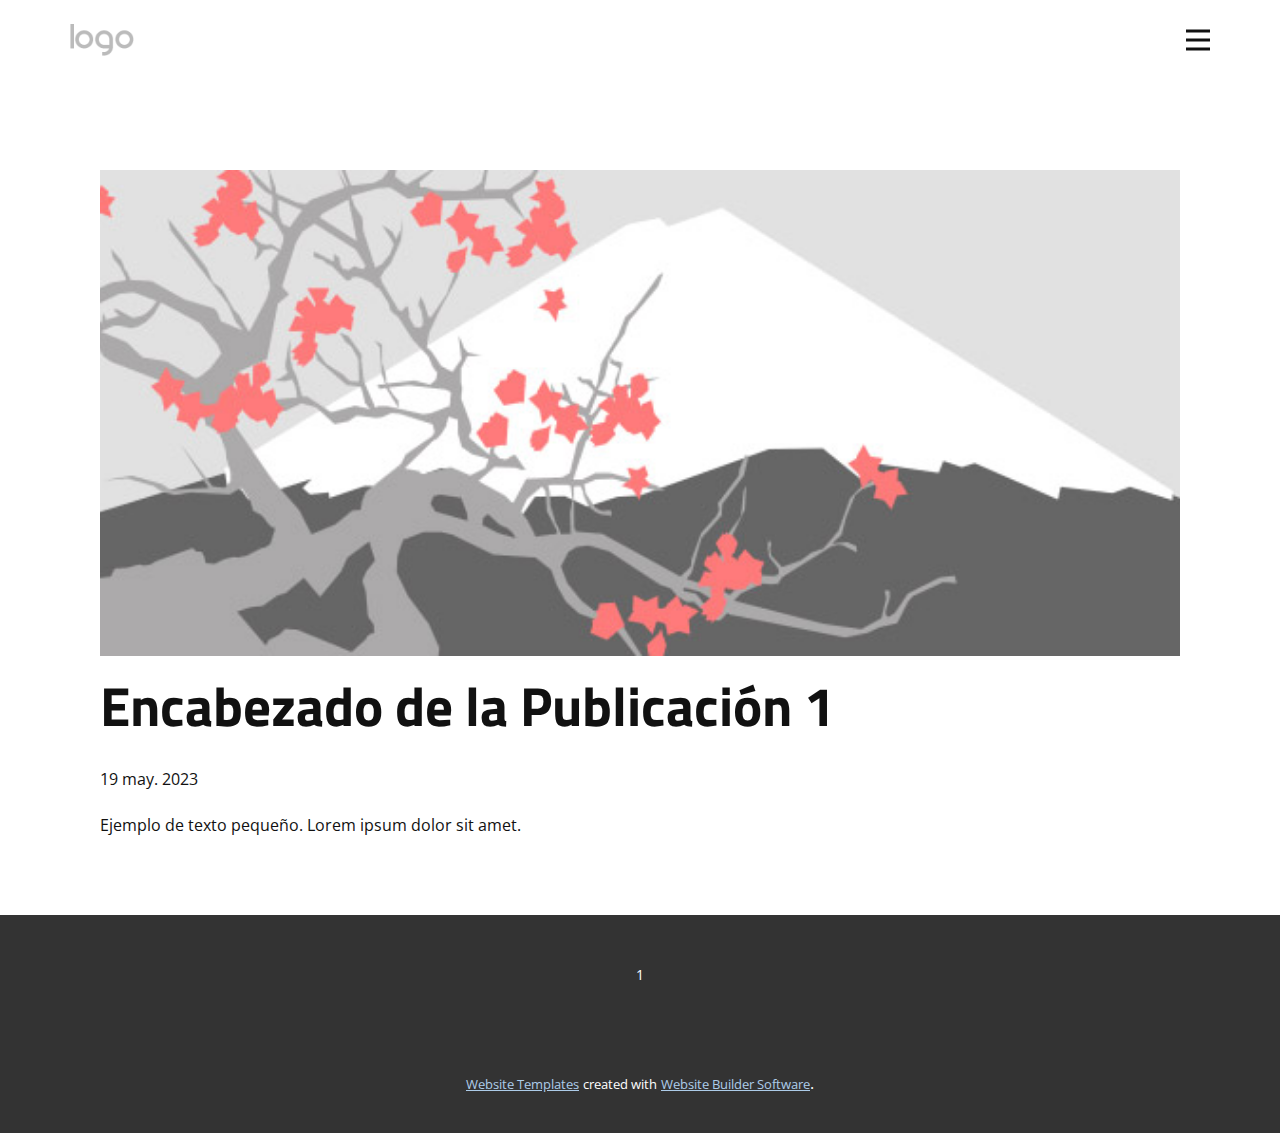
<file: blog/enviar.html>
<!DOCTYPE html>
<html style="font-size: 16px;" lang="es"><head>
    <meta name="viewport" content="width=device-width, initial-scale=1.0">
    <meta charset="utf-8">
    <meta name="keywords" content="Encabezado de la Publicación 1">
    <meta name="description" content="">
    <title>Encabezado de la Publicación 1</title>
    <link rel="stylesheet" href="../nicepage.css" media="screen">
<link rel="stylesheet" href="../Post-Template.css" media="screen">
    <script class="u-script" type="text/javascript" src="../jquery.js" defer=""></script>
    <script class="u-script" type="text/javascript" src="../nicepage.js" defer=""></script>
    <meta name="generator" content="Nicepage 5.10.3, nicepage.com">
    <link id="u-theme-google-font" rel="stylesheet" href="https://fonts.googleapis.com/css?family=Titillium+Web:200,200i,300,300i,400,400i,600,600i,700,700i,900|Open+Sans:300,300i,400,400i,500,500i,600,600i,700,700i,800,800i">
    
    
    <script type="application/ld+json">{
		"@context": "http://schema.org",
		"@type": "Organization",
		"name": "",
		"logo": "images/default-logo.png"
}</script>
    <meta name="theme-color" content="#478ac9">
  <meta data-intl-tel-input-cdn-path="intlTelInput/"></head>
  <body class="u-body u-xl-mode" data-lang="es"><header class="u-clearfix u-header u-header" id="sec-8087"><div class="u-clearfix u-sheet u-valign-middle u-sheet-1">
        <a href="https://nicepage.com" class="u-image u-logo u-image-1">
          <img src="../images/default-logo.png" class="u-logo-image u-logo-image-1">
        </a>
        <nav class="u-menu u-menu-hamburger u-offcanvas u-menu-1" data-responsive-from="XL">
          <div class="menu-collapse" style="font-size: 1rem; letter-spacing: 0px; font-weight: 700; text-transform: uppercase;">
            <a class="u-button-style u-custom-active-border-color u-custom-border u-custom-border-color u-custom-borders u-custom-hover-border-color u-custom-left-right-menu-spacing u-custom-padding-bottom u-custom-text-active-color u-custom-text-color u-custom-text-hover-color u-custom-top-bottom-menu-spacing u-nav-link u-text-active-palette-1-base u-text-hover-palette-2-base" href="#">
              <svg class="u-svg-link" viewBox="0 0 24 24"><use xmlns:xlink="http://www.w3.org/1999/xlink" xlink:href="#menu-hamburger"></use></svg>
              <svg class="u-svg-content" version="1.1" id="menu-hamburger" viewBox="0 0 16 16" x="0px" y="0px" xmlns:xlink="http://www.w3.org/1999/xlink" xmlns="http://www.w3.org/2000/svg"><g><rect y="1" width="16" height="2"></rect><rect y="7" width="16" height="2"></rect><rect y="13" width="16" height="2"></rect>
</g></svg>
            </a>
          </div>
          <div class="u-nav-container">
            <ul class="u-nav u-spacing-2 u-unstyled u-nav-1"><li class="u-nav-item"><a class="u-border-2 u-border-active-palette-3-base u-border-hover-grey-25 u-button-style u-nav-link u-text-active-grey-90 u-text-grey-90 u-text-hover-grey-90" href="../Servicios-Adriman.html" style="padding: 10px 20px;">Servicios Adriman</a>
</li><li class="u-nav-item"><a class="u-border-2 u-border-active-palette-3-base u-border-hover-grey-25 u-button-style u-nav-link u-text-active-grey-90 u-text-grey-90 u-text-hover-grey-90" href="../Acerca-de.html" style="padding: 10px 20px;">Acerca de</a>
</li><li class="u-nav-item"><a class="u-border-2 u-border-active-palette-3-base u-border-hover-grey-25 u-button-style u-nav-link u-text-active-grey-90 u-text-grey-90 u-text-hover-grey-90" href="../Contacto.html" style="padding: 10px 20px;">Contacto</a>
</li></ul>
          </div>
          <div class="u-nav-container-collapse">
            <div class="u-black u-container-style u-inner-container-layout u-opacity u-opacity-95 u-sidenav">
              <div class="u-inner-container-layout u-sidenav-overflow">
                <div class="u-menu-close"></div>
                <ul class="u-align-center u-nav u-popupmenu-items u-unstyled u-nav-2"><li class="u-nav-item"><a class="u-button-style u-nav-link" href="../Servicios-Adriman.html">Servicios Adriman</a>
</li><li class="u-nav-item"><a class="u-button-style u-nav-link" href="../Acerca-de.html">Acerca de</a>
</li><li class="u-nav-item"><a class="u-button-style u-nav-link" href="../Contacto.html">Contacto</a>
</li></ul>
              </div>
            </div>
            <div class="u-black u-menu-overlay u-opacity u-opacity-70"></div>
          </div>
        </nav>
      </div></header>
    <section class="u-align-center u-clearfix u-section-1" id="sec-b6cd">
      <div class="u-clearfix u-sheet u-valign-middle-md u-valign-middle-sm u-valign-middle-xs u-sheet-1"><!--post_details--><!--post_details_options_json--><!--{"source":""}--><!--/post_details_options_json--><!--blog_post-->
        <div class="u-container-style u-expanded-width u-post-details u-post-details-1">
          <div class="u-container-layout u-valign-middle u-container-layout-1"><!--blog_post_image-->
            <img alt="" class="u-blog-control u-expanded-width u-image u-image-default u-image-1" src="../images/0fd3416c.jpeg"><!--/blog_post_image--><!--blog_post_header-->
            <h2 class="u-blog-control u-text u-text-1">Encabezado de la Publicación 1</h2><!--/blog_post_header--><!--blog_post_metadata-->
            <div class="u-blog-control u-metadata u-metadata-1"><!--blog_post_metadata_date-->
              <span class="u-meta-date u-meta-icon">19 may. 2023</span><!--/blog_post_metadata_date--><!--blog_post_metadata_category-->
              <!--/blog_post_metadata_category--><!--blog_post_metadata_comments-->
              <!--/blog_post_metadata_comments-->
            </div><!--/blog_post_metadata--><!--blog_post_content-->
            <div class="u-align-justify u-blog-control u-post-content u-text u-text-2 fr-view">
  Ejemplo de texto pequeño. Lorem ipsum dolor sit amet.
  </div><!--/blog_post_content-->
          </div>
        </div><!--/blog_post--><!--/post_details-->
      </div>
    </section>
    
    
    <footer class="u-align-center u-clearfix u-footer u-grey-80 u-footer" id="sec-d364"><div class="u-clearfix u-sheet u-sheet-1">
        <p class="u-small-text u-text u-text-variant u-text-1">1</p>
      </div></footer>
    <section class="u-backlink u-clearfix u-grey-80">
      <a class="u-link" href="https://nicepage.com/website-templates" target="_blank">
        <span>Website Templates</span>
      </a>
      <p class="u-text">
        <span>created with</span>
      </p>
      <a class="u-link" href="" target="_blank">
        <span>Website Builder Software</span>
      </a>. 
    </section>
  
</body></html>
</file>
